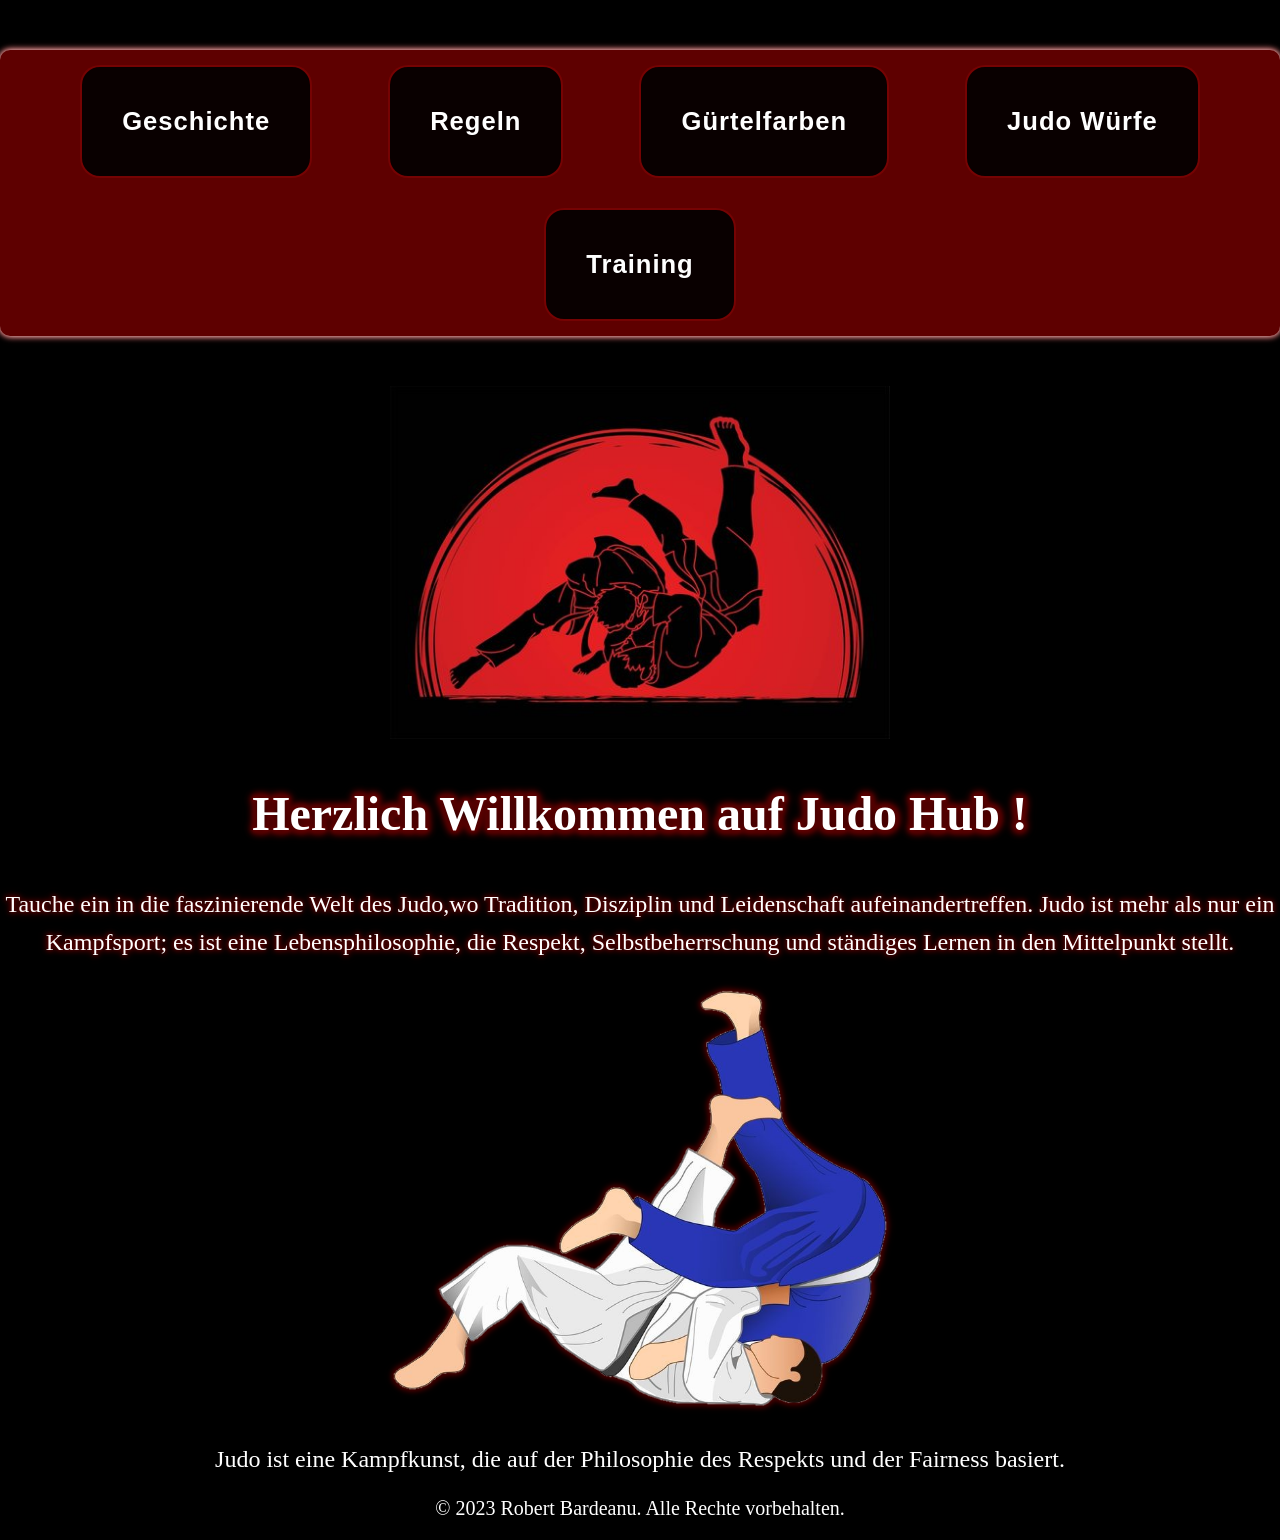
<file: index.html>
<!DOCTYPE html>
<html>
<head>
    <meta charset="utf-8">
    <meta name="author" content="Robert Bardeanu">
    <title>Judo</title>
    <link rel="stylesheet" href="stylesheets/styles.css">
    <link rel="icon" href="images/judologo.jpg">
</head>
<body>
    


    <nav id="buttonsindex">
        <a href="Geschichte.html"><button>Geschichte</button></a>
        <a href="Regeln.html"><button>Regeln</button></a>
        <a href="Gürtelfarbe.html"><button>Gürtelfarben</button></a>
        <a href="JudoWürfe.html"><button>Judo Würfe</button></a>
        <a href="Traning.html"><button>Training</button></a>
      
    </nav>
   

    <header>
        <img src="images/judologo.jpg" width="500px" alt="Judo Logo"/>
    </header>

    <div class="content">
        <div id="index">
            <h1 id="title">Herzlich Willkommen auf Judo Hub !</h1>
            <p class="description">Tauche ein in die faszinierende Welt des Judo,wo Tradition, Disziplin und Leidenschaft aufeinandertreffen. Judo ist mehr als nur ein Kampfsport; es ist eine Lebensphilosophie, die Respekt, Selbstbeherrschung und ständiges Lernen in den Mittelpunkt stellt.</p>
            <img src="images/Judo-1.png" width="500" alt="Judo-1">
        </div>
    </div>

    <footer>
        <p >Judo ist eine Kampfkunst, die auf der Philosophie des Respekts und der Fairness basiert.</p>

        <small> <p>© 2023  Robert Bardeanu. Alle Rechte vorbehalten.</p>
        </small>
    </footer>
</html>
</file>
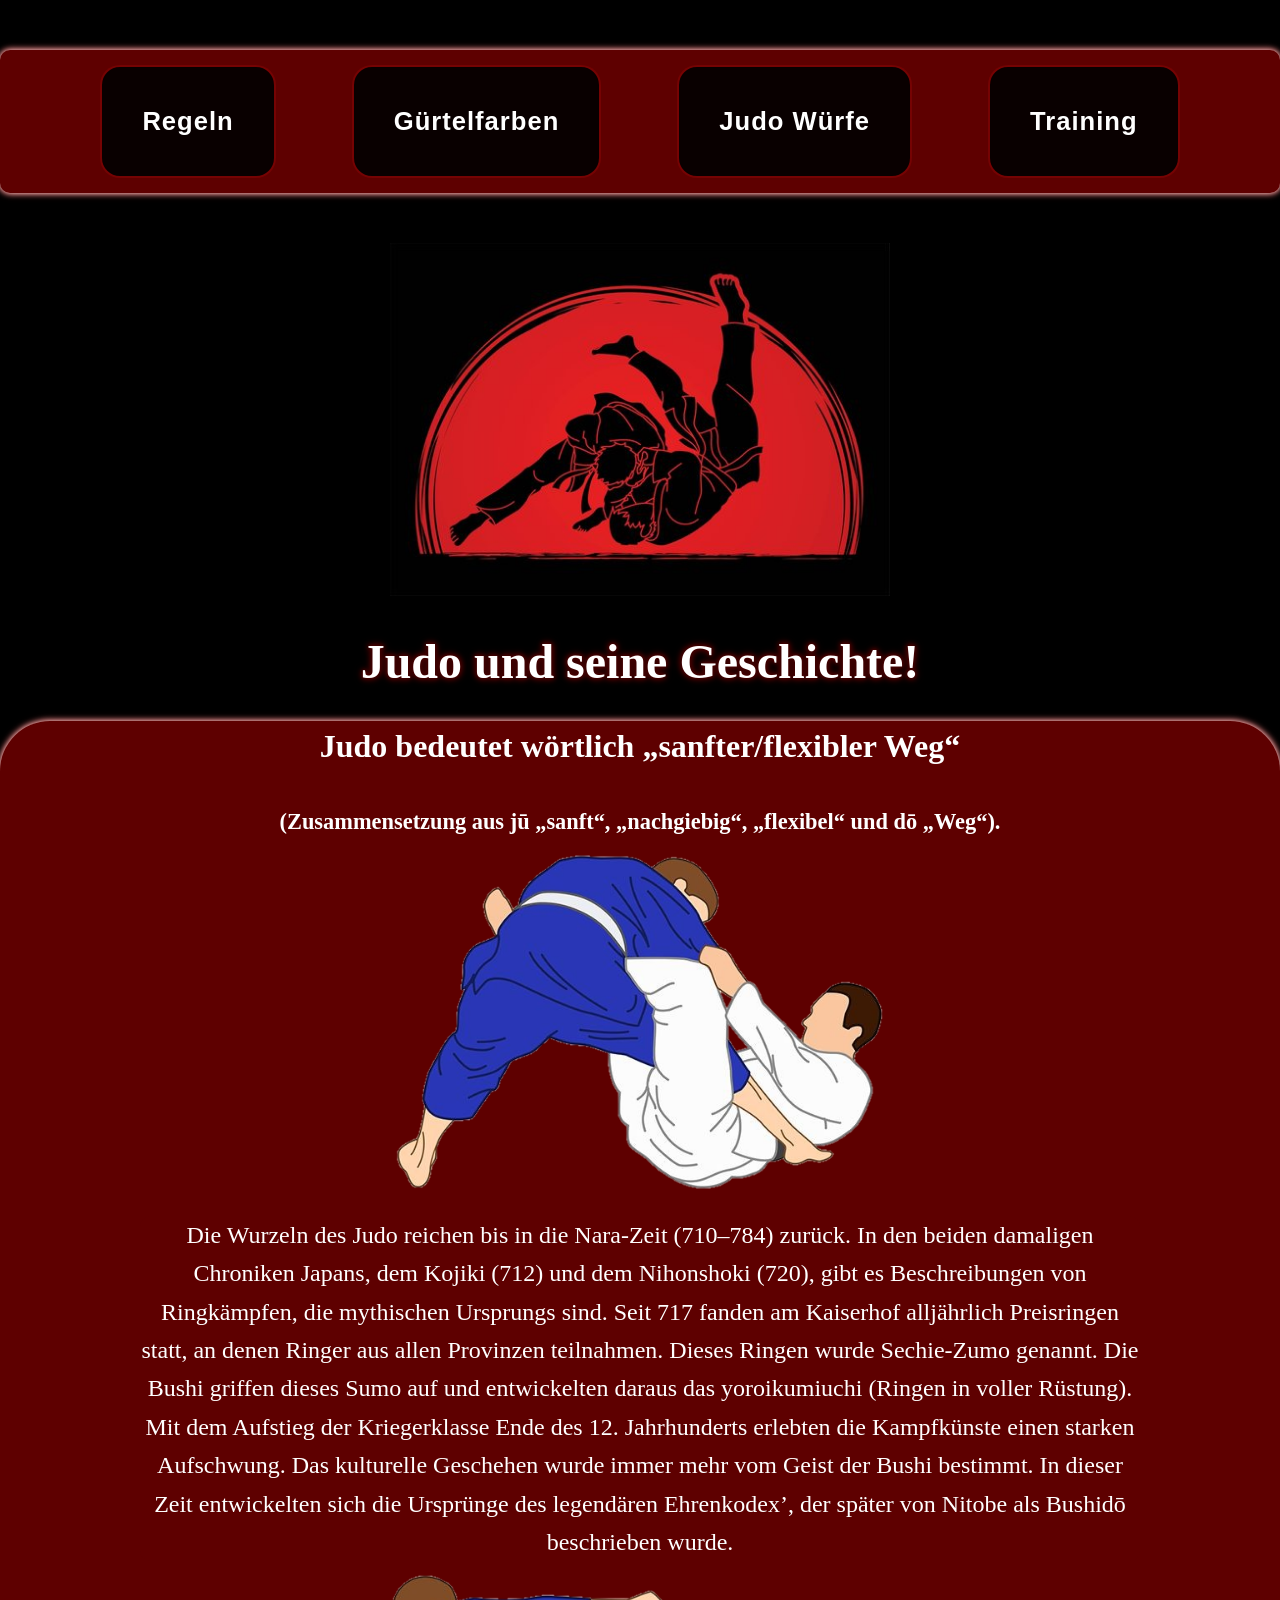
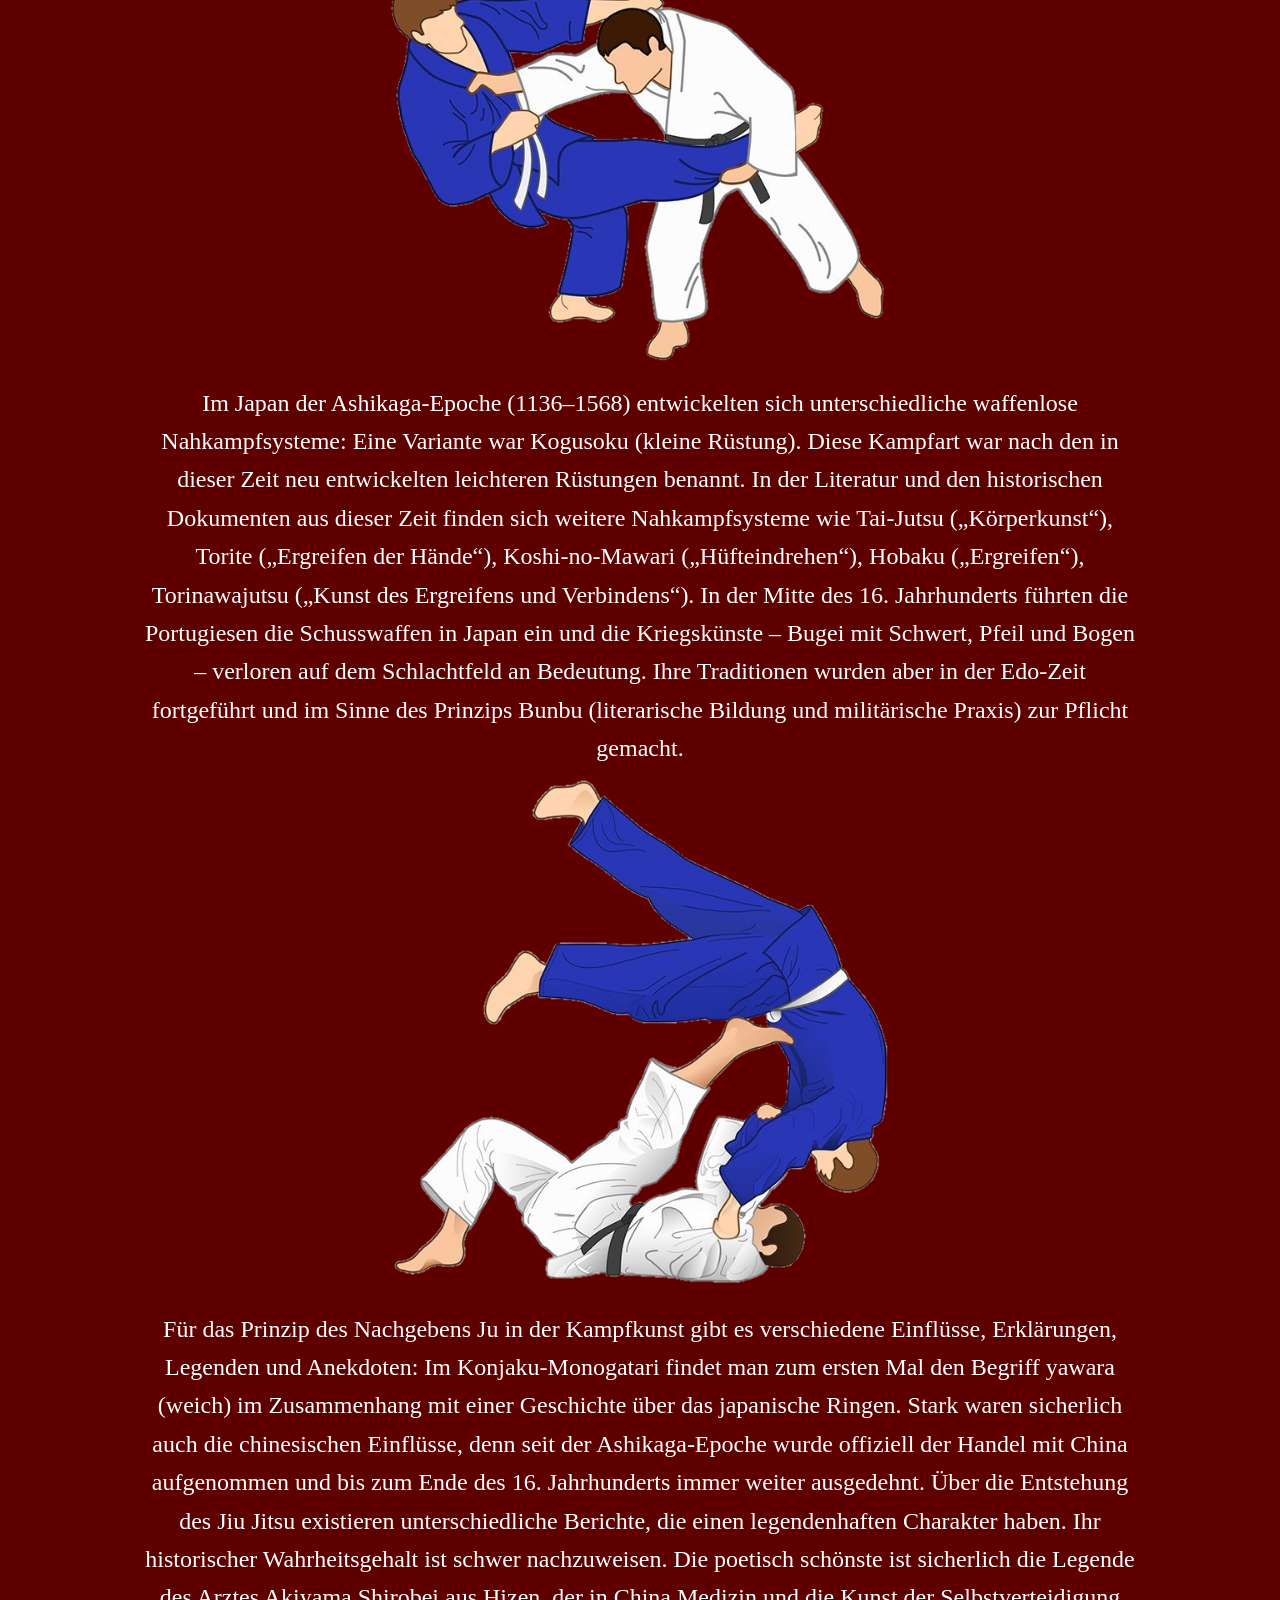
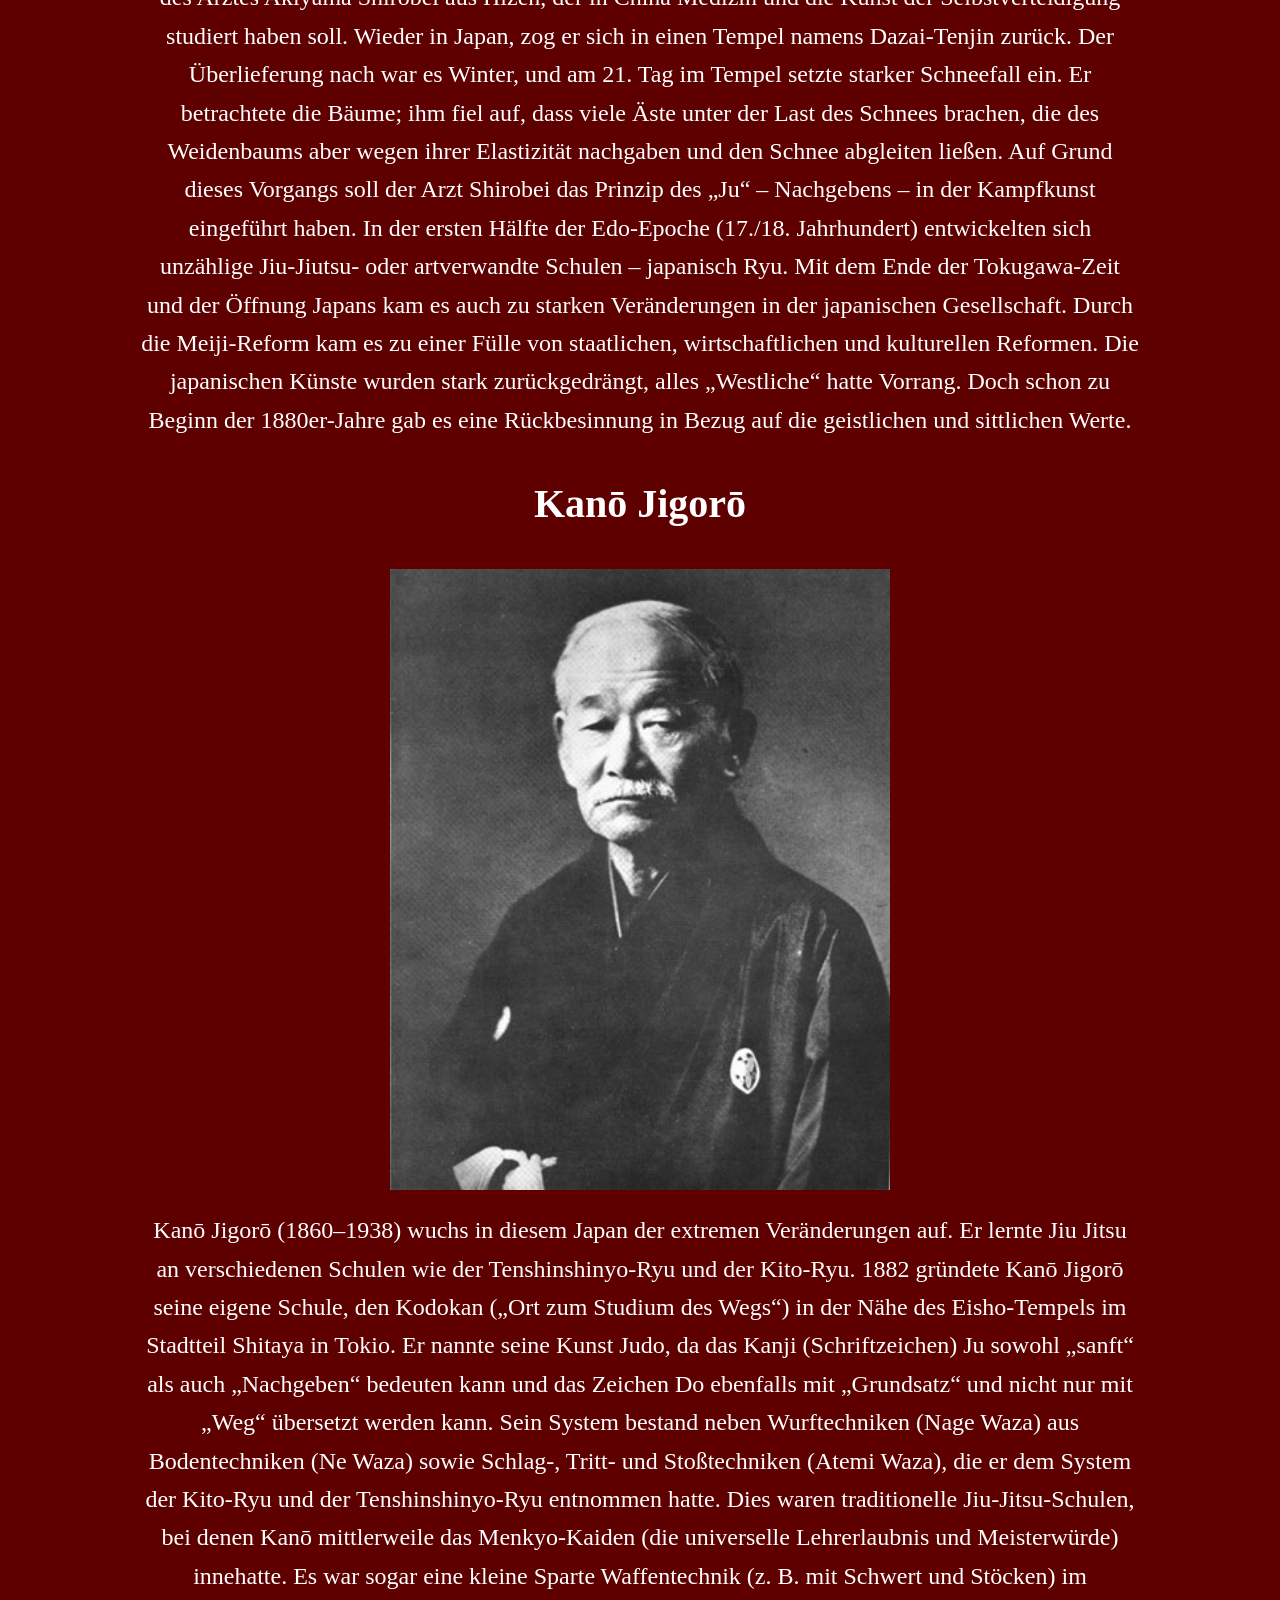
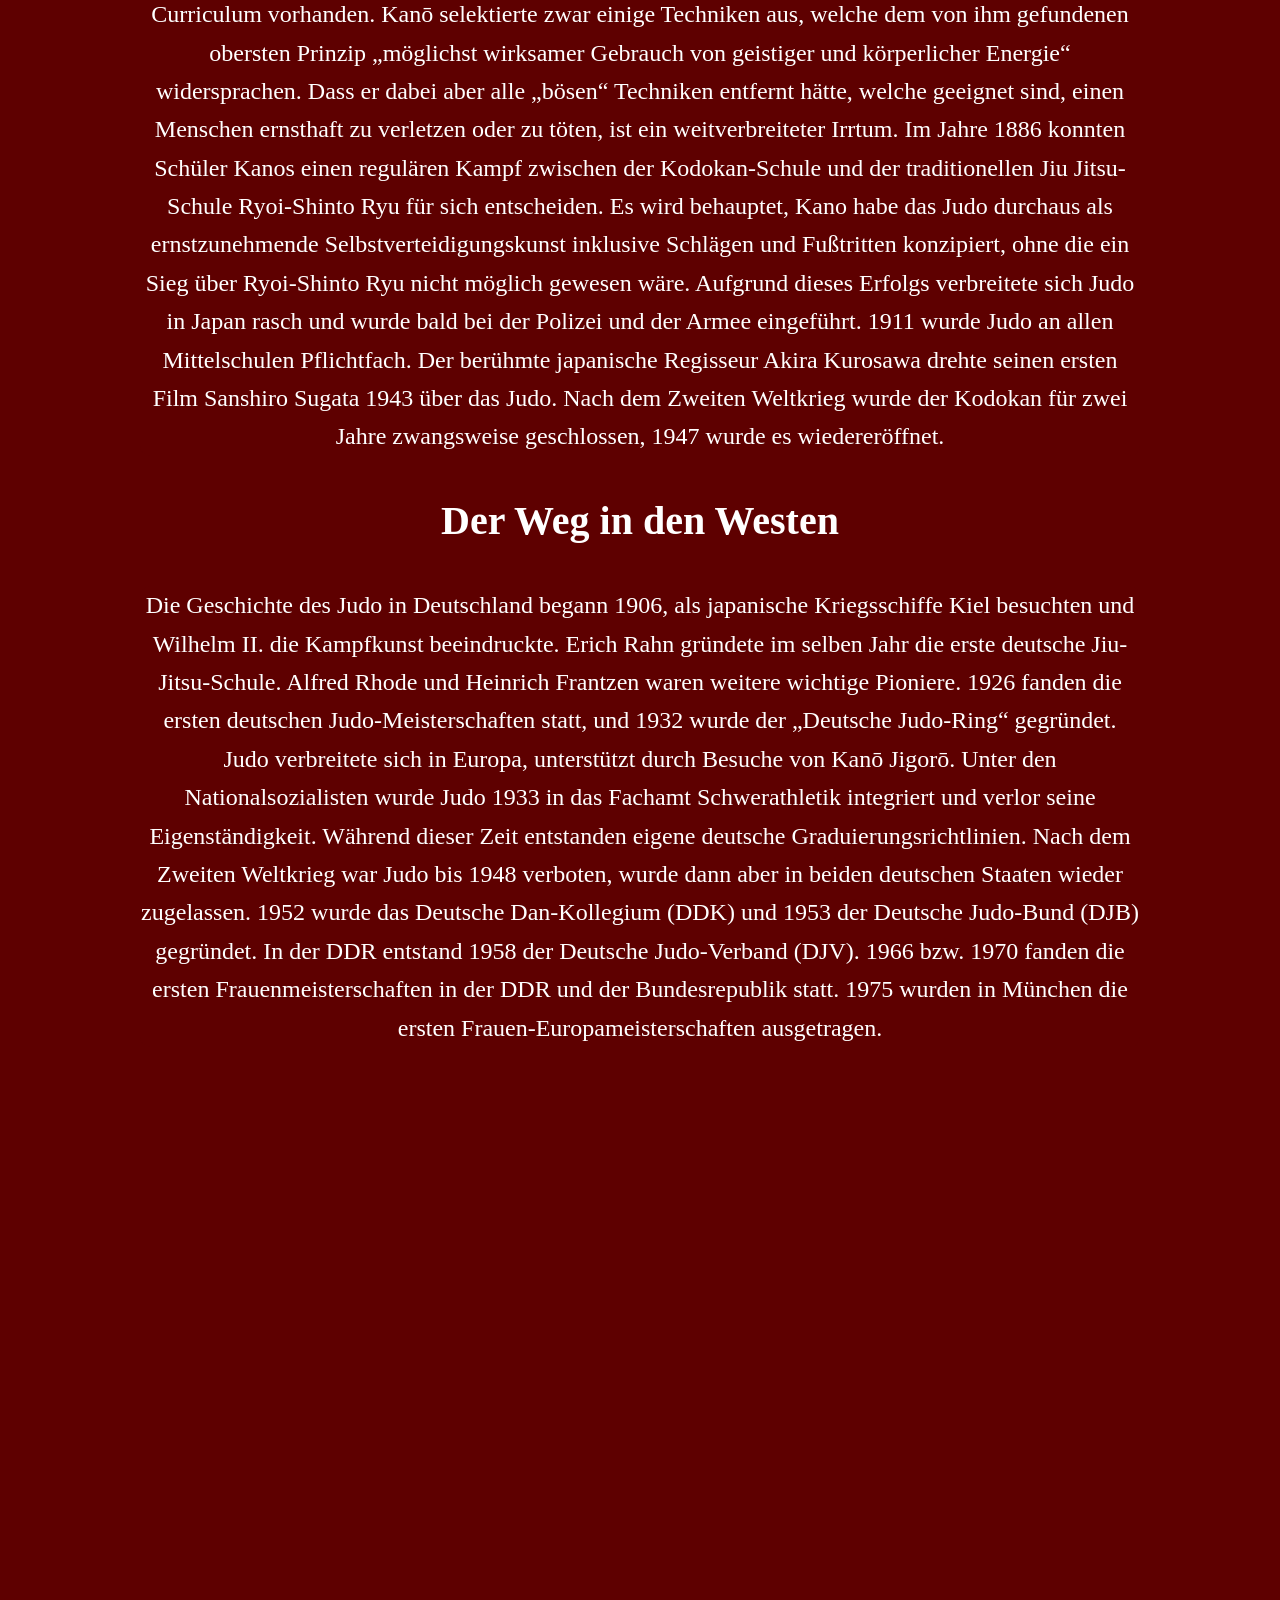
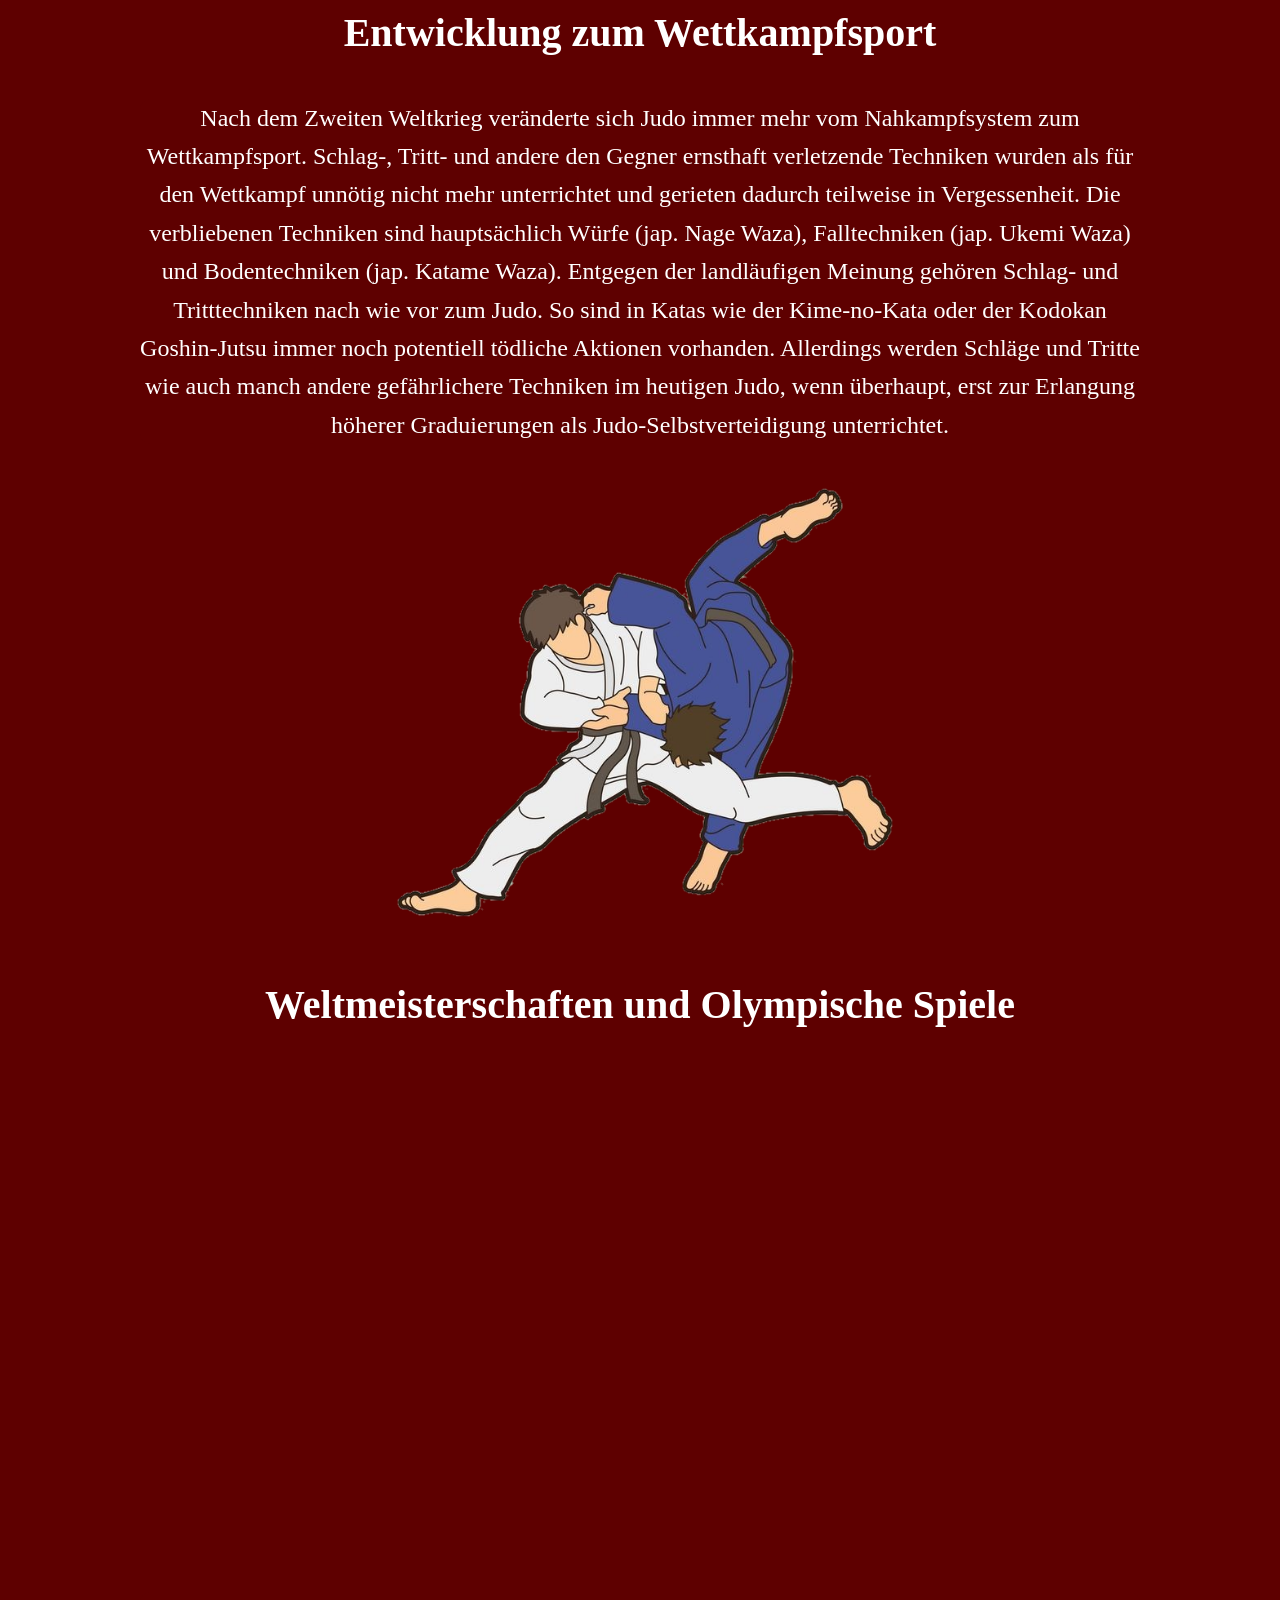
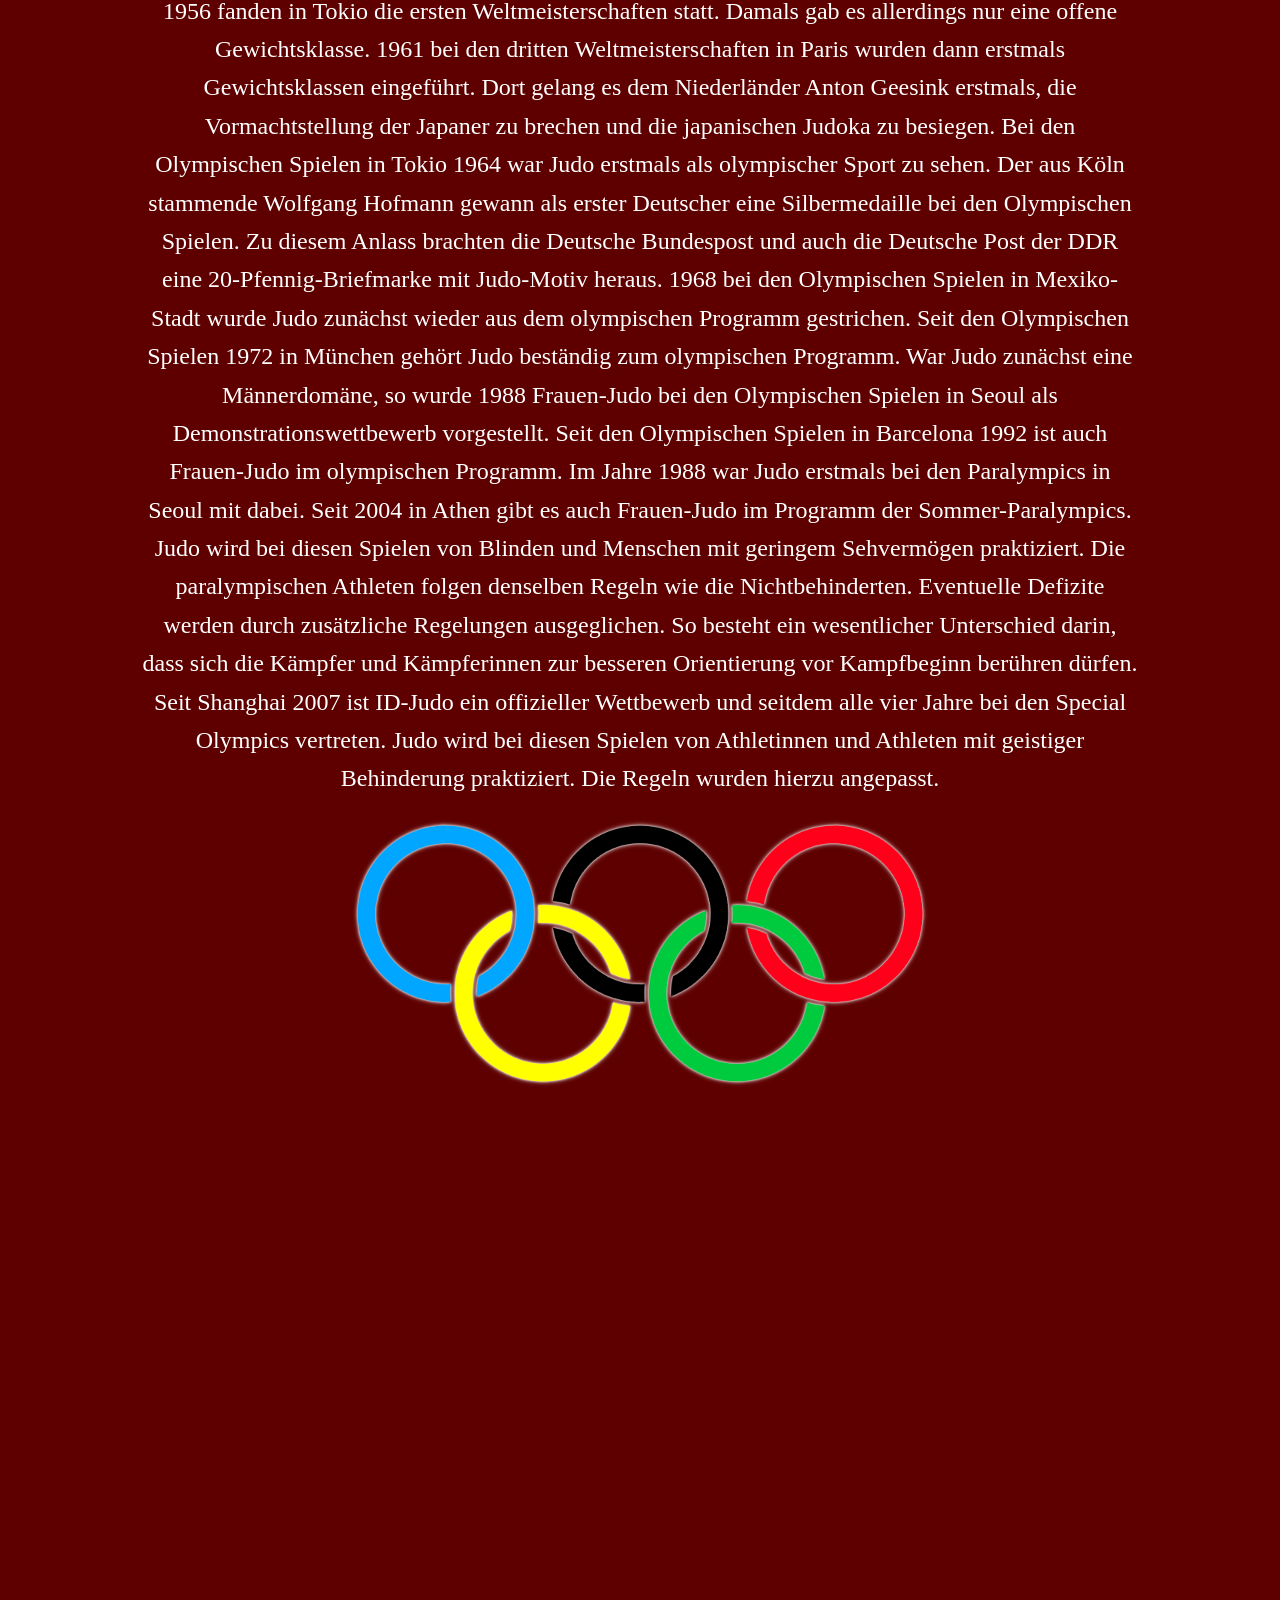
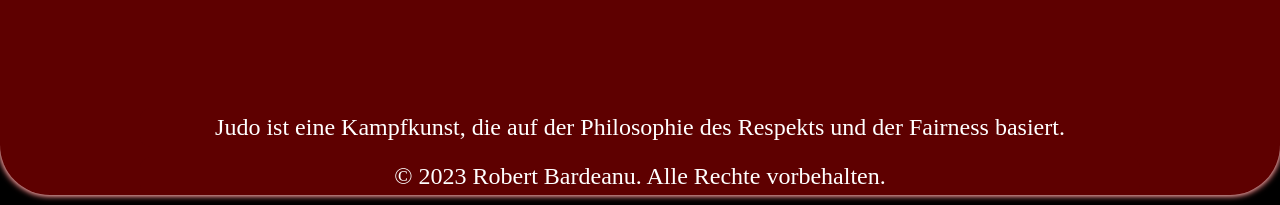
<file: Geschichte.html>
<!DOCTYPE html>
<html>
<head>
<meta charset="utf-8">
<meta name="author" content="Robert Bardeanu">
<title>Geschichte</title>
<link rel="stylesheet" type="text/css" href="stylesheets\styles.css">
<link rel="icon" href="images/judologo.jpg" type="jpg">
</head>
<body>

<nav id="buttonsgeschichte">
<a href="Regeln.html"><button>Regeln</button></a>
<a href="Gürtelfarbe.html"><button>Gürtelfarben</button></a>
<a href="JudoWürfe.html"><button>Judo Würfe</button></a>    
<a href="Traning.html"><button>Training</button></a>    
</nav>   

<header>
    <a href="index.html"><img src="images/judologo.jpg" width="500px" alt="Judo Logo" /></a>
    <h1>Judo und seine Geschichte!</h1>
</header>
    
<main id="Geschichte" >
<h3> Judo bedeutet wörtlich „sanfter/flexibler Weg“</h3 >
<h4>(Zusammensetzung aus jū „sanft“, „nachgiebig“, „flexibel“ und dō „Weg“).</h4>
<img src="images\Judo-3.png" width="500px" />
<P> Die Wurzeln des Judo reichen bis in die Nara-Zeit (710–784) zurück. In den beiden damaligen Chroniken Japans, dem Kojiki (712) und dem Nihonshoki (720), gibt es Beschreibungen von Ringkämpfen, die mythischen Ursprungs sind. Seit 717 fanden am Kaiserhof alljährlich Preisringen statt, an denen Ringer aus allen Provinzen teilnahmen. Dieses Ringen wurde Sechie-Zumo genannt. Die Bushi griffen dieses Sumo auf und entwickelten daraus das yoroikumiuchi (Ringen in voller Rüstung).
    Mit dem Aufstieg der Kriegerklasse Ende des 12. Jahrhunderts erlebten die Kampfkünste einen starken Aufschwung. Das kulturelle Geschehen wurde immer mehr vom Geist der Bushi bestimmt. In dieser Zeit entwickelten sich die Ursprünge des legendären Ehrenkodex’, der später von Nitobe als Bushidō beschrieben wurde.
</P>
<img src="images/Judo-6.png" width="500px">
<p>Im Japan der Ashikaga-Epoche (1136–1568) entwickelten sich unterschiedliche waffenlose Nahkampfsysteme: Eine Variante war Kogusoku (kleine Rüstung). Diese Kampfart war nach den in dieser Zeit neu entwickelten leichteren Rüstungen benannt. In der Literatur und den historischen Dokumenten aus dieser Zeit finden sich weitere Nahkampfsysteme wie Tai-Jutsu („Körperkunst“), Torite („Ergreifen der Hände“), Koshi-no-Mawari („Hüfteindrehen“), Hobaku („Ergreifen“), Torinawajutsu („Kunst des Ergreifens und Verbindens“).
    In der Mitte des 16. Jahrhunderts führten die Portugiesen die Schusswaffen in Japan ein und die Kriegskünste – Bugei mit Schwert, Pfeil und Bogen – verloren auf dem Schlachtfeld an Bedeutung. Ihre Traditionen wurden aber in der Edo-Zeit fortgeführt und im Sinne des Prinzips Bunbu (literarische Bildung und militärische Praxis) zur Pflicht gemacht.
</p>
<img src="images/Judo-4.png" width="500px">
<p>Für das Prinzip des Nachgebens Ju in der Kampfkunst gibt es verschiedene Einflüsse, Erklärungen, Legenden und Anekdoten: Im Konjaku-Monogatari findet man zum ersten Mal den Begriff yawara (weich) im Zusammenhang mit einer Geschichte über das japanische Ringen. Stark waren sicherlich auch die chinesischen Einflüsse, denn seit der Ashikaga-Epoche wurde offiziell der Handel mit China aufgenommen und bis zum Ende des 16. Jahrhunderts immer weiter ausgedehnt.             
    Über die Entstehung des Jiu Jitsu existieren unterschiedliche Berichte, die einen legendenhaften Charakter haben. Ihr historischer Wahrheitsgehalt ist schwer nachzuweisen. Die poetisch schönste ist sicherlich die Legende des Arztes Akiyama Shirobei aus Hizen, der in China Medizin und die Kunst der Selbstverteidigung studiert haben soll. Wieder in Japan, zog er sich in einen Tempel namens Dazai-Tenjin zurück. Der Überlieferung nach war es Winter, und am 21. Tag im Tempel setzte starker Schneefall ein. Er betrachtete die Bäume; ihm fiel auf, dass viele Äste unter der Last des Schnees brachen, die des Weidenbaums aber wegen ihrer Elastizität nachgaben und den Schnee abgleiten ließen. Auf Grund dieses Vorgangs soll der Arzt Shirobei das Prinzip des „Ju“ – Nachgebens – in der Kampfkunst eingeführt haben. In der ersten Hälfte der Edo-Epoche (17./18. Jahrhundert) entwickelten sich unzählige Jiu-Jiutsu- oder artverwandte Schulen – japanisch Ryu.
    Mit dem Ende der Tokugawa-Zeit und der Öffnung Japans kam es auch zu starken Veränderungen in der japanischen Gesellschaft. Durch die Meiji-Reform kam es zu einer Fülle von staatlichen, wirtschaftlichen und kulturellen Reformen. Die japanischen Künste wurden stark zurückgedrängt, alles „Westliche“ hatte Vorrang. Doch schon zu Beginn der 1880er-Jahre gab es eine Rückbesinnung in Bezug auf die geistlichen und sittlichen Werte.
</p>
<h2>Kanō Jigorō</h2>
<img src="images/Kano_Jigoro.jpg" width="500px">
<p>Kanō Jigorō (1860–1938) wuchs in diesem Japan der extremen Veränderungen auf. Er lernte Jiu Jitsu an verschiedenen Schulen wie der Tenshinshinyo-Ryu und der Kito-Ryu. 1882 gründete Kanō Jigorō seine eigene Schule, den Kodokan („Ort zum Studium des Wegs“) in der Nähe des Eisho-Tempels im Stadtteil Shitaya in Tokio. Er nannte seine Kunst Judo, da das Kanji (Schriftzeichen) Ju sowohl „sanft“ als auch „Nachgeben“ bedeuten kann und das Zeichen Do ebenfalls mit „Grundsatz“ und nicht nur mit „Weg“ übersetzt werden kann.
   Sein System bestand neben Wurftechniken (Nage Waza) aus Bodentechniken (Ne Waza) sowie Schlag-, Tritt- und Stoßtechniken (Atemi Waza), die er dem System der Kito-Ryu und der Tenshinshinyo-Ryu entnommen hatte. Dies waren traditionelle Jiu-Jitsu-Schulen, bei denen Kanō mittlerweile das Menkyo-Kaiden (die universelle Lehrerlaubnis und Meisterwürde) innehatte. Es war sogar eine kleine Sparte Waffentechnik (z. B. mit Schwert und Stöcken) im Curriculum vorhanden. Kanō selektierte zwar einige Techniken aus, welche dem von ihm gefundenen obersten Prinzip „möglichst wirksamer Gebrauch von geistiger und körperlicher Energie“ widersprachen. Dass er dabei aber alle „bösen“ Techniken entfernt hätte, welche geeignet sind, einen Menschen ernsthaft zu verletzen oder zu töten, ist ein weitverbreiteter Irrtum.
   Im Jahre 1886 konnten Schüler Kanos einen regulären Kampf zwischen der Kodokan-Schule und der traditionellen Jiu Jitsu-Schule Ryoi-Shinto Ryu für sich entscheiden. Es wird behauptet, Kano habe das Judo durchaus als ernstzunehmende Selbstverteidigungskunst inklusive Schlägen und Fußtritten konzipiert, ohne die ein Sieg über Ryoi-Shinto Ryu nicht möglich gewesen wäre. Aufgrund dieses Erfolgs verbreitete sich Judo in Japan rasch und wurde bald bei der Polizei und der Armee eingeführt. 1911 wurde Judo an allen Mittelschulen Pflichtfach.
   Der berühmte japanische Regisseur Akira Kurosawa drehte seinen ersten Film Sanshiro Sugata 1943 über das Judo. 
   Nach dem Zweiten Weltkrieg wurde der Kodokan für zwei Jahre zwangsweise geschlossen, 1947 wurde es wiedereröffnet.           
</p>             
<h2>Der Weg in den Westen</h2>
<p>Die Geschichte des Judo in Deutschland begann 1906, als japanische Kriegsschiffe Kiel besuchten und Wilhelm II. die Kampfkunst beeindruckte. Erich Rahn gründete im selben Jahr die erste deutsche Jiu-Jitsu-Schule. Alfred Rhode und Heinrich Frantzen waren weitere wichtige Pioniere. 1926 fanden die ersten deutschen Judo-Meisterschaften statt, und 1932 wurde der „Deutsche Judo-Ring“ gegründet. Judo verbreitete sich in Europa, unterstützt durch Besuche von Kanō Jigorō.
    Unter den Nationalsozialisten wurde Judo 1933 in das Fachamt Schwerathletik integriert und verlor seine Eigenständigkeit. Während dieser Zeit entstanden eigene deutsche Graduierungsrichtlinien. Nach dem Zweiten Weltkrieg war Judo bis 1948 verboten, wurde dann aber in beiden deutschen Staaten wieder zugelassen. 1952 wurde das Deutsche Dan-Kollegium (DDK) und 1953 der Deutsche Judo-Bund (DJB) gegründet. In der DDR entstand 1958 der Deutsche Judo-Verband (DJV). 1966 bzw. 1970 fanden die ersten Frauenmeisterschaften in der DDR und der Bundesrepublik statt. 1975 wurden in München die ersten Frauen-Europameisterschaften ausgetragen.
</p>
<iframe width="1000" height="500" src="https://www.youtube.com/embed/BPQaSovMsiQ" title="Deutscher Jiu-Jitsu-Ring Erich Rahn e.V. - Imagetrailer" frameborder="0" allow="accelerometer; autoplay; clipboard-write; encrypted-media; gyroscope; picture-in-picture; web-share" referrerpolicy="strict-origin-when-cross-origin" allowfullscreen></iframe>
<h2>  Entwicklung zum Wettkampfsport</h2>
<p>Nach dem Zweiten Weltkrieg veränderte sich Judo immer mehr vom Nahkampfsystem zum Wettkampfsport. Schlag-, Tritt- und andere den Gegner ernsthaft verletzende Techniken wurden als für den Wettkampf unnötig nicht mehr unterrichtet und gerieten dadurch teilweise in Vergessenheit. Die verbliebenen Techniken sind hauptsächlich Würfe (jap. Nage Waza), Falltechniken (jap. Ukemi Waza) und Bodentechniken (jap. Katame Waza). Entgegen der landläufigen Meinung gehören Schlag- und Tritttechniken nach wie vor zum Judo. So sind in Katas wie der Kime-no-Kata oder der Kodokan Goshin-Jutsu immer noch potentiell tödliche Aktionen vorhanden. Allerdings werden Schläge und Tritte wie auch manch andere gefährlichere Techniken im heutigen Judo, wenn überhaupt, erst zur Erlangung höherer Graduierungen als Judo-Selbstverteidigung unterrichtet.</p>
<img src="images/Judo-13.png" width="600px">
<h2>Weltmeisterschaften und Olympische Spiele</h2>
<iframe width="1000" height="500" src="https://www.youtube.com/embed/CNUVvxBIK8g" title="Judo Tokyo 1956: Geesink (NED) - Tamura (USA)" frameborder="0" allow="accelerometer; autoplay; clipboard-write; encrypted-media; gyroscope; picture-in-picture; web-share" referrerpolicy="strict-origin-when-cross-origin" allowfullscreen></iframe>
<p>1956 fanden in Tokio die ersten Weltmeisterschaften statt. Damals gab es allerdings nur eine offene Gewichtsklasse. 1961 bei den dritten Weltmeisterschaften in Paris wurden dann erstmals Gewichtsklassen eingeführt. Dort gelang es dem Niederländer Anton Geesink erstmals, die Vormachtstellung der Japaner zu brechen und die japanischen Judoka zu besiegen.
   Bei den Olympischen Spielen in Tokio 1964 war Judo erstmals als olympischer Sport zu sehen. Der aus Köln stammende Wolfgang Hofmann gewann als erster Deutscher eine Silbermedaille bei den Olympischen Spielen. Zu diesem Anlass brachten die Deutsche Bundespost und auch die Deutsche Post der DDR eine 20-Pfennig-Briefmarke mit Judo-Motiv heraus. 1968 bei den Olympischen Spielen in Mexiko-Stadt wurde Judo zunächst wieder aus dem olympischen Programm gestrichen. Seit den Olympischen Spielen 1972 in München gehört Judo beständig zum olympischen Programm. War Judo zunächst eine Männerdomäne, so wurde 1988 Frauen-Judo bei den Olympischen Spielen in Seoul als Demonstrationswettbewerb vorgestellt. Seit den Olympischen Spielen in Barcelona 1992 ist auch Frauen-Judo im olympischen Programm.                   
   Im Jahre 1988 war Judo erstmals bei den Paralympics in Seoul mit dabei. Seit 2004 in Athen gibt es auch Frauen-Judo im Programm der Sommer-Paralympics. Judo wird bei diesen Spielen von Blinden und Menschen mit geringem Sehvermögen praktiziert. Die paralympischen Athleten folgen denselben Regeln wie die Nichtbehinderten. Eventuelle Defizite werden durch zusätzliche Regelungen ausgeglichen. So besteht ein wesentlicher Unterschied darin, dass sich die Kämpfer und Kämpferinnen zur besseren Orientierung vor Kampfbeginn berühren dürfen.                    
   Seit Shanghai 2007 ist ID-Judo ein offizieller Wettbewerb und seitdem alle vier Jahre bei den Special Olympics vertreten. Judo wird bei diesen Spielen von Athletinnen und Athleten mit geistiger Behinderung praktiziert. Die Regeln wurden hierzu angepasst.
</p>
<img src="images/olympic-ring.png" width="600px" id="olympic-rings">
<br>
<iframe width="1000" height="500" src="https://www.youtube.com/embed/1LIjF6NHDRI" title="Judo wedstrijden - Olympische Spelen 1964 (Open klasse)" frameborder="0" allow="accelerometer; autoplay; clipboard-write; encrypted-media; gyroscope; picture-in-picture; web-share" referrerpolicy="strict-origin-when-cross-origin" allowfullscreen></iframe>
<br>
<br>
<br>

<footer>
    <p >Judo ist eine Kampfkunst, die auf der Philosophie des Respekts und der Fairness basiert.</p>

    <small> <p >© 2023 Robert Bardeanu. Alle Rechte vorbehalten.</p>
    </small> 
</footer>

</main>
</body>
</html>
</file>
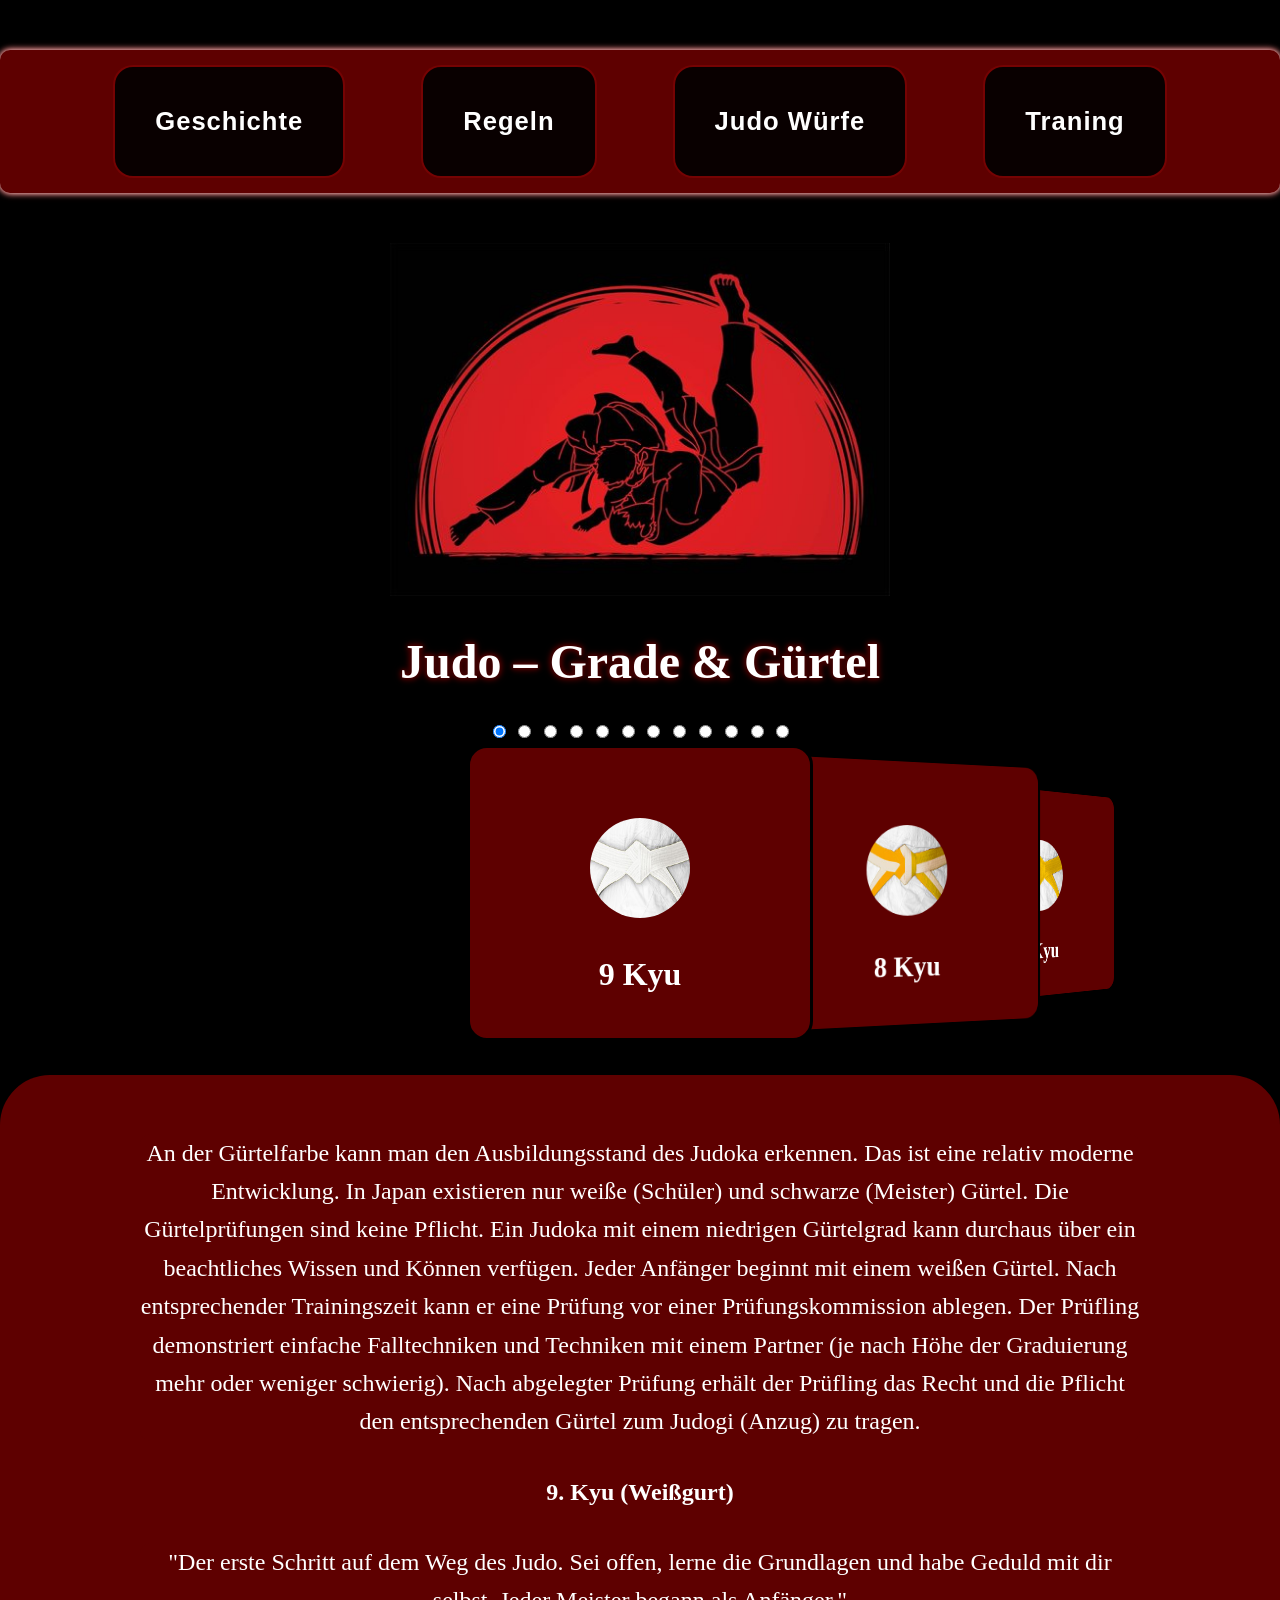
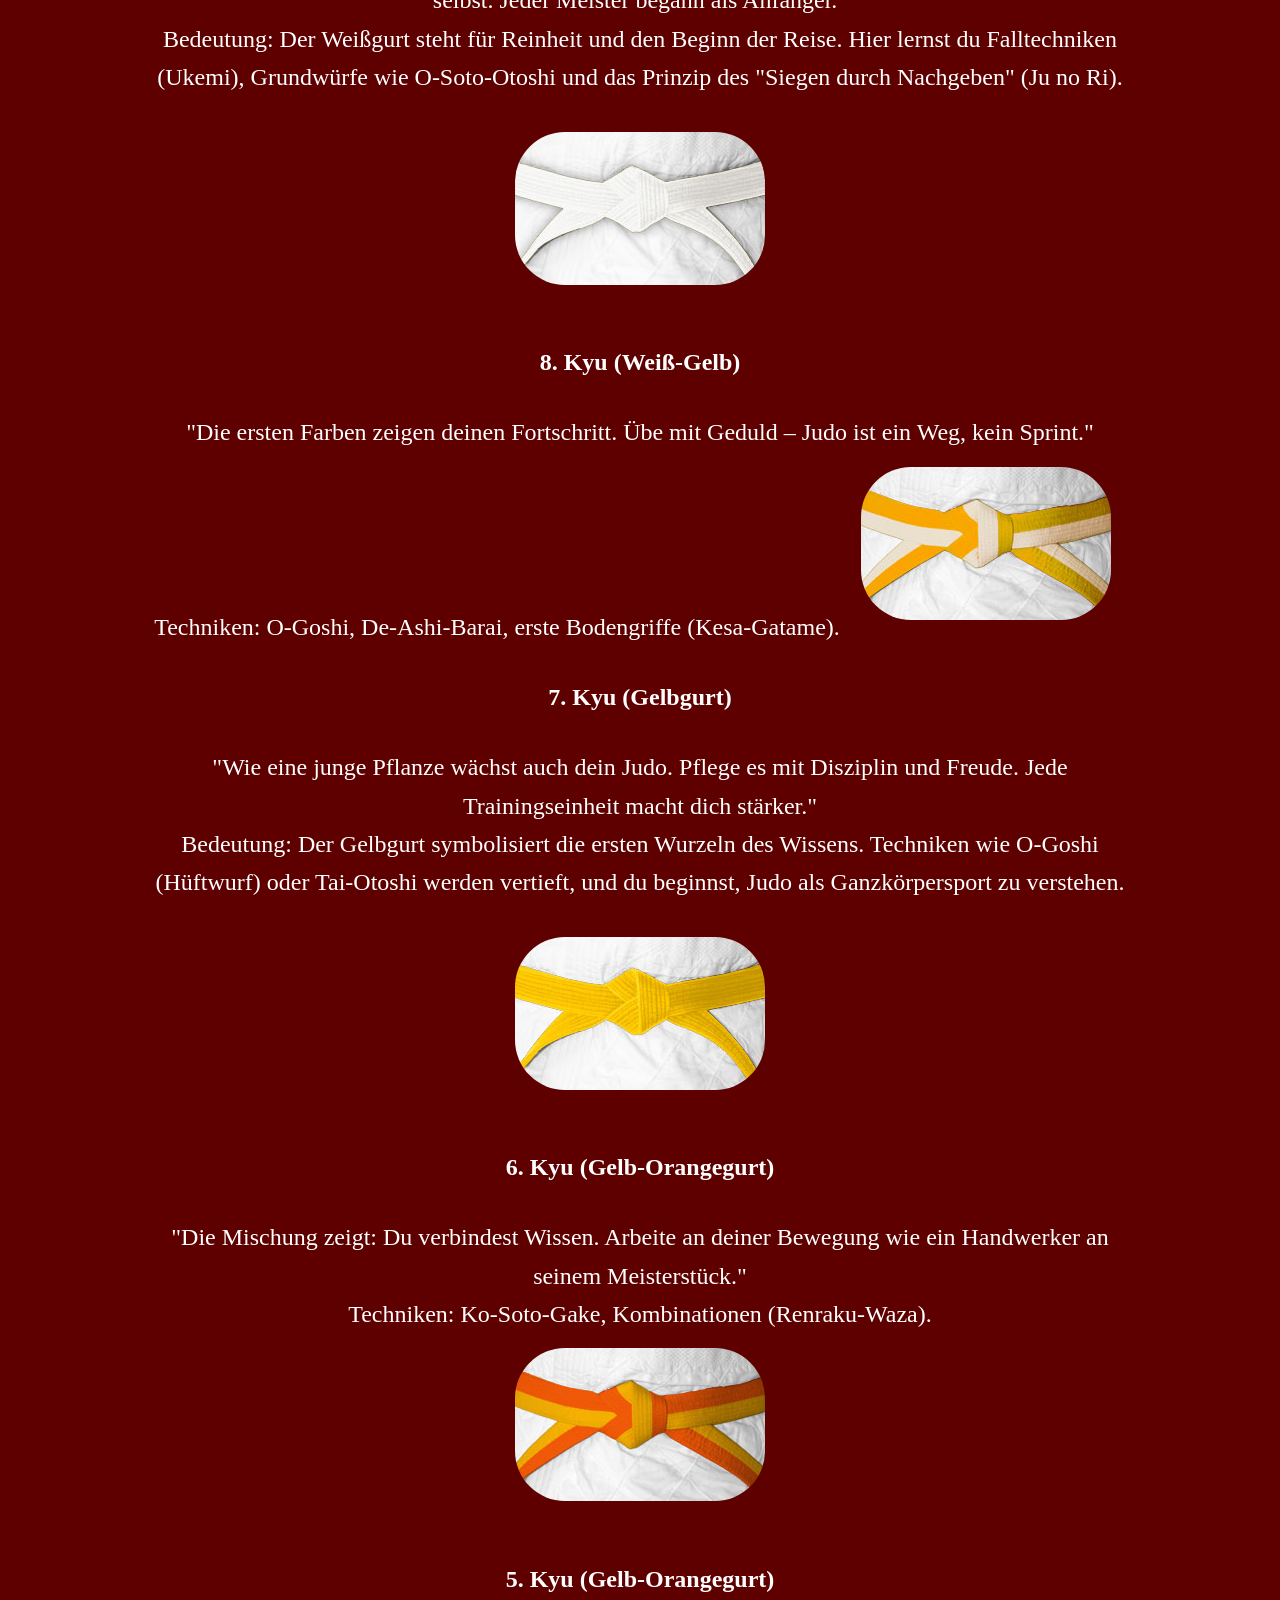
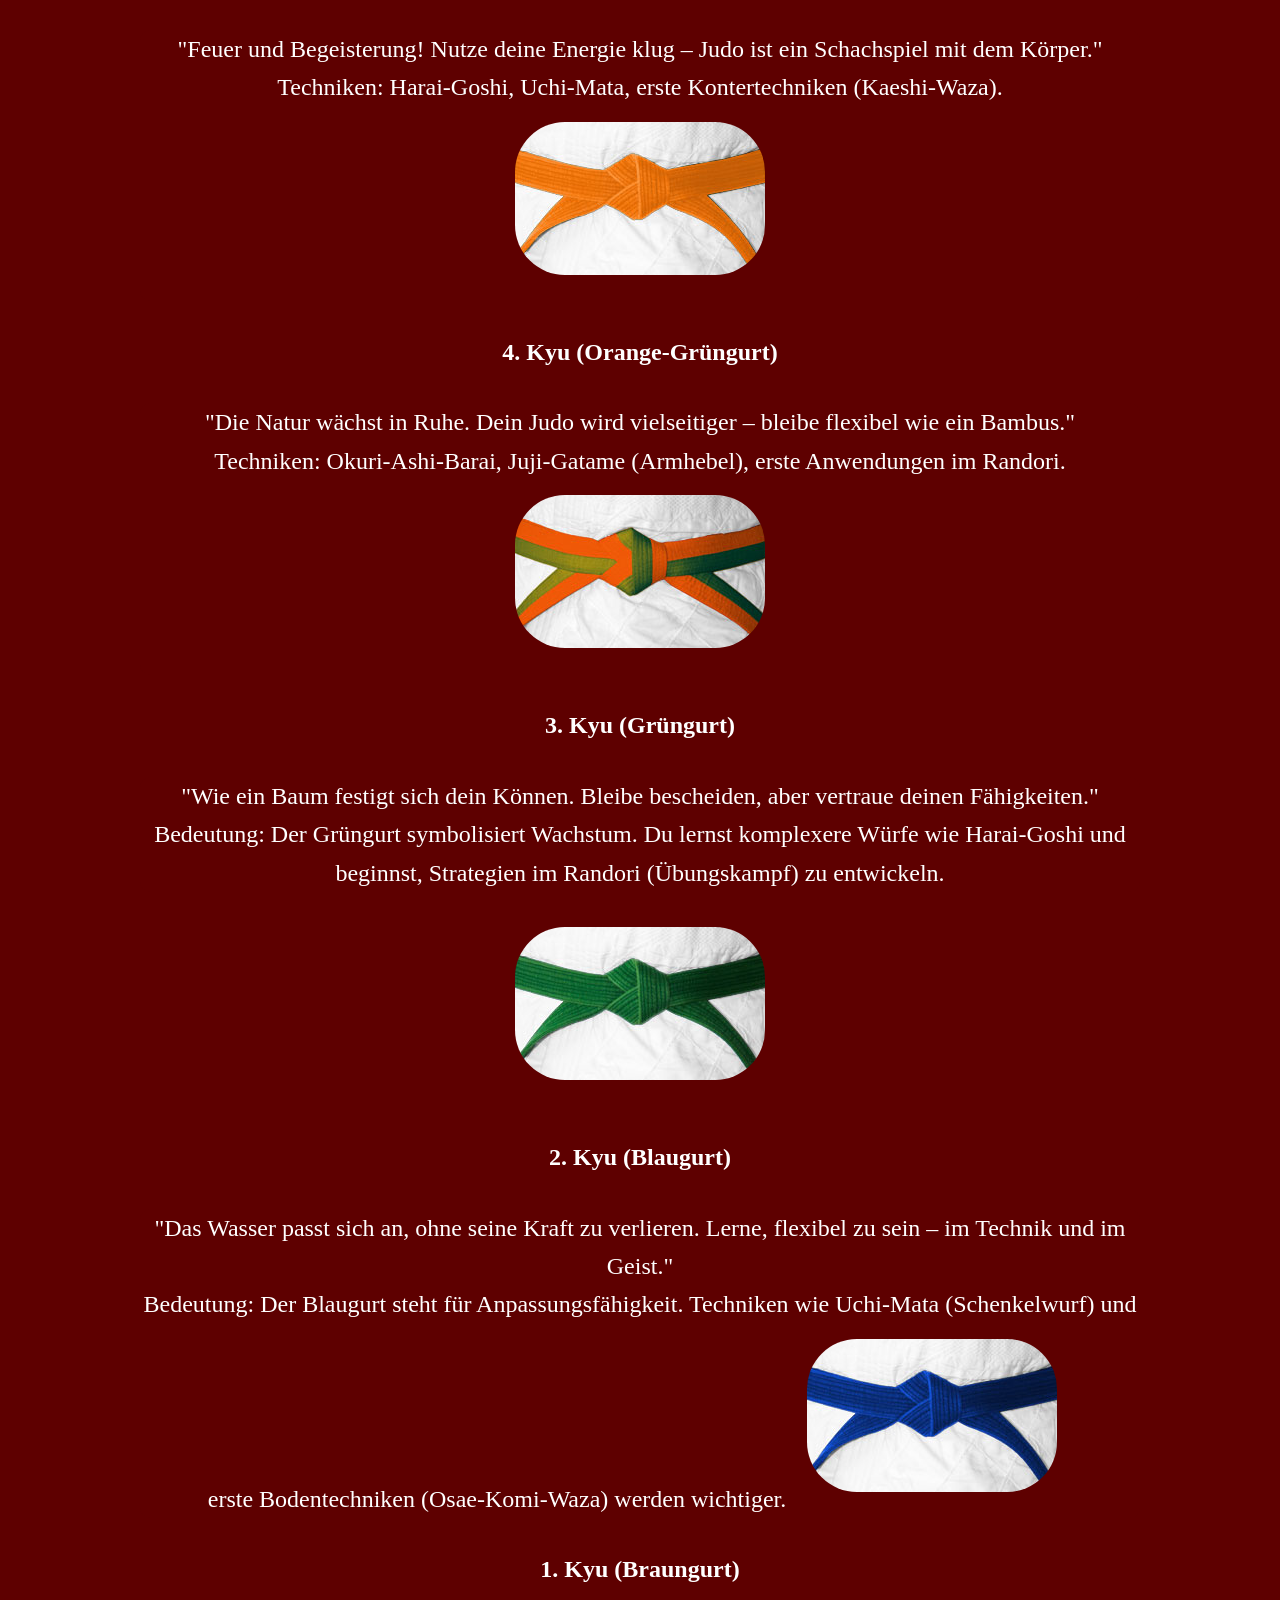
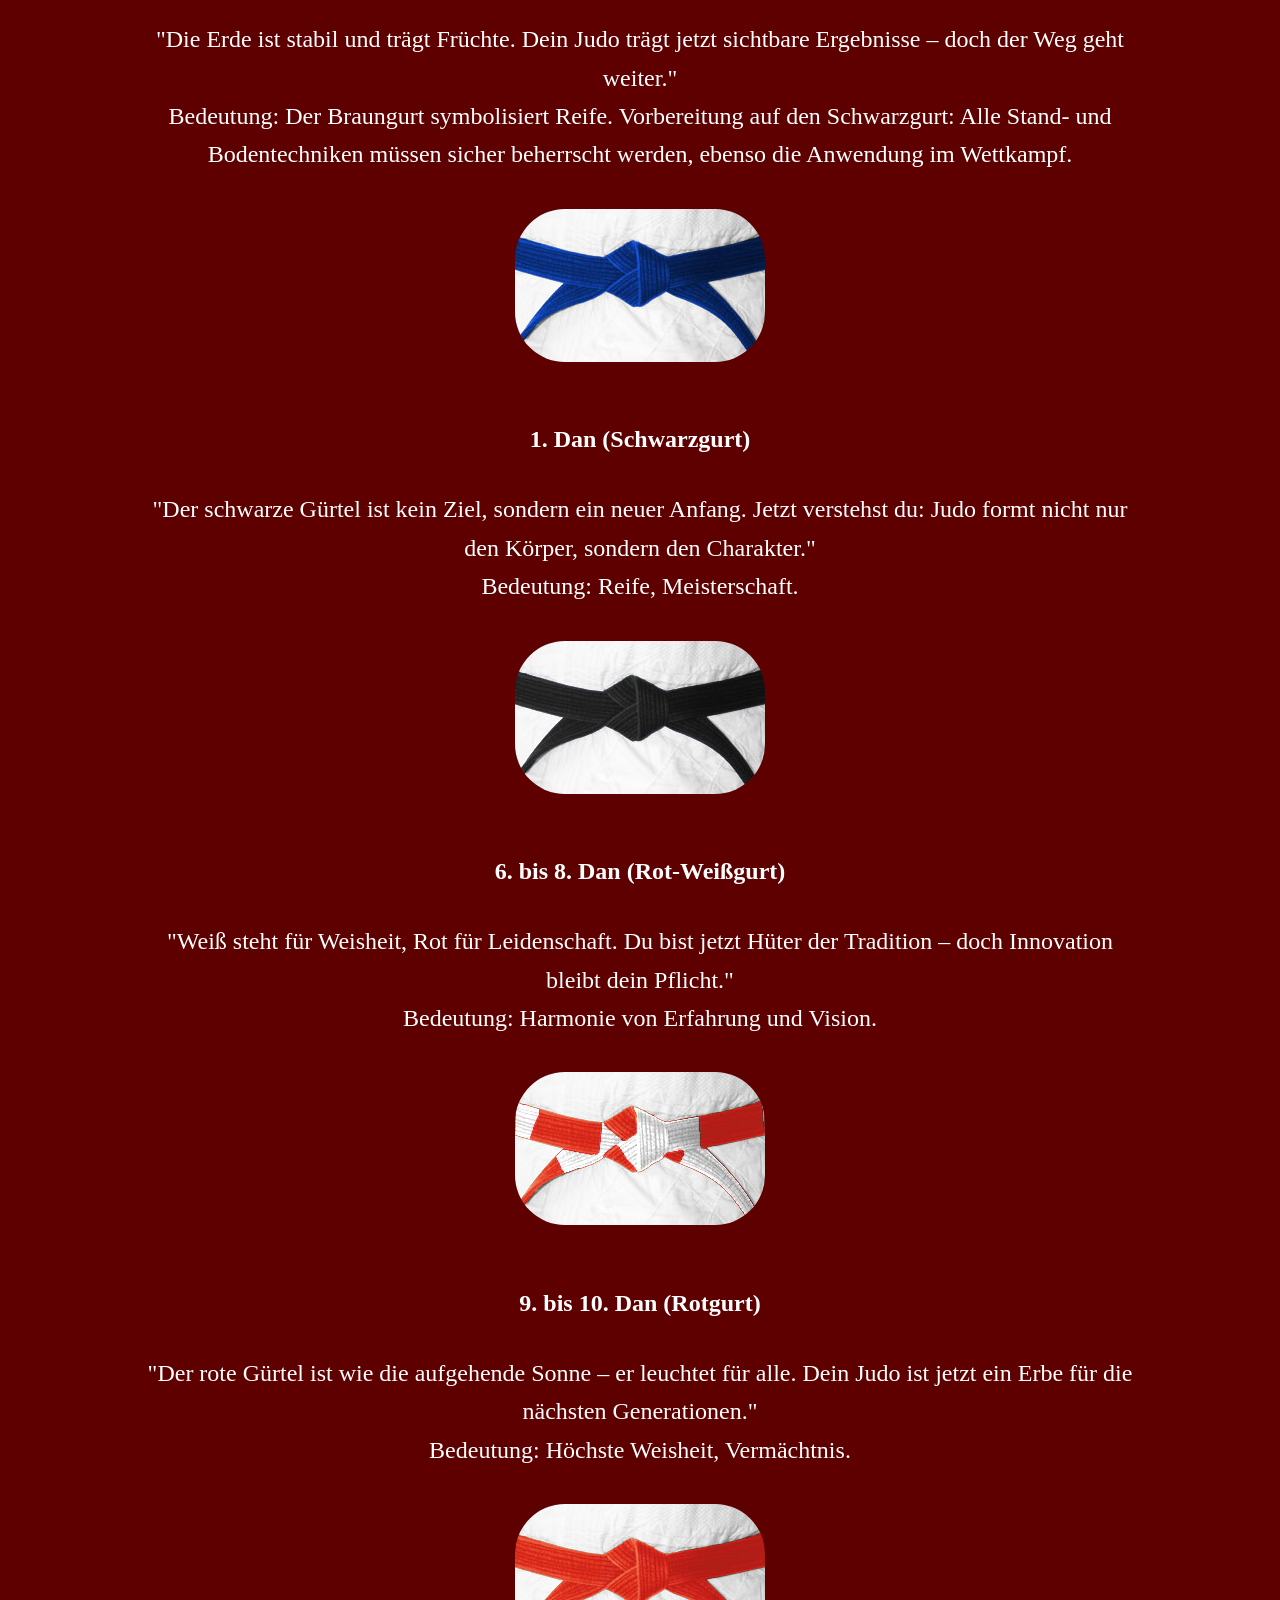
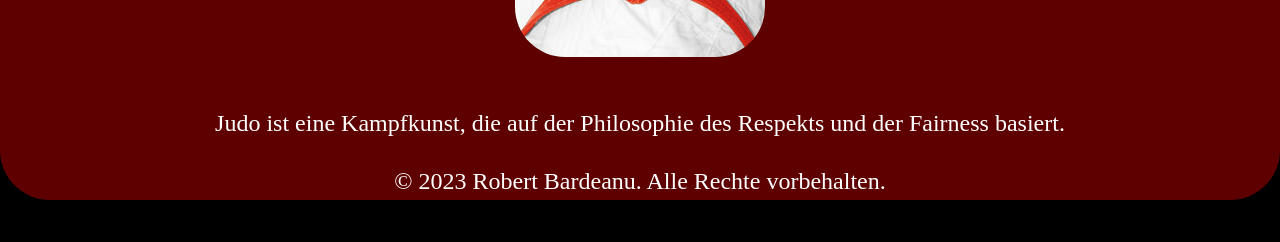
<file: Gürtelfarbe.html>
<!DOCTYPE html>
  <html>
  <head>
  <meta charset="utf-8">
  <meta name="author" content="Robert Bardeanu">
  <title>Gürtelfarbe</title>
  <link rel="stylesheet" type="text/css" href="stylesheets\styles.css">
  <link rel="icon" href="images/judologo.jpg" type="jpg">
  </head>
  <body>
  <nav id="buttonsgurtel">
  <a href="Geschichte.html"><button>Geschichte</button></a>     
  <a href="Regeln.html"><button>Regeln</button></a>
  <a href="JudoWürfe.html"><button>Judo Würfe</button></a>   
  <a href="Traning.html"><button>Traning</button></a>    
  </nav>
  <header>
    <a href="index.html"><img src="images/judologo.jpg" width="500px" alt="Judo Logo" /></a>
    <h1 > Judo – Grade & Gürtel</h1>
  </header>
  <div>

  <input type="radio" name="position" checked/>
  <input type="radio" name="position" />
  <input type="radio" name="position" />
  <input type="radio" name="position" />
  <input type="radio" name="position" />
  <input type="radio" name="position" />
  <input type="radio" name="position" />
  <input type="radio" name="position" />
  <input type="radio" name="position" />
  <input type="radio" name="position" />
  <input type="radio" name="position" />
  <input type="radio" name="position" />

  <main id="carousel">
    
     <div class="item">
      <a href="#WeisG"><img src="images/9kyu_weiss.jpg"></a>
      <h3 class="name">9 Kyu</h3>
     <br>

    </div>
    <div class="item">
      <a href="#Weis-GelbG"><img src="images/weiss-gelb_8kyu.jpg"></a>
      <h3 class="name">8 Kyu</h3>
    </div>
    <div class="item">
      <a href="#Gelbg"> <img src="images/gelb_7kyu.jpg"></a>
      <h3 class="name">7 Kyu</h3>
    </div>
    <div class="item">
      <a href="#Gelb-Orangeg"><img src="images/gelb-orange_6kyu.jpg"></a>
      <h3 class="name">6 Kyu</h3>
    </div>
    <div class="item">
      <a href="#Orangeg"><img src="images/orange_5kyu.jpg"></a>
      <h3 class="name">5 Kyu</h3>
    </div>
    <div class="item">
      <a href="#Orange-Grueng"><img src="images/orange-gruen_4kyu.jpg"></a>
      <h3 class="name">4 Kyu</h3>
    </div>
    <div class="item">
     <a href="#Grueng"><img src="images/gruen_3kyu.jpg"></a> 
      <h3 class="name">3 Kyu</h3>
    </div>
    <div class="item">
      <a href="#Blaug"><img src="images/blau_2kyu.jpg"></a>
      <h3 class="name">2 Kyu</h3>
    </div>
    <div class="item">
     <a href="#Braung"><img src="images/braun_1kyu.jpg"></a> 
      <h3 class="name">1 Kyu</h3>
    </div>
    <div class="item">
    <a href="#Schwarzg"><img src="images/schwarz_dan.jpg"></a>  
      <h3 class="name">1-5 Dan</h3>
    </div>
    <div class="item">
      <a href="#Rot-Weissg"><img src="images/rot-weiss_dan.jpg"></a>
      <h3 class="name">6-8 Dan</h3>
    </div>
    <div class="item">
     <a href="#Rotg"><img src="images/rot_dan.jpg"></a> 
      <h3 class="name">9-10 Dan</h3>
      </div>

      </main>

    </div>
  </div>
  <br>
  <div id="Gurtelfarben">
    <br>
  
    <p id="GurtelfarbenP">
    An der Gürtelfarbe kann man den Ausbildungsstand des Judoka erkennen.
    Das ist eine relativ moderne Entwicklung. In Japan existieren nur weiße (Schüler) und schwarze (Meister) Gürtel.
    Die Gürtelprüfungen sind keine Pflicht.
    Ein Judoka mit einem niedrigen Gürtelgrad kann durchaus über ein beachtliches Wissen und Können verfügen.
    Jeder Anfänger beginnt mit einem weißen Gürtel. Nach entsprechender Trainingszeit kann er eine Prüfung vor einer Prüfungskommission ablegen. Der Prüfling demonstriert einfache Falltechniken und Techniken mit einem Partner
    (je nach Höhe der Graduierung mehr oder weniger schwierig).
    Nach abgelegter Prüfung erhält der Prüfling das Recht und die Pflicht den entsprechenden Gürtel zum Judogi (Anzug) zu tragen.
    </p>
  
    <h4 id="WeisG">  9. Kyu (Weißgurt) </h4>
<p>"Der erste Schritt auf dem Weg des Judo. Sei offen, lerne die Grundlagen und habe Geduld mit dir selbst. Jeder Meister begann als Anfänger."
  <br>
  Bedeutung: Der Weißgurt steht für Reinheit und den Beginn der Reise. Hier lernst du Falltechniken (Ukemi), Grundwürfe wie O-Soto-Otoshi und das Prinzip des "Siegen durch Nachgeben" (Ju no Ri).
</p>
<img src="images/9kyu_weiss.jpg">

<br>
<h4 id="Weis-GelbG">8. Kyu (Weiß-Gelb)
</h4>
<p>
  "Die ersten Farben zeigen deinen Fortschritt. Übe mit Geduld – Judo ist ein Weg, kein Sprint."
  <br>
  Techniken: O-Goshi, De-Ashi-Barai, erste Bodengriffe (Kesa-Gatame).
  <img src="images/weiss-gelb_8kyu.jpg">

</p>

<h4 id="Gelbg">7. Kyu (Gelbgurt)</h4>
  <p>"Wie eine junge Pflanze wächst auch dein Judo. Pflege es mit Disziplin und Freude. Jede Trainingseinheit macht dich stärker."
    <br>
    Bedeutung: Der Gelbgurt symbolisiert die ersten Wurzeln des Wissens. Techniken wie O-Goshi (Hüftwurf) oder Tai-Otoshi werden vertieft, und du beginnst, Judo als Ganzkörpersport zu verstehen.
  </p>
  <img src="images/gelb_7kyu.jpg">

  <h4 id="Gelb-Orangeg">6. Kyu (Gelb-Orangegurt)</h4>
  <p>
    "Die Mischung zeigt: Du verbindest Wissen. Arbeite an deiner Bewegung wie ein Handwerker an seinem Meisterstück."
    <br>
    Techniken: Ko-Soto-Gake, Kombinationen (Renraku-Waza).    <br>
    <img src="images/gelb-orange_6kyu.jpg">

  </p>
  <h4 id="Orangeg">5. Kyu (Gelb-Orangegurt)</h4>
  <p>
    "Feuer und Begeisterung! Nutze deine Energie klug – Judo ist ein Schachspiel mit dem Körper."
    <br>
    Techniken: Harai-Goshi, Uchi-Mata, erste Kontertechniken (Kaeshi-Waza).
    <img src="images/orange_5kyu.jpg" alt="">
    </p>
  <h4 id="Orange-Grueng">4. Kyu (Orange-Grüngurt)</h4>
  <p>
    "Die Natur wächst in Ruhe. Dein Judo wird vielseitiger – bleibe flexibel wie ein Bambus."
    <br>
    Techniken: Okuri-Ashi-Barai, Juji-Gatame (Armhebel), erste Anwendungen im Randori.
    <img src="images/orange-gruen_4kyu.jpg" alt="">

  </p>
  <h4 id="Grueng">3. Kyu (Grüngurt)</h4>
  <p>
    "Wie ein Baum festigt sich dein Können. Bleibe bescheiden, aber vertraue deinen Fähigkeiten."
    <br>
    Bedeutung: Der Grüngurt symbolisiert Wachstum. Du lernst komplexere Würfe wie Harai-Goshi und beginnst, Strategien im Randori (Übungskampf) zu entwickeln.
  </p>
  <img src="images/gruen_3kyu.jpg" alt="">

  <h4 id="Blaug">2. Kyu (Blaugurt)</h4>
  <p>
    "Das Wasser passt sich an, ohne seine Kraft zu verlieren. Lerne, flexibel zu sein – im Technik und im Geist."
    <br>
    Bedeutung: Der Blaugurt steht für Anpassungsfähigkeit. Techniken wie Uchi-Mata (Schenkelwurf) und erste Bodentechniken (Osae-Komi-Waza) werden wichtiger.
    <img src="images/blau_2kyu.jpg" alt="">

  </p>
  <h4 id="Braung">1. Kyu (Braungurt)</h4>
  <p>
    "Die Erde ist stabil und trägt Früchte. Dein Judo trägt jetzt sichtbare Ergebnisse – doch der Weg geht weiter."
  <br>
    Bedeutung: Der Braungurt symbolisiert Reife. Vorbereitung auf den Schwarzgurt: Alle Stand- und Bodentechniken müssen sicher beherrscht werden, ebenso die Anwendung im Wettkampf.  
  </p>
  <img src="images/blau_2kyu.jpg" alt="">


  <h4 id="Schwarzg">1. Dan (Schwarzgurt)</h4>
  <p>
    "Der schwarze Gürtel ist kein Ziel, sondern ein neuer Anfang. Jetzt verstehst du: Judo formt nicht nur den Körper, sondern den Charakter."
    <br>
    Bedeutung: Reife, Meisterschaft.
  </p>
  <img src="images/schwarz_dan.jpg" alt="">

  <h4 id="Rot-Weissg">6. bis 8. Dan (Rot-Weißgurt)</h4>
  <p>
    "Weiß steht für Weisheit, Rot für Leidenschaft. Du bist jetzt Hüter der Tradition – doch Innovation bleibt dein Pflicht."
  <br>
    Bedeutung: Harmonie von Erfahrung und Vision.  
  </p>
  <img src="images/rot-weiss_dan.jpg" alt="">

  <h4 id="Rotg">9. bis 10. Dan (Rotgurt)</h4>
  <p>"Der rote Gürtel ist wie die aufgehende Sonne – er leuchtet für alle. Dein Judo ist jetzt ein Erbe für die nächsten Generationen."
    <br>
  Bedeutung: Höchste Weisheit, Vermächtnis.
  </p>
  <img src="images/rot_dan.jpg" alt="">

  <footer id="guretelfooter">
    <p >Judo ist eine Kampfkunst, die auf der Philosophie des Respekts und der Fairness basiert.</p>
  
    <small> <p >© 2023 Robert Bardeanu. Alle Rechte vorbehalten.</p>
    </small> 
  </footer>
    </div>
   <br>   
  </body>
  </html>
</file>
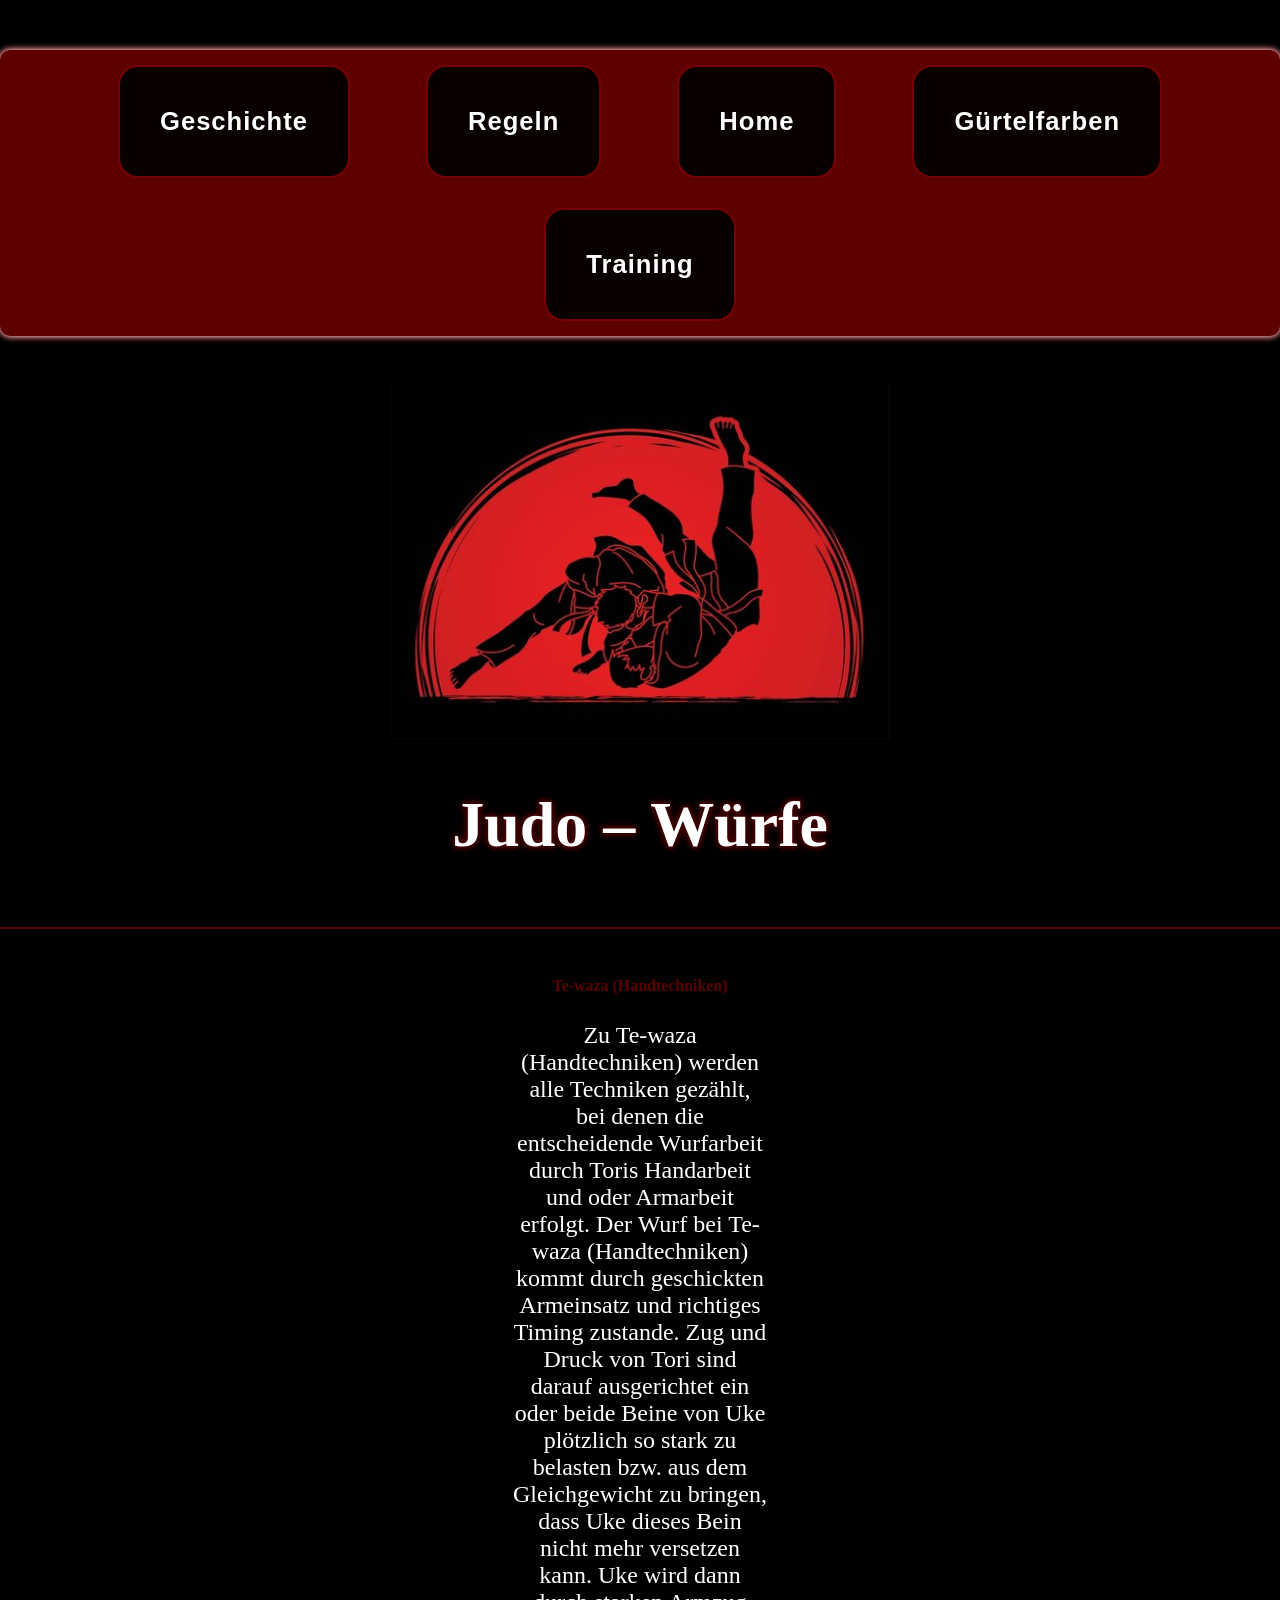
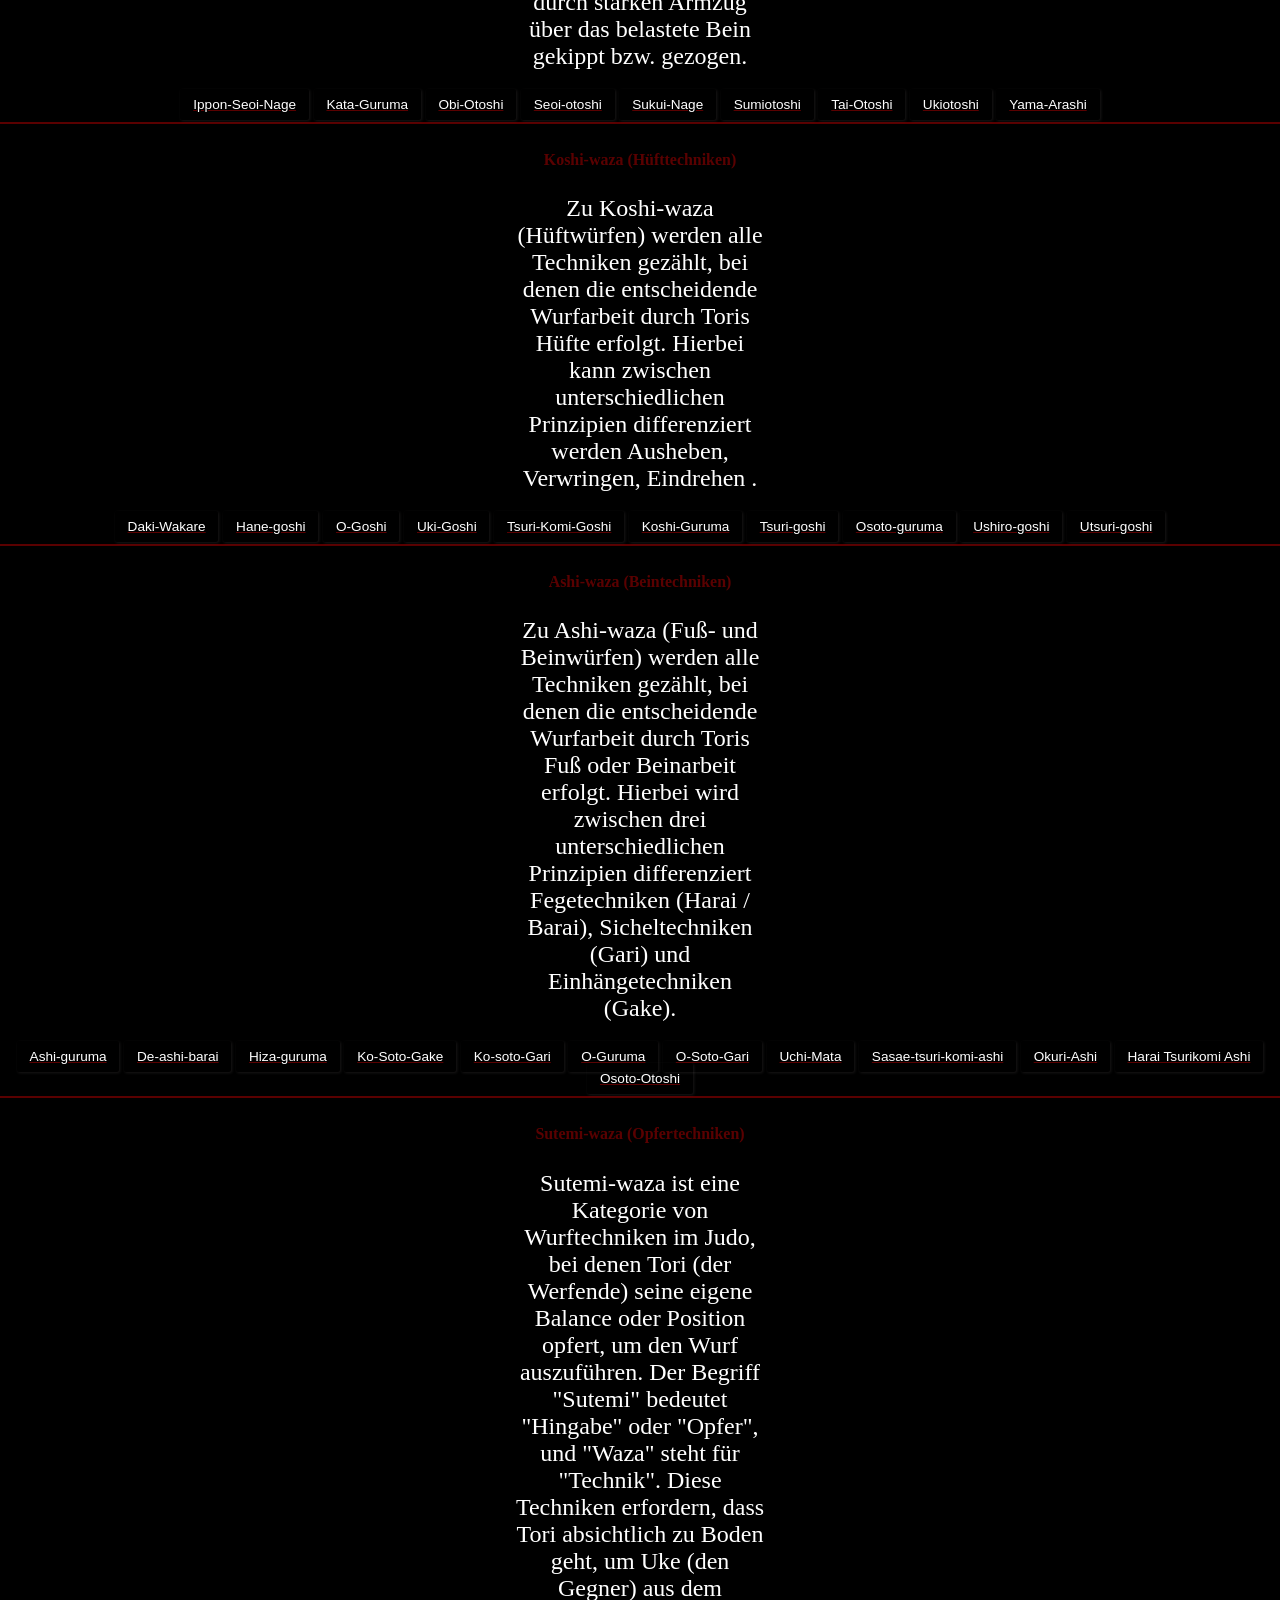
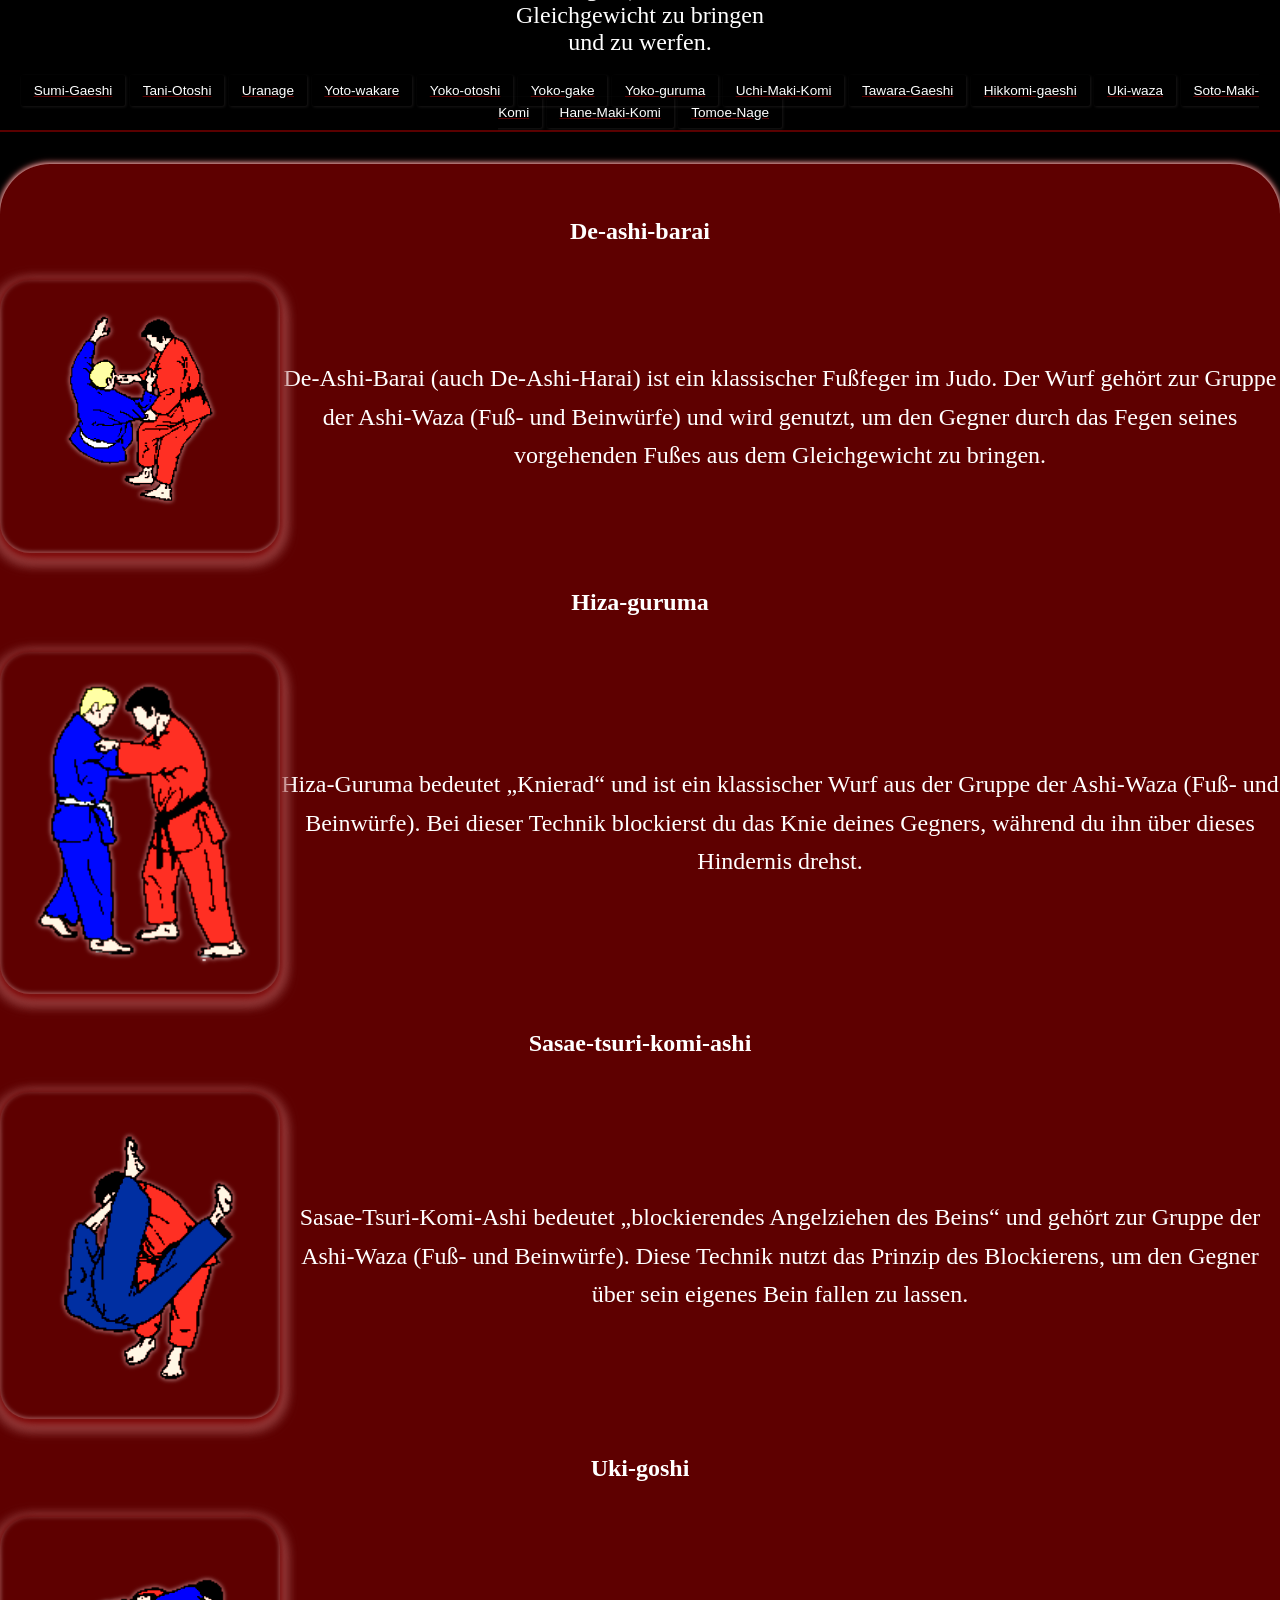
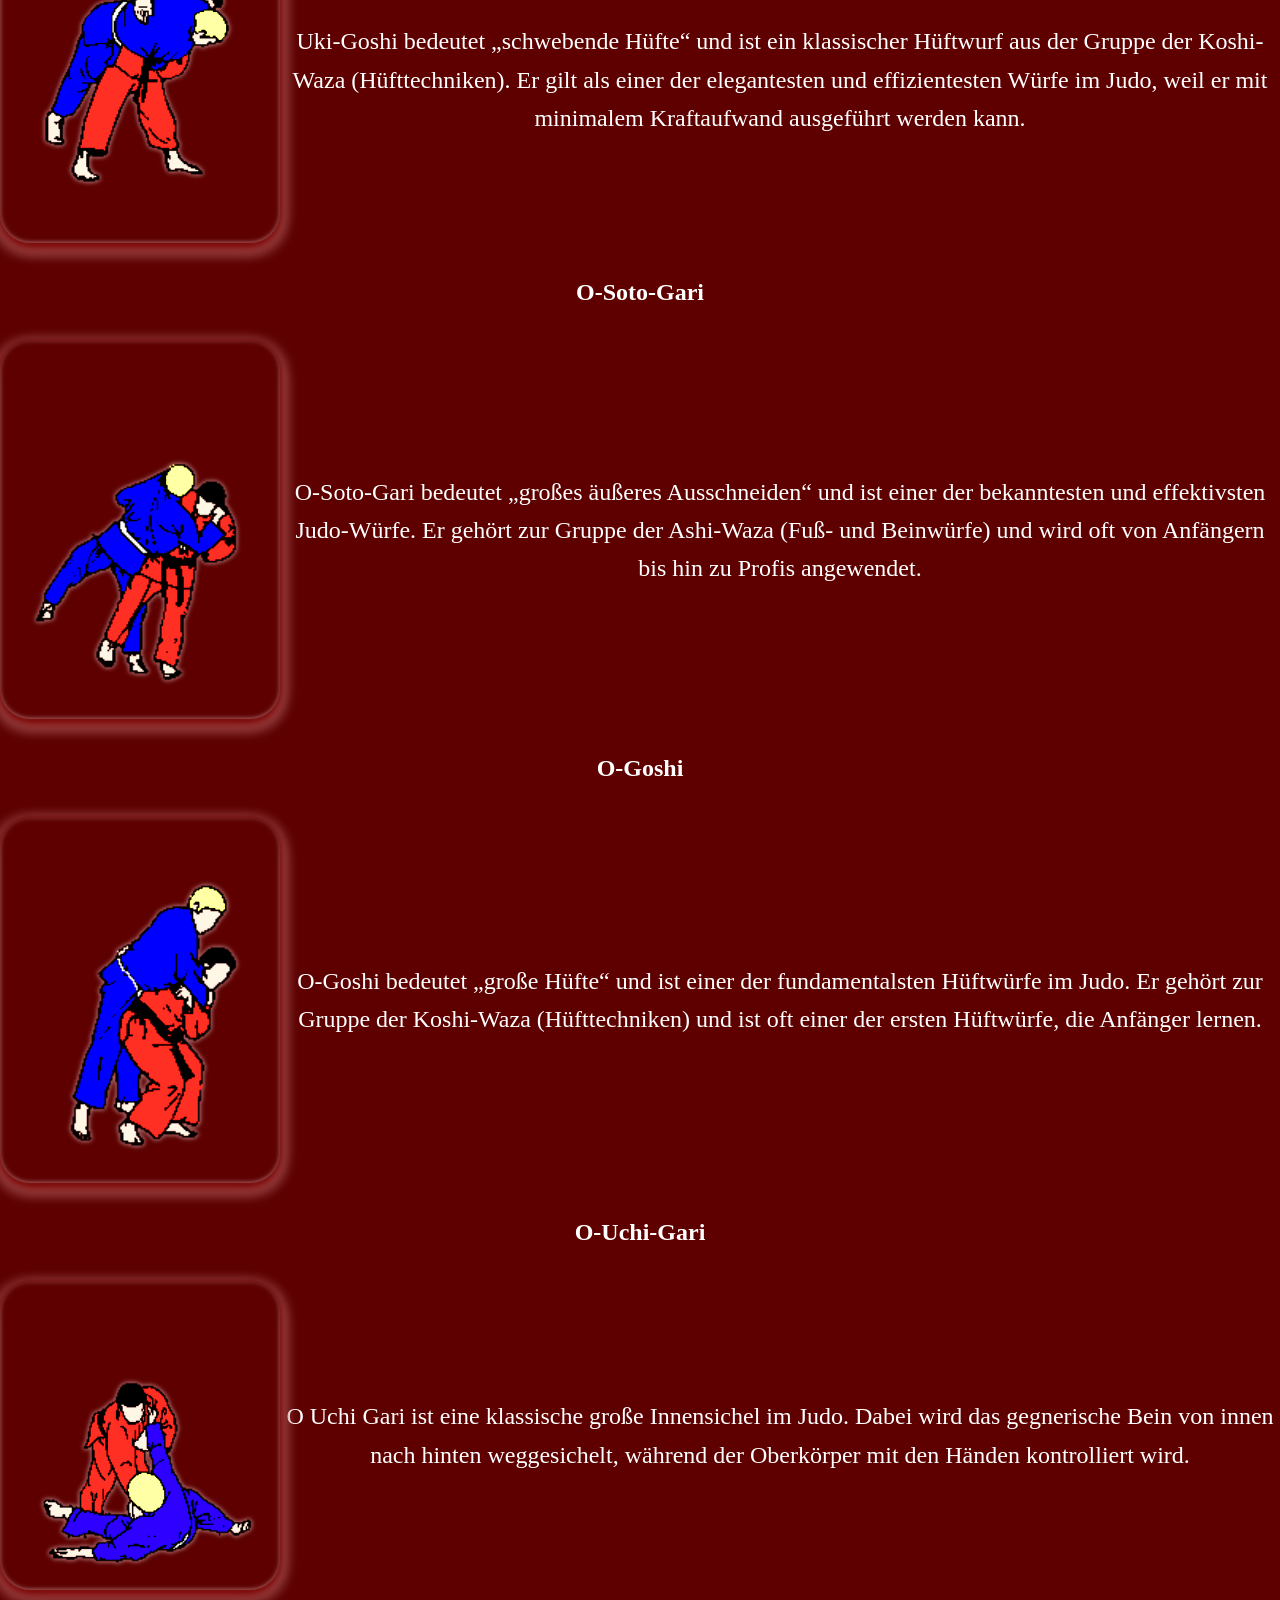
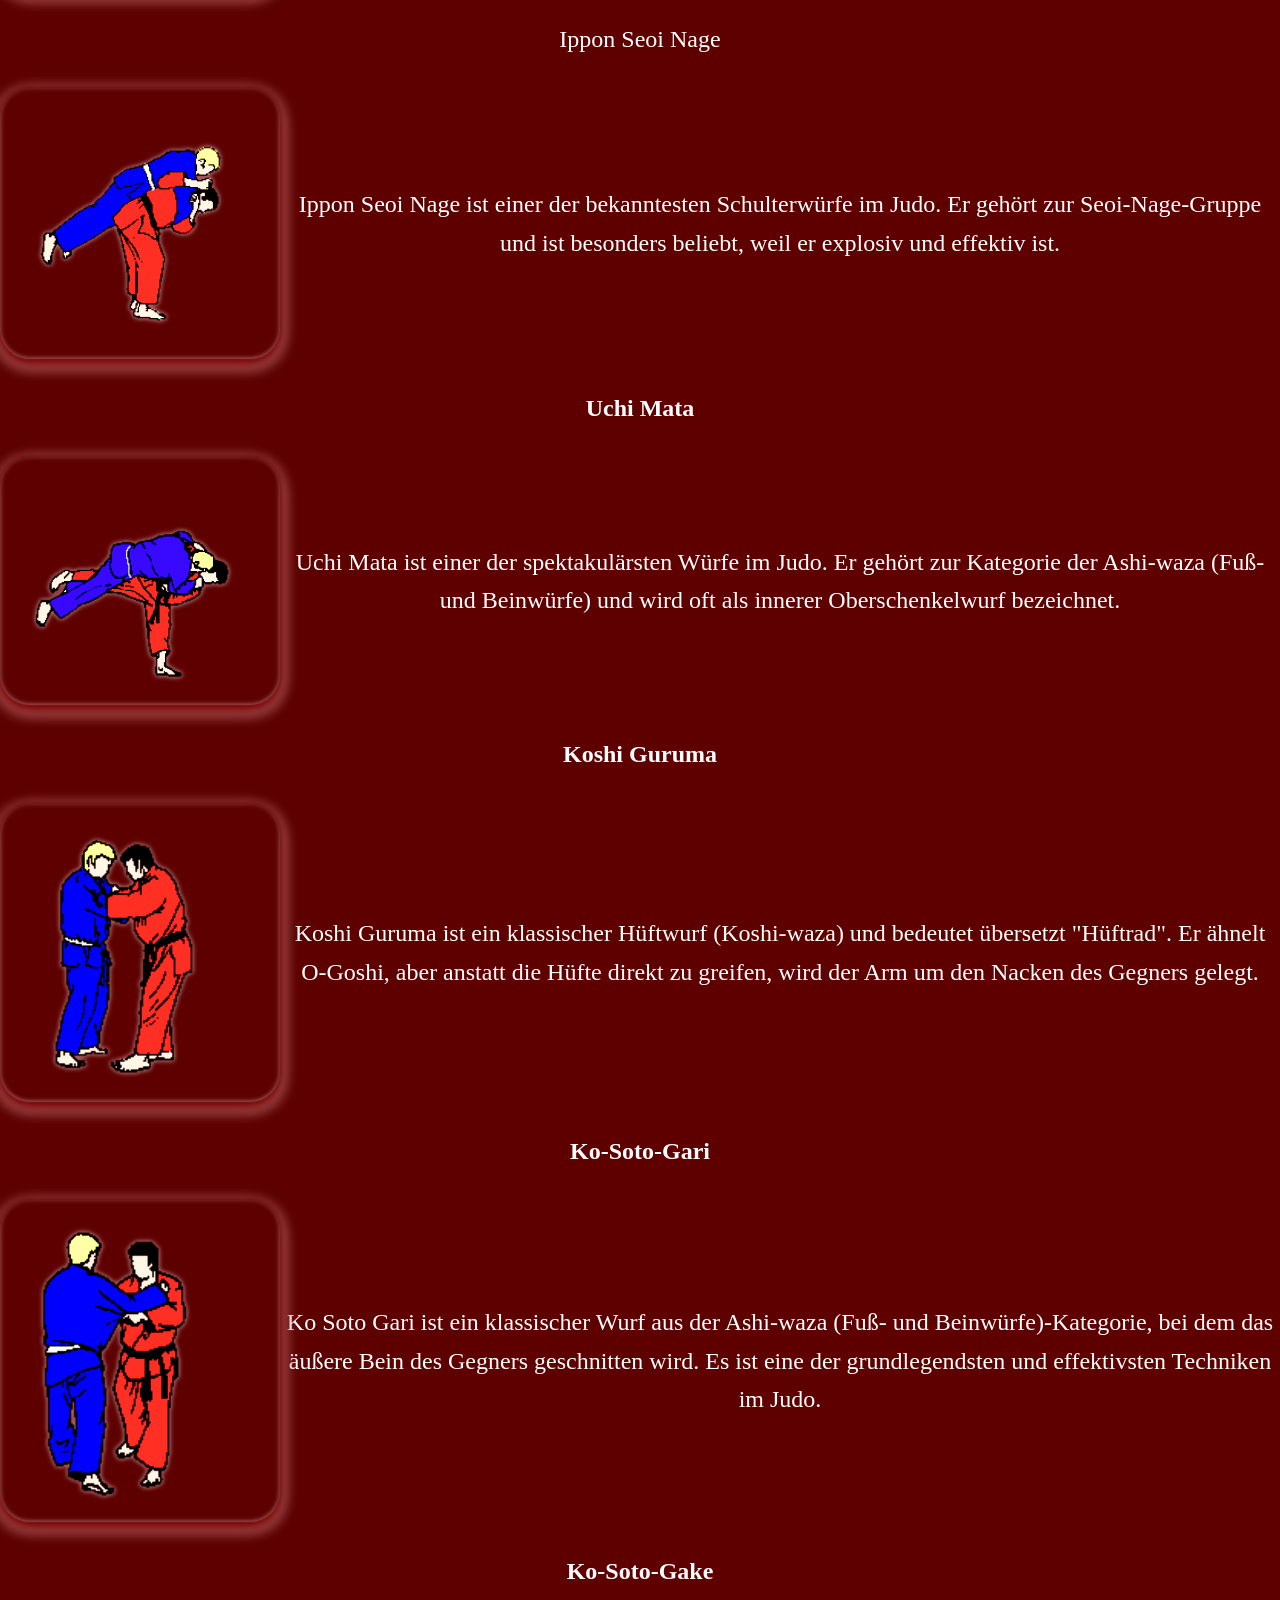
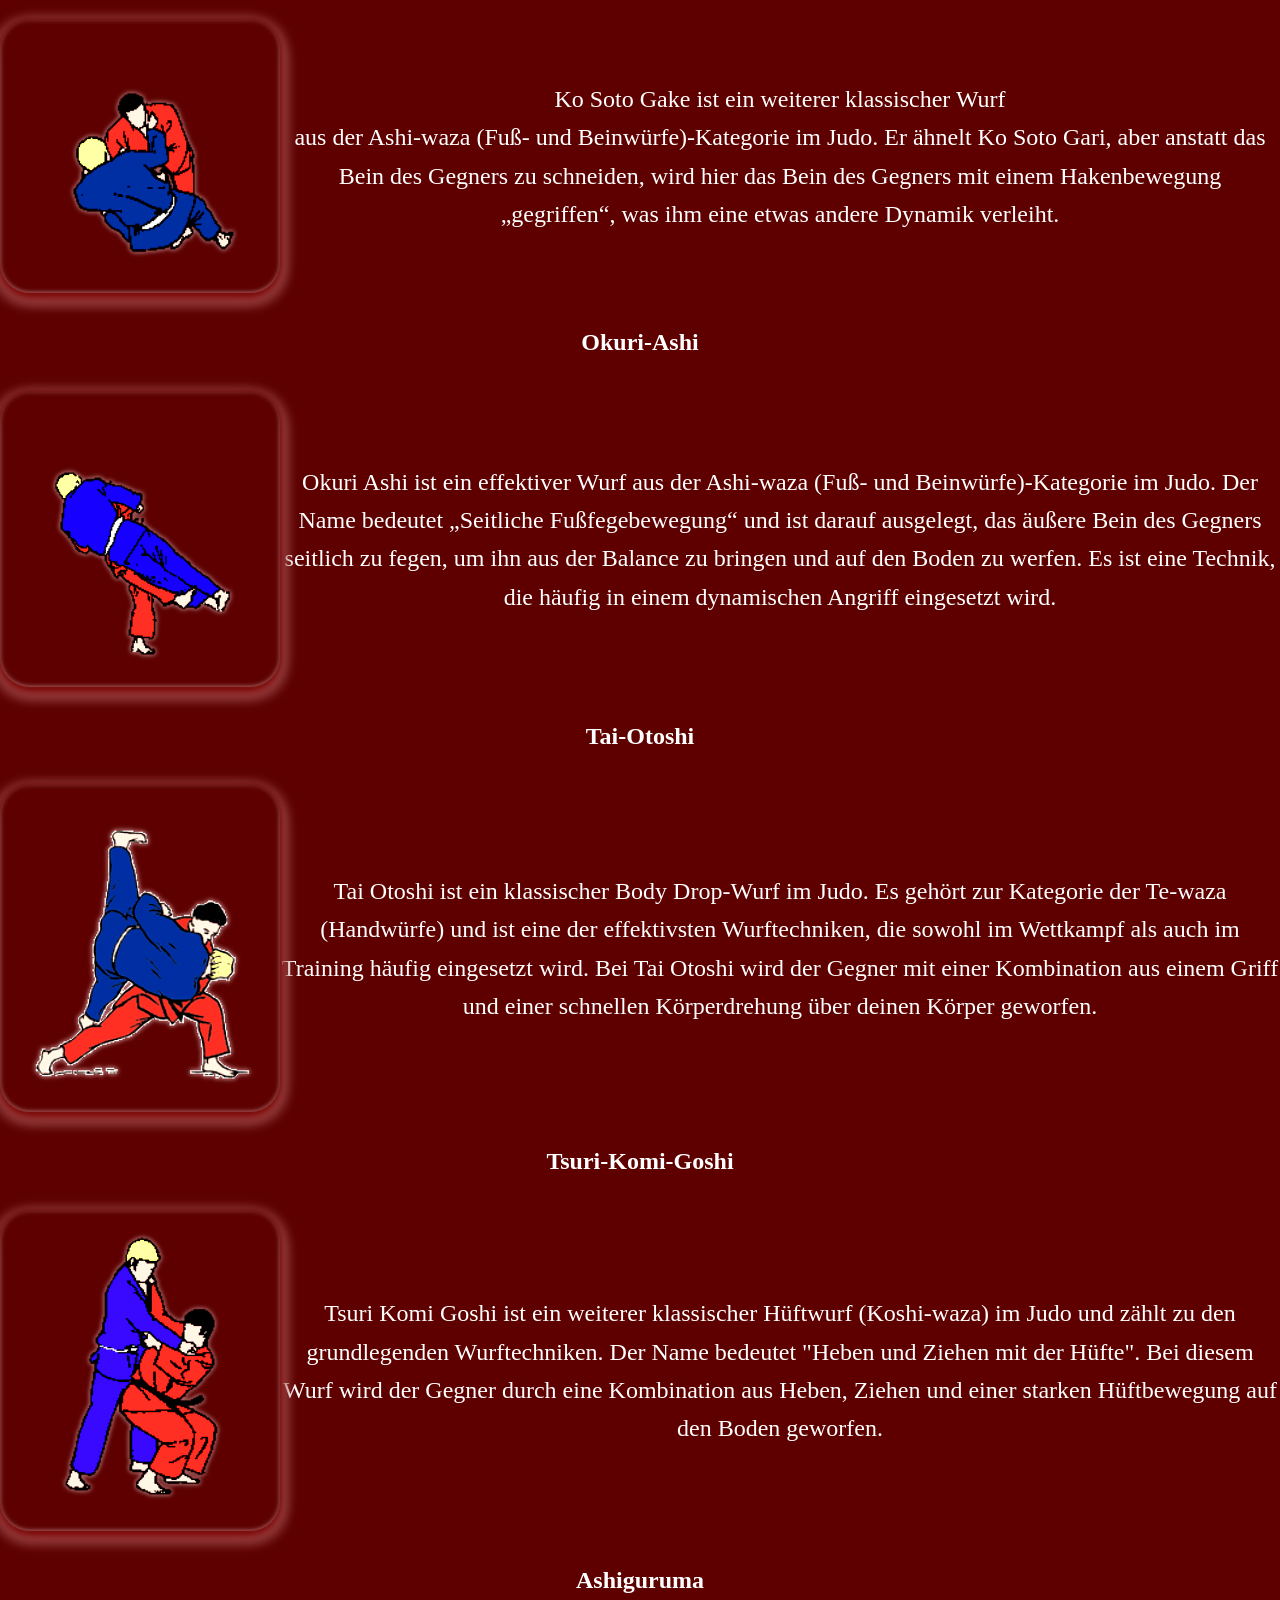
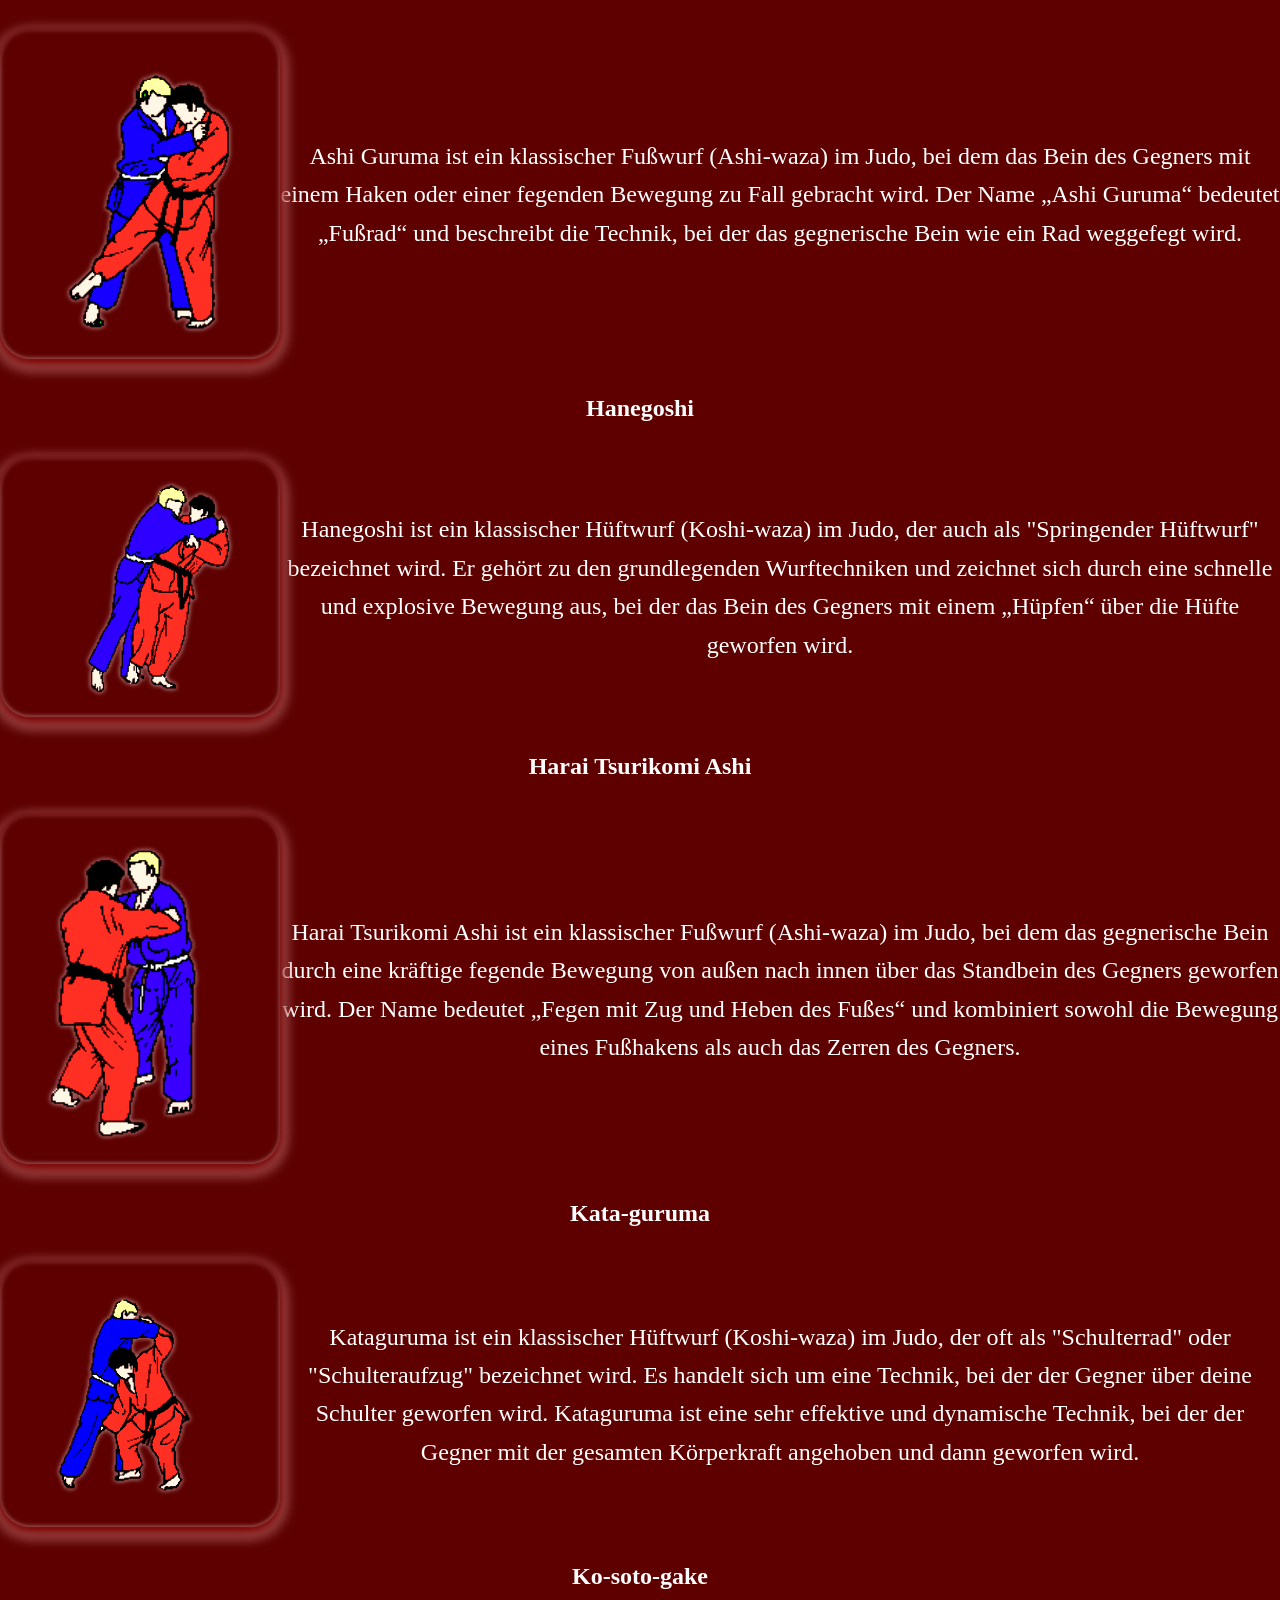
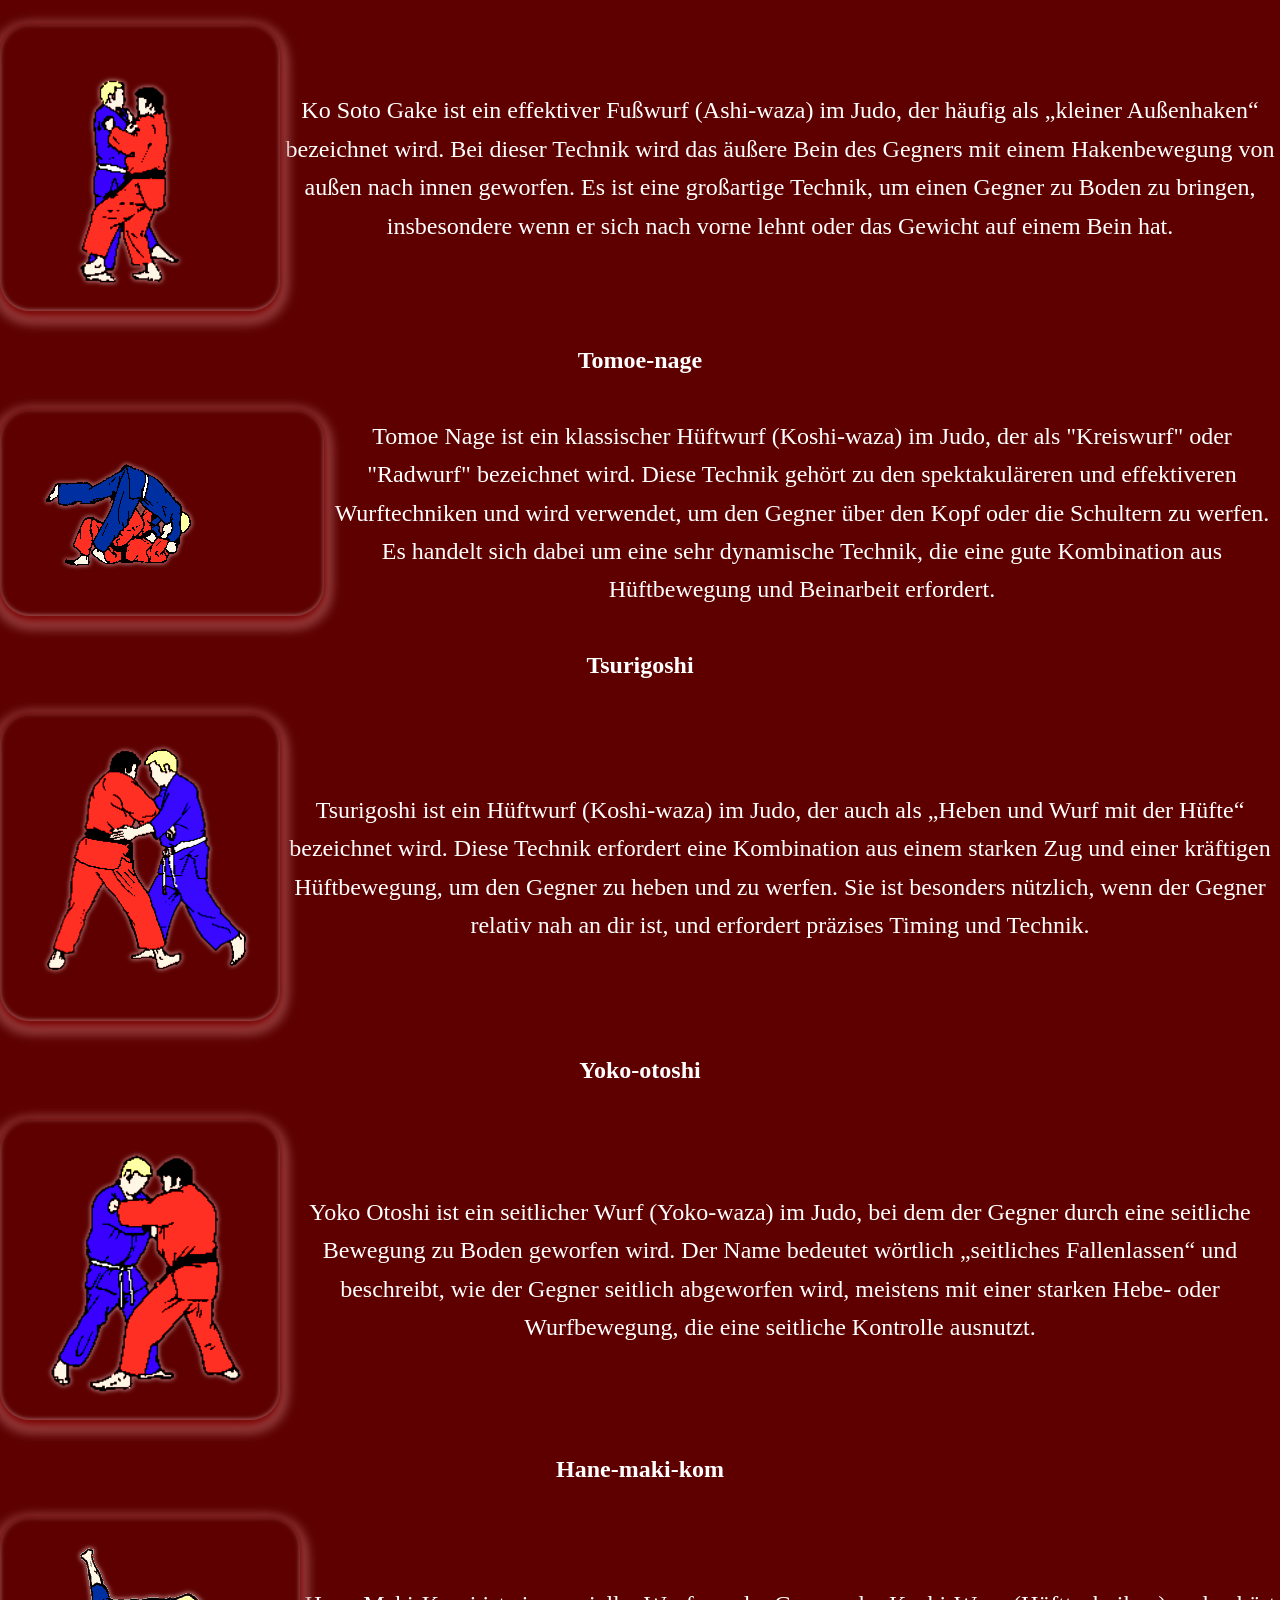
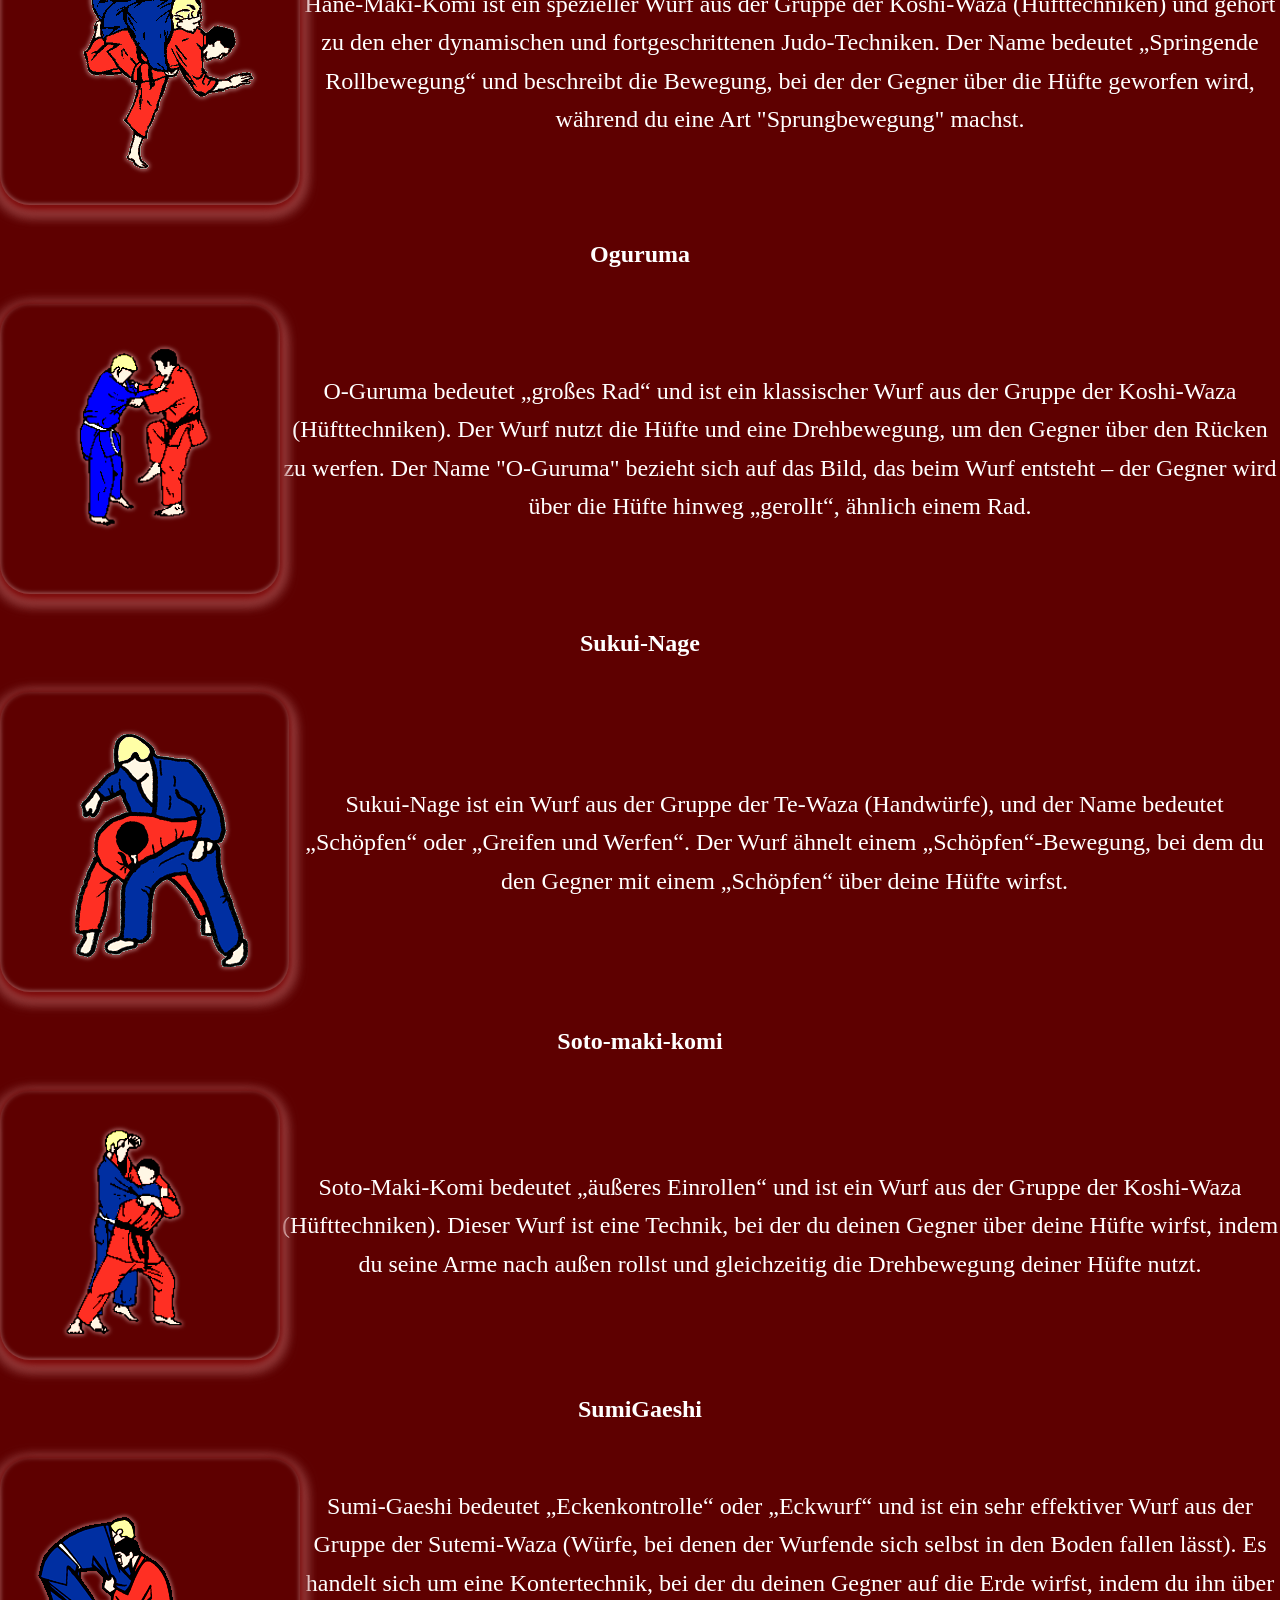
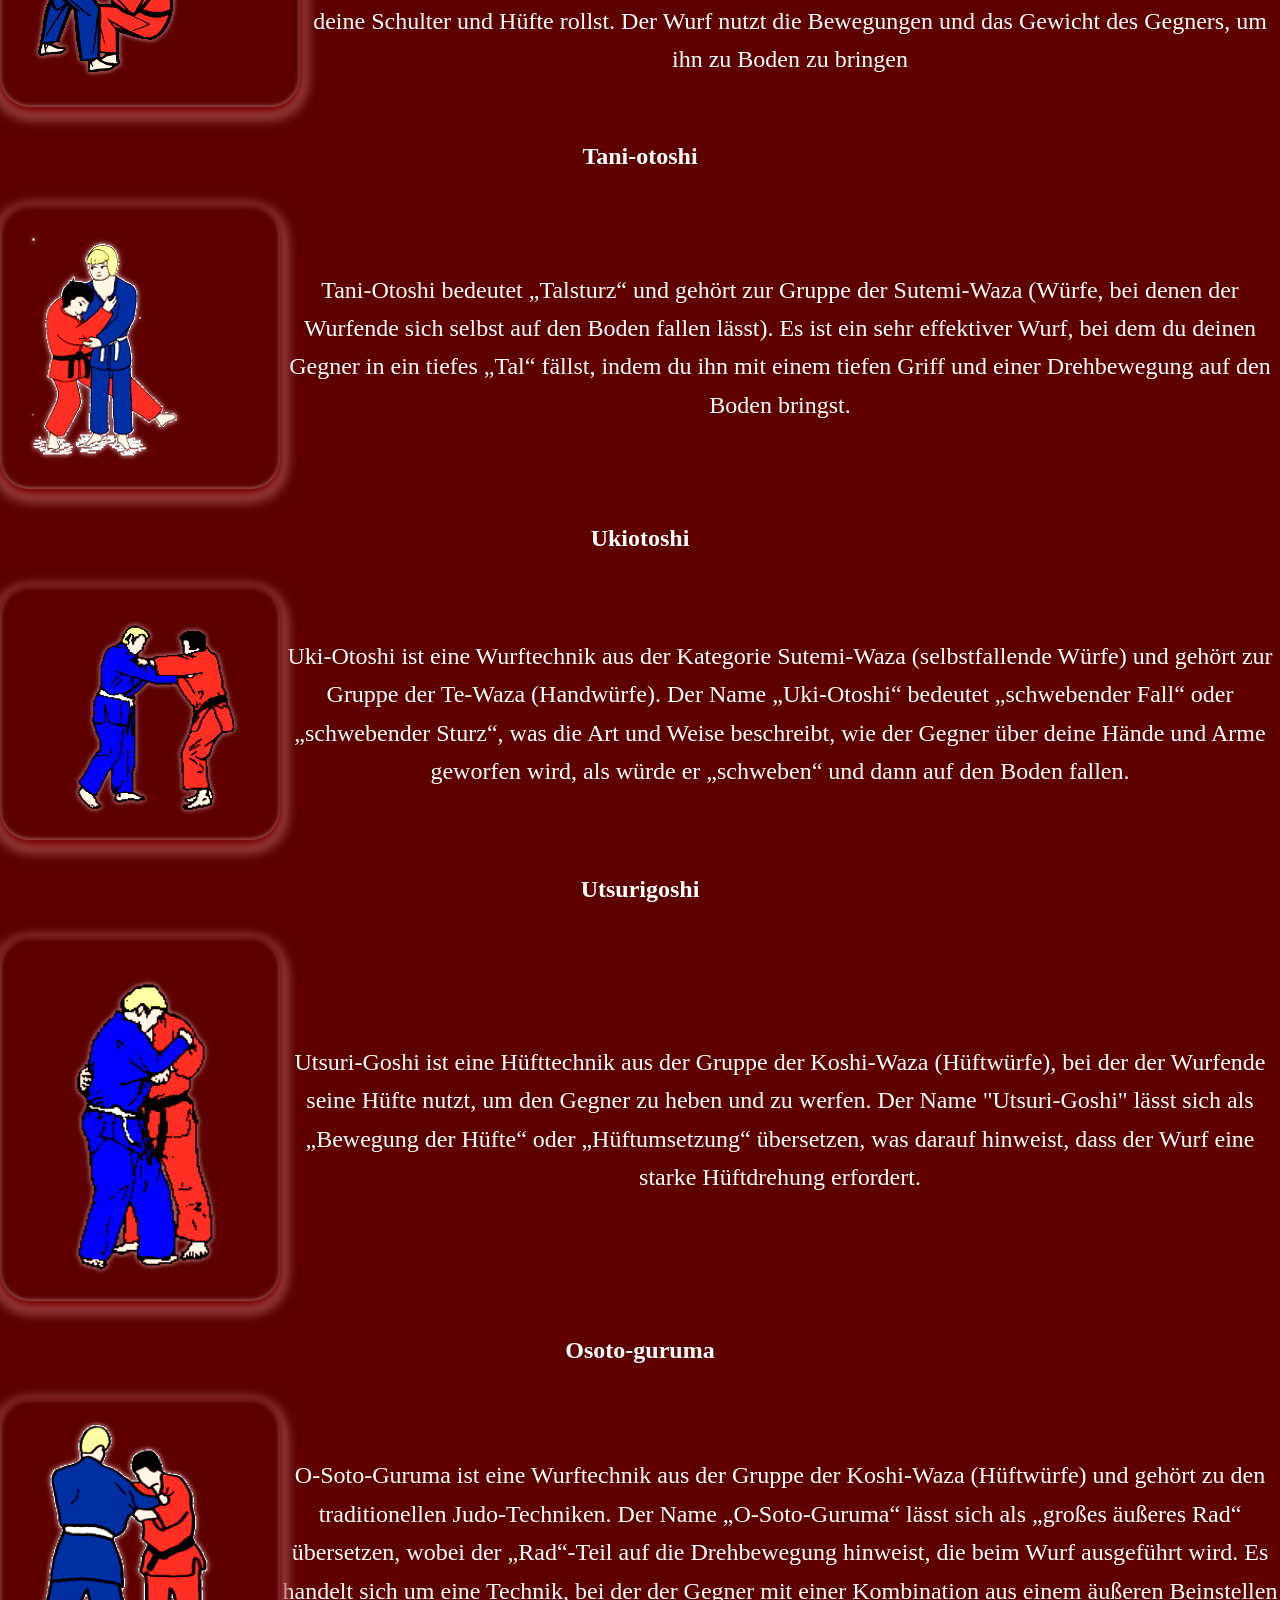
<file: JudoWürfe.html>
<!DOCTYPE html>
<html>
<head>
<meta charset="utf-8">
<meta name="author" content="Robert Bardeanu">
<title>Judo-Würfe</title>
<link rel="stylesheet" type="text/css" href="stylesheets/styles.css">
<link rel="icon" href="images/judologo.jpg" type="jpg">

</head>
<body>  
<nav id="buttons">
<a href="Geschichte.html"><button>Geschichte</button></a>    
<a href="Regeln.html"><button>Regeln</button></a>
<a href="index.html"><button>Home</button></a>
<a href="Gürtelfarbe.html"><button>Gürtelfarben</button></a>
<a href="Traning.html"><button>Training</button></a>    
</nav>  

<header>
<a href="index.html"><img src="images/judologo.jpg" width="500px" alt="Judo Logo" /></a>
<h1 id="titelw"> Judo – Würfe</h1>
</header>

<nav class="inhaltverzeischnis">
  <br>
  <nav class="Handtechniken"> 
<br>
    <h5> Te-waza (Handtechniken)</h5>
  <p>Zu Te-waza (Handtechniken) werden alle Techniken gezählt, bei denen die entscheidende Wurfarbeit durch Toris Handarbeit und oder Armarbeit erfolgt. Der Wurf bei Te-waza (Handtechniken) kommt durch geschickten Armeinsatz und richtiges Timing zustande. Zug und Druck von Tori sind darauf ausgerichtet ein oder beide Beine von Uke plötzlich so stark zu belasten bzw. aus dem Gleichgewicht zu bringen, dass Uke dieses Bein nicht mehr versetzen kann. Uke wird dann durch starken Armzug über das belastete Bein gekippt bzw. gezogen.</p>
  <br>  
  <a href="#IpponSeoi">Ippon-Seoi-Nage</a>
    <a href="#kataguruma">Kata-Guruma</a>
    <a href="#ObiOtoshi">Obi-Otoshi</a>
    <a href="#SeO">Seoi-otoshi</a>
    <a href="#Sukui">Sukui-Nage</a>
    <a href="#Sumiotoshi">Sumiotoshi</a>
    <a href="#TaiOtoshi">Tai-Otoshi</a>
    <a href="#Ukiotoshi">Ukiotoshi</a>
    <a href="#yamaarashi">Yama-Arashi</a>
  </nav>

  <nav class="Hüfttechniken">
    
    <h5>Koshi-waza (Hüfttechniken)</h5>
    <p>Zu Koshi-waza (Hüftwürfen) werden alle Techniken gezählt, bei denen die entscheidende Wurfarbeit durch Toris Hüfte erfolgt. Hierbei kann zwischen unterschiedlichen Prinzipien differenziert werden Ausheben, Verwringen, Eindrehen .</p>
    <br>
    <a href="#DakiWakare">Daki-Wakare</a>
    <a href="#Hanegoshi">Hane-goshi</a>
    <a href="#OGoshi">O-Goshi</a>
    <a href="#UkiGoshi">Uki-Goshi</a>
    <a href="#TsuriKomiGoshi">Tsuri-Komi-Goshi</a>
    <a href="#koshiguruma">Koshi-Guruma</a>
    <a href="#tsurigoshi">Tsuri-goshi</a>
 <a href="#Osotoguruma">Osoto-guruma</a>
 <a href="#Ushirogoshi">Ushiro-goshi</a>
    <a href="#Utsurigoshi">Utsuri-goshi</a>

  </nav>

<nav class="Beintechniken">
<h5>Ashi-waza (Beintechniken)</h5>
<p>Zu Ashi-waza (Fuß- und Beinwürfen) werden alle Techniken gezählt, bei denen die entscheidende Wurfarbeit durch Toris Fuß oder Beinarbeit erfolgt. Hierbei wird zwischen drei unterschiedlichen Prinzipien differenziert Fegetechniken (Harai / Barai), Sicheltechniken (Gari) und Einhängetechniken (Gake).</p>
<br> 
<a href="#Ashiguruma">Ashi-guruma</a>
  <a href="#De-ashi-barai">De-ashi-barai</a>
  <a href="#Hizaguruma">Hiza-guruma</a>
  <a href="#KoSotoGake">Ko-Soto-Gake</a>
  <a href="#kosotogari">Ko-soto-Gari</a>
  <a href="#Oguruma">O-Guruma</a>
  <a href="#OSotoGari">O-Soto-Gari</a>
  <a href="#UchiMata">Uchi-Mata</a>
  <a href="#Sasaetsurikomiashi">Sasae-tsuri-komi-ashi</a>
  <a href="#OkuriAshi">Okuri-Ashi</a>
  <a href="#haraitsurikomiashi">Harai Tsurikomi Ashi</a>
  <a href="#osotootoshi">Osoto-Otoshi</a>



</nav>

<nav class="Opfertechniken">
  <h5>Sutemi-waza (Opfertechniken)</h5>
<p>Sutemi-waza  ist eine Kategorie von Wurftechniken im Judo, bei denen Tori (der Werfende) seine eigene Balance oder Position opfert, um den Wurf auszuführen. Der Begriff "Sutemi" bedeutet "Hingabe" oder "Opfer", und "Waza" steht für "Technik". Diese Techniken erfordern, dass Tori absichtlich zu Boden geht, um Uke (den Gegner) aus dem Gleichgewicht zu bringen und zu werfen.</p>
<br>  
<a href="#SumiGaeshi">Sumi-Gaeshi</a>
  <a href="#TaniOtoshi">Tani-Otoshi</a>
  <a href="#Uranage">Uranage</a>
  <a href="#YW">Yoto-wakare</a>
  <a href="#Yokootoshi">Yoko-otoshi</a>
  <a href="#Yokogake">Yoko-gake</a>
  <a href="#Yokoguruma">Yoko-guruma</a>
  <a href="#UchiMakiKomi">Uchi-Maki-Komi</a>
  <a href="#TawaraGaeshi">Tawara-Gaeshi</a>
  <a href="#Hikkomigaeshi">Hikkomi-gaeshi</a>
  <a href="#Ukiwaza">Uki-waza</a>
  <a href="#Soto">Soto-Maki-Komi</a>
  <a href="#HMK">Hane-Maki-Komi</a>
  <a href="#tomoenag">Tomoe-Nage</a>


</nav>

</nav>
 <main>
  

</nav>
<div id="Wurfe">
<br>
<p><strong>De-ashi-barai</strong></p>

<div class="videoseite">
  <img id="De-ashi-barai" src="animationen/1/deashibarai.gif" alt="De-ashi-barai" />
  <br>
  <br>
  <p>De-Ashi-Barai (auch De-Ashi-Harai) ist ein klassischer Fußfeger im Judo. Der Wurf gehört zur Gruppe der Ashi-Waza (Fuß- und Beinwürfe) und wird genutzt, um den Gegner durch das Fegen seines vorgehenden Fußes aus dem Gleichgewicht zu bringen.</p>


</div>
<p ><strong>Hiza-guruma</strong></p>

<div class="videoseite">
  <img id="Hizaguruma"  src="animationen/1/hizaguruma (1).gif" alt="Hiza-guruma" />
  <p>Hiza-Guruma  bedeutet „Knierad“ und ist ein klassischer Wurf aus der Gruppe der Ashi-Waza (Fuß- und Beinwürfe). Bei dieser Technik blockierst du das Knie deines Gegners, während du ihn über dieses Hindernis drehst.</p> 
   
</div>

<p><strong>Sasae-tsuri-komi-ashi</strong></p>
    <div class="videoseite">
      <img id="Sasaetsurikomiashi" src="animationen/1/sasaetsu.gif" alt="Sasae-tsuri-komi-ashi" />
      <p>Sasae-Tsuri-Komi-Ashi  bedeutet „blockierendes Angelziehen des Beins“ und gehört zur Gruppe der Ashi-Waza (Fuß- und Beinwürfe). Diese Technik nutzt das Prinzip des Blockierens, um den Gegner über sein eigenes Bein fallen zu lassen.        
      </p>
    </div>

  <p><strong>Uki-goshi</strong></p>
  <div class="videoseite">
    <img  id="UkiGoshi" src="animationen/1/ukigoshi.gif" alt="Uki-goshi" />
    <P>Uki-Goshi  bedeutet „schwebende Hüfte“ und ist ein klassischer Hüftwurf aus der Gruppe der Koshi-Waza (Hüfttechniken). Er gilt als einer der elegantesten und effizientesten Würfe im Judo, weil er mit minimalem Kraftaufwand ausgeführt werden kann.</P>
  </div>         

  <p><strong>O-Soto-Gari</strong></p>   
  <div class="videoseite">
    <img id="OSotoGari" src="animationen/1/osotogari.gif" alt="O Soto Gari" />
    <p>O-Soto-Gari  bedeutet „großes äußeres Ausschneiden“ und ist einer der bekanntesten und effektivsten Judo-Würfe. Er gehört zur Gruppe der Ashi-Waza (Fuß- und Beinwürfe) und wird oft von Anfängern bis hin zu Profis angewendet.</p>
  </div>    

  <p><strong>O-Goshi</strong></p>  
     <div class="videoseite">
      <img id="OGoshi" src="animationen/1/ogoshi.gif" alt="O Goshi" />
      <p>O-Goshi  bedeutet „große Hüfte“ und ist einer der fundamentalsten Hüftwürfe im Judo. Er gehört zur Gruppe der Koshi-Waza (Hüfttechniken) und ist oft einer der ersten Hüftwürfe, die Anfänger lernen.</p>
    </div >  

    <p><strong>O-Uchi-Gari</strong></p>
    <div class="videoseite">
     <img id="OUchiGari " src="animationen/1/ouchigari.gif" alt="O Uchi Gari" />
     <p>O Uchi Gari  ist eine klassische große Innensichel im Judo. Dabei wird das gegnerische Bein von innen nach hinten weggesichelt, während der Oberkörper mit den Händen kontrolliert wird.</p>
     </div>  

     <p>Ippon Seoi Nage</p>
      <div class="videoseite">
        <img id="IpponSeoi" src="animationen/1/ipponseoi.gif" alt="Ippon Seoi" />
        <p>Ippon Seoi Nage  ist einer der bekanntesten Schulterwürfe im Judo. Er gehört zur Seoi-Nage-Gruppe und ist besonders beliebt, weil er explosiv und effektiv ist.</p>
      </div>   

      <p><strong>Uchi Mata</strong></p>
       <div class="videoseite">
        <img id="UchiMata" src="animationen/2/uchimata.gif" alt="Uchi Mata" />
        <p>Uchi Mata  ist einer der spektakulärsten Würfe im Judo. Er gehört zur Kategorie der Ashi-waza (Fuß- und Beinwürfe) und wird oft als innerer Oberschenkelwurf bezeichnet.</p>
       </div>  

       <p><strong>Koshi Guruma</strong></p>
       <div class="videoseite">
        <img id="koshiguruma" src="animationen/2/koshiguruma.gif" alt="Koshi Guruma" />
        <p>Koshi Guruma  ist ein klassischer Hüftwurf (Koshi-waza) und bedeutet übersetzt "Hüftrad". Er ähnelt O-Goshi, aber anstatt die Hüfte direkt zu greifen, wird der Arm um den Nacken des Gegners gelegt.</p>
       </div> 

       <p><strong>Ko-Soto-Gari</strong></p>
       <div class="videoseite">
        <img  id="kosotogari" src="animationen/2/kosotogari.gif" alt="Ko Soto Gari" />
        <p>Ko Soto Gari  ist ein klassischer Wurf aus der Ashi-waza (Fuß- und Beinwürfe)-Kategorie, bei dem das äußere Bein des Gegners geschnitten wird. Es ist eine der grundlegendsten und effektivsten Techniken im Judo.</p>
       </div>

       <p><strong>Ko-Soto-Gake</strong></p>
    <div class="videoseite">
      <img id="KoSotoGake" src="animationen/2/kouchiga.gif" alt="Ko Soto Gake" />
      <p>Ko Soto Gake ist ein weiterer klassischer Wurf <br>aus der Ashi-waza (Fuß- und Beinwürfe)-Kategorie im Judo. Er ähnelt Ko Soto Gari, aber anstatt das Bein des Gegners zu schneiden, wird hier das Bein des Gegners mit einem Hakenbewegung „gegriffen“, was ihm eine etwas andere Dynamik verleiht.</p>
    </div>

    <p><strong>Okuri-Ashi</strong></p>
<div class="videoseite">
  <img id="OkuriAshi" src="animationen/2/okuriashi.gif" alt="Okuri Ashi" />
  <p>Okuri Ashi ist ein effektiver Wurf aus der Ashi-waza (Fuß- und Beinwürfe)-Kategorie im Judo. Der Name bedeutet „Seitliche Fußfegebewegung“ und ist darauf ausgelegt, das äußere Bein des Gegners seitlich zu fegen, um ihn aus der Balance zu bringen und auf den Boden zu werfen. Es ist eine Technik, die häufig in einem dynamischen Angriff eingesetzt wird.</p>
</div>

<p><strong>Tai-Otoshi</strong></p>
<div class="videoseite">
  <img id="TaiOtoshi" src="animationen/2/taiotoshi.gif" alt="Tai Otoshi" />
  <p>Tai Otoshi  ist ein klassischer Body Drop-Wurf im Judo. Es gehört zur Kategorie der Te-waza (Handwürfe) und ist eine der effektivsten Wurftechniken, die sowohl im Wettkampf als auch im Training häufig eingesetzt wird. Bei Tai Otoshi wird der Gegner mit einer Kombination aus einem Griff und einer schnellen Körperdrehung über deinen Körper geworfen.</p>

</div>
<p><strong>Tsuri-Komi-Goshi</strong></p>

<div class="videoseite">
  <img id="TsuriKomiGoshi" src="animationen/2/tsurikomigoshi.gif" alt="Tsuri Komi Goshi" />
  <p>Tsuri Komi Goshi  ist ein weiterer klassischer Hüftwurf (Koshi-waza) im Judo und zählt zu den grundlegenden Wurftechniken. Der Name bedeutet "Heben und Ziehen mit der Hüfte". Bei diesem Wurf wird der Gegner durch eine Kombination aus Heben, Ziehen und einer starken Hüftbewegung auf den Boden geworfen.</p>
</div>
<p><strong>Ashiguruma</strong></p>

 <div class="videoseite">
  <img id="Ashiguruma" src="animationen/3/ashiguruma.gif" alt="Ashiguruma" />
  <p>Ashi Guruma  ist ein klassischer Fußwurf (Ashi-waza) im Judo, bei dem das Bein des Gegners mit einem Haken oder einer fegenden Bewegung zu Fall gebracht wird. Der Name „Ashi Guruma“ bedeutet „Fußrad“ und beschreibt die Technik, bei der das gegnerische Bein wie ein Rad weggefegt wird.</p>
 </div>      

 <p><strong>Hanegoshi</strong></p> 
<div class="videoseite">
  <img id="Hanegoshi" src="animationen/3/hanegoshi.gif" alt="Hanegoshi" />       
  <p>Hanegoshi ist ein klassischer Hüftwurf (Koshi-waza) im Judo, der auch als "Springender Hüftwurf" bezeichnet wird. Er gehört zu den grundlegenden Wurftechniken und zeichnet sich durch eine schnelle und explosive Bewegung aus, bei der das Bein des Gegners mit einem „Hüpfen“ über die Hüfte geworfen wird.</p>

</div>
<P><strong>Harai Tsurikomi Ashi</strong></P>
<div class="videoseite">
  <img id="haraitsurikomiashi" src="animationen/3/haraitsurikomiashi.gif" alt="Haraitsurikomiashi" />
  <p>Harai Tsurikomi Ashi  ist ein klassischer Fußwurf (Ashi-waza) im Judo, bei dem das gegnerische Bein durch eine kräftige fegende Bewegung von außen nach innen über das Standbein des Gegners geworfen wird. Der Name bedeutet „Fegen mit Zug und Heben des Fußes“ und kombiniert sowohl die Bewegung eines Fußhakens als auch das Zerren des Gegners.</p>
</div>

<p><strong>Kata-guruma</strong></p>
<div class="videoseite">
  <img id="kataguruma" src="animationen/3/kataguruma.gif" alt="Kataguruma" />
  <p>Kataguruma ist ein klassischer Hüftwurf (Koshi-waza) im Judo, der oft als "Schulterrad" oder "Schulteraufzug" bezeichnet wird. Es handelt sich um eine Technik, bei der der Gegner über deine Schulter geworfen wird. Kataguruma ist eine sehr effektive und dynamische Technik, bei der der Gegner mit der gesamten Körperkraft angehoben und dann geworfen wird.</p>
</div>

<p><strong>Ko-soto-gake</strong></p>
<div class="videoseite">
  <img id="Kosotogake" src="animationen/3/kosotogake.gif" alt="Kosotogake" />
  <p>Ko Soto Gake  ist ein effektiver Fußwurf (Ashi-waza) im Judo, der häufig als „kleiner Außenhaken“ bezeichnet wird. Bei dieser Technik wird das äußere Bein des Gegners mit einem Hakenbewegung von außen nach innen geworfen. Es ist eine großartige Technik, um einen Gegner zu Boden zu bringen,<br> insbesondere wenn er sich nach vorne lehnt oder das Gewicht auf einem Bein hat.</p>
</div>


<p><strong>Tomoe-nage</strong></p>

<div class="videoseite">
  <img id="tomoenag" src="animationen/3/tomoenag.gif" alt="Tomoe-nage" />
  <p>Tomoe Nage  ist ein klassischer Hüftwurf (Koshi-waza) im Judo, der als "Kreiswurf" oder "Radwurf" bezeichnet wird. Diese Technik gehört zu den spektakuläreren und effektiveren Wurftechniken und wird verwendet, um den Gegner über den Kopf oder die Schultern zu werfen. Es handelt sich dabei um eine sehr dynamische Technik, die eine gute Kombination aus Hüftbewegung und Beinarbeit erfordert.</p>
</div>

<p><strong>Tsurigoshi</strong></p>
<div class="videoseite">
<img id="tsurigoshi" src="animationen/3/tsurigoshi.gif" alt="Tsurigoshi" />
<p>Tsurigoshi  ist ein Hüftwurf (Koshi-waza) im Judo, der auch als „Heben und Wurf mit der Hüfte“ bezeichnet wird. Diese Technik erfordert eine Kombination aus einem starken Zug und einer kräftigen Hüftbewegung, um den Gegner zu heben und zu werfen. Sie ist besonders nützlich, wenn der Gegner relativ nah an dir ist, und erfordert präzises Timing und Technik.</p>
</div>

<p><strong>Yoko-otoshi</strong></p>

<div class="videoseite">
  <img id="Yokootoshi" src="animationen/3/yokootoshi.gif" alt="Yokootoshi" />
  <P>Yoko Otoshi  ist ein seitlicher Wurf (Yoko-waza) im Judo, bei dem der Gegner durch eine seitliche Bewegung zu Boden geworfen wird. Der Name bedeutet wörtlich „seitliches Fallenlassen“ und beschreibt, wie der Gegner seitlich abgeworfen wird, meistens mit einer starken Hebe- oder Wurfbewegung, die eine seitliche Kontrolle ausnutzt.</P>

</div>
<p><strong>Hane-maki-kom</strong></p>

<div class="videoseite">
  <img id="HMK" src="animationen/4/HMK.gif" alt="Hane-maki-kom" />
  <P>Hane-Maki-Komi  ist ein spezieller Wurf aus der Gruppe der Koshi-Waza (Hüfttechniken) und gehört zu den eher dynamischen und fortgeschrittenen Judo-Techniken. Der Name bedeutet „Springende Rollbewegung“ und beschreibt die Bewegung, bei der der Gegner über die Hüfte geworfen wird, während du eine Art "Sprungbewegung" machst. </P>

</div>
      
<p><strong>Oguruma</strong></p>
<div class="videoseite">
  <img id="Oguruma" src="animationen/4/oguruma.gif" alt="Oguruma" />
  <P>O-Guruma  bedeutet „großes Rad“ und ist ein klassischer Wurf aus der Gruppe der Koshi-Waza (Hüfttechniken). Der Wurf nutzt die Hüfte und eine Drehbewegung, um den Gegner über den Rücken zu werfen. Der Name "O-Guruma" bezieht sich auf das Bild, das beim Wurf entsteht – der Gegner wird über die Hüfte hinweg „gerollt“, ähnlich einem Rad.</P>
</div>
<p><strong>Sukui-Nage</strong></p>

<div class="videoseite">
  <img id="Sukui" src="animationen/4/SkN.gif" alt="Sukui" />
  <p>Sukui-Nage ist ein Wurf aus der Gruppe der Te-Waza (Handwürfe), und der Name bedeutet „Schöpfen“ oder „Greifen und Werfen“. Der Wurf ähnelt einem „Schöpfen“-Bewegung, bei dem du den Gegner mit einem „Schöpfen“ über deine Hüfte wirfst.</p>

</div>
<p><strong>Soto-maki-komi</strong></p>

 <div class="videoseite">
  <img id="Soto" src="animationen/4/sotomaki.gif" alt="Soto-maki-komi" />
  <p>Soto-Maki-Komi bedeutet „äußeres Einrollen“ und ist ein Wurf aus der Gruppe der Koshi-Waza (Hüfttechniken). Dieser Wurf ist eine Technik, bei der du deinen Gegner über deine Hüfte wirfst, indem du seine Arme nach außen rollst und gleichzeitig die Drehbewegung deiner Hüfte nutzt.</p>

 </div>         
 <p><strong>SumiGaeshi</strong></p>
      
<div class="videoseite">
  <img id="SumiGaeshi" src="animationen/4/SumiGaeshi.gif" alt="SumiGaeshi" />
  <P>Sumi-Gaeshi bedeutet „Eckenkontrolle“ oder „Eckwurf“ und ist ein sehr effektiver Wurf aus der Gruppe der Sutemi-Waza (Würfe, bei denen der Wurfende sich selbst in den Boden fallen lässt). Es handelt sich um eine Kontertechnik, bei der du deinen Gegner auf die Erde wirfst, indem du ihn über deine Schulter und Hüfte rollst. Der Wurf nutzt die Bewegungen und das Gewicht des Gegners, um ihn zu Boden zu bringen</P>

</div>       
<p><strong>Tani-otoshi</strong></p>
 <div class="videoseite">
  <img id="TaniOtoshi" src="animationen/4/TnO.gif" alt="Tani-otoshi" />
  <p>Tani-Otoshi  bedeutet „Talsturz“ und gehört zur Gruppe der Sutemi-Waza (Würfe, bei denen der Wurfende sich selbst auf den Boden fallen lässt). Es ist ein sehr effektiver Wurf, bei dem du deinen Gegner in ein tiefes „Tal“ fällst, indem du ihn mit einem tiefen Griff und einer Drehbewegung auf den Boden bringst.</p>
 </div>          
 <p><strong>Ukiotoshi</strong></p>

 <div class="videoseite">
  <img id="Ukiotoshi" src="animationen/4/ukiotoshi.gif" alt="Ukiotoshi" />
  <P>Uki-Otoshi ist eine Wurftechnik aus der Kategorie Sutemi-Waza (selbstfallende Würfe) und gehört zur Gruppe der Te-Waza (Handwürfe). Der Name „Uki-Otoshi“ bedeutet „schwebender Fall“ oder „schwebender Sturz“, was die Art und Weise beschreibt, wie der Gegner über deine Hände und Arme geworfen wird, als würde er „schweben“ und dann auf den Boden fallen.</P>

 </div>               
 <p><strong>Utsurigoshi</strong></p>

 <div class="videoseite">
  <img id="Utsurigoshi" src="animationen/4/utsurigoshi.gif" alt="Utsurigoshi" />
  <p>Utsuri-Goshi  ist eine Hüfttechnik aus der Gruppe der Koshi-Waza (Hüftwürfe), bei der der Wurfende seine Hüfte nutzt, um den Gegner zu heben und zu werfen. Der Name "Utsuri-Goshi" lässt sich als „Bewegung der Hüfte“ oder „Hüftumsetzung“ übersetzen, was darauf hinweist, dass der Wurf eine starke Hüftdrehung erfordert.</p>

</div>
<p><strong>Osoto-guruma</strong></p>              

<div class="videoseite">
  <img id="Osotoguruma" src="animationen/5/osotoguruma.gif" alt="Osotoguruma" />
  <p>O-Soto-Guruma  ist eine Wurftechnik aus der Gruppe der Koshi-Waza (Hüftwürfe) und gehört zu den traditionellen Judo-Techniken. Der Name „O-Soto-Guruma“ lässt sich als „großes äußeres Rad“ übersetzen, wobei der „Rad“-Teil auf die Drehbewegung hinweist, die beim Wurf ausgeführt wird.
    Es handelt sich um eine Technik, bei der der Gegner mit einer Kombination aus einem äußeren Beinstellen und einer Hüftbewegung in eine Drehung gebracht und zu Boden geworfen wird.
    </p>
</div>

<p><strong>Sumi-otoshi</strong></p>   

<div class="videoseite">
  <img id="Sumiotoshi" src="animationen/5/SO.gif" alt="Sumi-otoshi" />
  <p>Sumi-Otoshi ist ein Wurf aus der Gruppe der selbstfallenden Würfe, bei dem der Gegner mit einer Drehbewegung über die Hüfte und Schultern geworfen wird. Der Wurfende lässt sich dabei selbst auf den Boden fallen. Der Name „Ecksturz“ bezieht sich darauf, wie der Gegner mit einer kontrollierten Bewegung zu Boden gebracht wird.</p>

</div>
<p><strong>Ukiwaza</strong></p>

<div class="videoseite">
  <img id="Ukiwaza" src="animationen/5/ukiwaza.gif" alt="Ukiwaza" />
  <p>Uki-Waza ist eine Wurftechnik, bei der der Gegner durch eine Kombination aus dem Brechen seines Gleichgewichts und einer schnellen Hüftbewegung geworfen wird. Ziel ist es, den Gegner zu destabilisieren und dann schnell einen Wurf auszuführen, wobei der Fokus auf Kontrolle und einer fließenden Ausführung liegt.</p>

</div>
 
<p><strong>Uranage</strong></p>

<div class="videoseite">
  <img id="Uranage" src="animationen/5/uranage.gif" alt="Uranage" />
  <p>Uranage ist eine Wurftechnik, bei der der Gegner über den eigenen Rücken geworfen wird. Es handelt sich um einen kraftvollen und überraschenden Wurf, bei dem der Wurfende seinen Gegner durch eine Kombination aus Hebelwirkung und Körperdrehung über den eigenen Rücken auf den Boden bringt.</p>

</div>
<p><strong>Ushirogoshi</strong></p>

<div class="videoseite">
  <img id="Ushirogoshi" src="animationen/5/ushirogoshi.gif" alt="Ushirogoshi" />
  <p>Ushiro-Goshi ist eine Wurftechnik, bei der der Gegner durch eine Drehbewegung über die Hüfte des Wurfenden geworfen wird. Der Name „Ushiro-Goshi“ bedeutet „hintere Hüfte“ und beschreibt die Art und Weise, wie der Wurf mit der Hüfte des Wurfenden ausgeführt wird, wobei der Gegner hinter einem geworfen wird.</p>

</div>
<p><strong>Yokogake</strong></p>

<div class="videoseite">
  <img id="Yokogake" src="animationen/5/yokogake.gif" alt="Yokogake" />
  <p>Yokogake ist eine Wurftechnik, bei der der Gegner durch eine seitliche Bewegung über die Hüfte oder das Bein des Wurfenden geworfen wird. Der Name „Yokogake“ bedeutet „seitlicher Wurf“ und beschreibt die Art und Weise, wie der Gegner seitlich aus seiner Balance gebracht wird.</p>

</div>
                
<p><strong>Yokoguruma</strong></p>

<div class="videoseite">
  <img id="Yokoguruma" src="animationen/5/yokoguruma.gif" alt="Yokoguruma" />

  <p>Yokoguruma ist eine Wurftechnik, bei der der Gegner mit einer seitlichen Bewegung über die Hüfte geworfen wird, ähnlich wie bei anderen Hüfttechniken, aber mit einer stärkeren Betonung auf einer seitlichen Drehung. Der Name „Yokoguruma“ bedeutet „seitliches Rad“ und beschreibt die Bewegung, die beim Wurf ausgeführt wird – eine Art Drehung, bei der der Gegner über die Hüfte des Wurfenden geworfen wird.</p>
      
</div>

<p><strong>Yoko-wakare</strong></p>


<div class="videoseite">
  <img id="YW" src="animationen/5/YW.gif" alt="Yoko-wakare" />
  <p>Yoko-Wakare ist eine weniger verbreitete Wurftechnik, bei der der Gegner mit einer seitlichen Drehbewegung über die Hüfte geworfen wird, ähnlich wie bei anderen Hüftwürfen. Der Name „Yoko-Wakare“ bedeutet „seitliche Trennung“ und beschreibt die Bewegung, bei der der Gegner durch eine gezielte Drehung des Körpers aus seiner Position herausgebracht und zu Boden geworfen wird.</p>

</div>
<p><strong>DakiWakare</strong></p>

<div class="videoseite">
  <img id="DakiWakare" src="animationen/6/DakiWakare.gif" alt="DakiWakare" />
  <p>Daki-Wakare ist eine Wurftechnik, bei der der Gegner durch eine Kombination aus einer Umklammerung und einer Drehbewegung über die Hüfte geworfen wird. Der Name „Daki-Wakare“ bedeutet „Umklammerung und Trennung“ und beschreibt die Art und Weise, wie der Wurf ausgeführt wird – der Wurfende umklammert den Gegner, um ihn zu kontrollieren, und trennt ihn dann durch die Wurfbewegung.</p>

</div>    

<p><strong>Hikkomi-gaeshi</strong></p>

<div class="videoseite">
  <img id="Hikkomigaeshi" src="animationen/6/HikkomiG.gif" alt="Hikkomi-gaeshi" />
  <p>Hikkomi-Gaeshi ist eine Wurftechnik, bei der der Gegner mit einer Drehbewegung über den eigenen Körper geworfen wird, indem du ihn hinter dir umdrehst. Der Name „Hikkomi-Gaeshi“ bedeutet „Zurückziehen und Umkehren“ und beschreibt die Art der Technik, bei der der Wurfende eine Art Rückwärtsbewegung mit einer Drehung kombiniert, um den Gegner zu werfen.</p>

</div>           
       
<p><strong>Obi-otoshi</strong></p>

<div class="videoseite">
  <img id="ObiOtoshi" src="animationen/6/ObiO.gif" alt="Obi-otoshi" />
  <p>Obi-Otoshi ist eine Wurftechnik, bei der der Gegner mit einer schnellen und kraftvollen Bewegung über den eigenen Körper geworfen wird, während der Wurfende den Gürtel des Gegners (Obi) nutzt, um ihn zu kontrollieren und zu werfen. Der Name „Obi-Otoshi“ bedeutet „Gürtelwurf“ und beschreibt die Art und Weise, wie der Wurf mit einem Griff am Gürtel des Gegners ausgeführt wird.</p>

</div>
<p><strong>O-soto-otoshi</strong></p>

 <div class="videoseite">
  <img id="osotootoshi" src="animationen/6/osotootoshi.gif" alt="O-soto-otoshi" />
  <p>O-Soto-Otoshi ist eine Wurftechnik, bei der der Gegner durch eine kontrollierte seitliche Bewegung und eine Hebelwirkung über das Bein des Wurfenden geworfen wird. Der Name „O-Soto-Otoshi“ bedeutet „großer äußerer Fall“ und beschreibt eine Technik, bei der der Gegner mit einer äußeren Hebelbewegung zu Boden gebracht wird, nachdem sein Gleichgewicht gestört wurde.</p>

 </div>               
 
 <p><strong>Seoi-otoshi</strong></p>

 <div class="videoseite">
  <img id="SeO" src="animationen/6/SeO.gif" alt="Seoi-otoshi" />
  <p>Seoi-Otoshi ist eine Wurftechnik, bei der der Gegner mit einer schnellen und kontrollierten Bewegung über die Schulter des Wurfenden geworfen wird. Der Name „Seoi-Otoshi“ bedeutet „Schulterfall“ und beschreibt die Technik, bei der der Gegner durch eine Schulterbewegung nach unten und zu Boden gebracht wird.</p>
 </div>
         
 <p><strong>Tawara-gaeshi</strong></p>

 <div class="videoseite">
  <img id="TawaraGaeshi" src="animationen/6/TawaraGaeshi.gif" alt="Tawara-gaeshi" />
  <p>Tawara-Gaeshi ist eine Wurftechnik, bei der der Gegner mit einer Drehbewegung und einem gezielten Hebel über die Hüfte geworfen wird. Der Name „Tawara-Gaeshi“ bedeutet „Reisbalg-Wendung“ und bezieht sich auf eine Bewegung, bei der der Wurfende den Gegner umdreht und dann über die Hüfte wirft, ähnlich wie man einen Balg umdreht.</p>

 </div>
 <p><strong>Uchi-maki-komi</strong></p>

<div class="videoseite">
  <img id="UchiMakiKomi" src="animationen/6/UchiMakiKomi.gif" alt="Uchi-maki-komi" />
  <p>Uchi-Maki-Komi ist eine Wurftechnik, bei der der Gegner durch eine Drehbewegung über die Hüfte geworfen wird, wobei ein kontrollierter Griff am Körper des Gegners genutzt wird. Der Name „Uchi-Maki-Komi“ bedeutet „innerer Wickelwurf“ und beschreibt die Art der Technik, bei der der Wurfende den Gegner mit einer kräftigen Drehbewegung in die Mitte zieht und über seine Hüfte wirft.</p>

</div>
<p><strong>Yama-arashi</strong></p>

<div class="videoseite">
  <img id="yamaarashi" src="animationen/6/yamaarashi.gif" alt="Yama-arashi" />
  <p>Yama-Arashi ist eine Wurftechni, bei der der Gegner mit einer Drehbewegung über den Körper des Wurfenden geworfen wird, oft unter Ausnutzung eines bestimmten Griffes. Der Name „Yama-Arashi“ bedeutet „Bergsturm“ und beschreibt die starke, kraftvolle Bewegung, die nötig ist, um den Gegner zu Boden zu bringen, ähnlich einem Sturm, der über einen Berg hinwegzieht.</p>

</div>
<br>
<br>
<footer id="guretelfooter">
    <p >Judo ist eine Kampfkunst, die auf der Philosophie des Respekts und der Fairness basiert.</p>

    <small><p>© 2023 Robert Bardeanu. Alle Rechte vorbehalten.</p></small> 
  </footer>
</div>

<br>

</body>
</html>
</file>
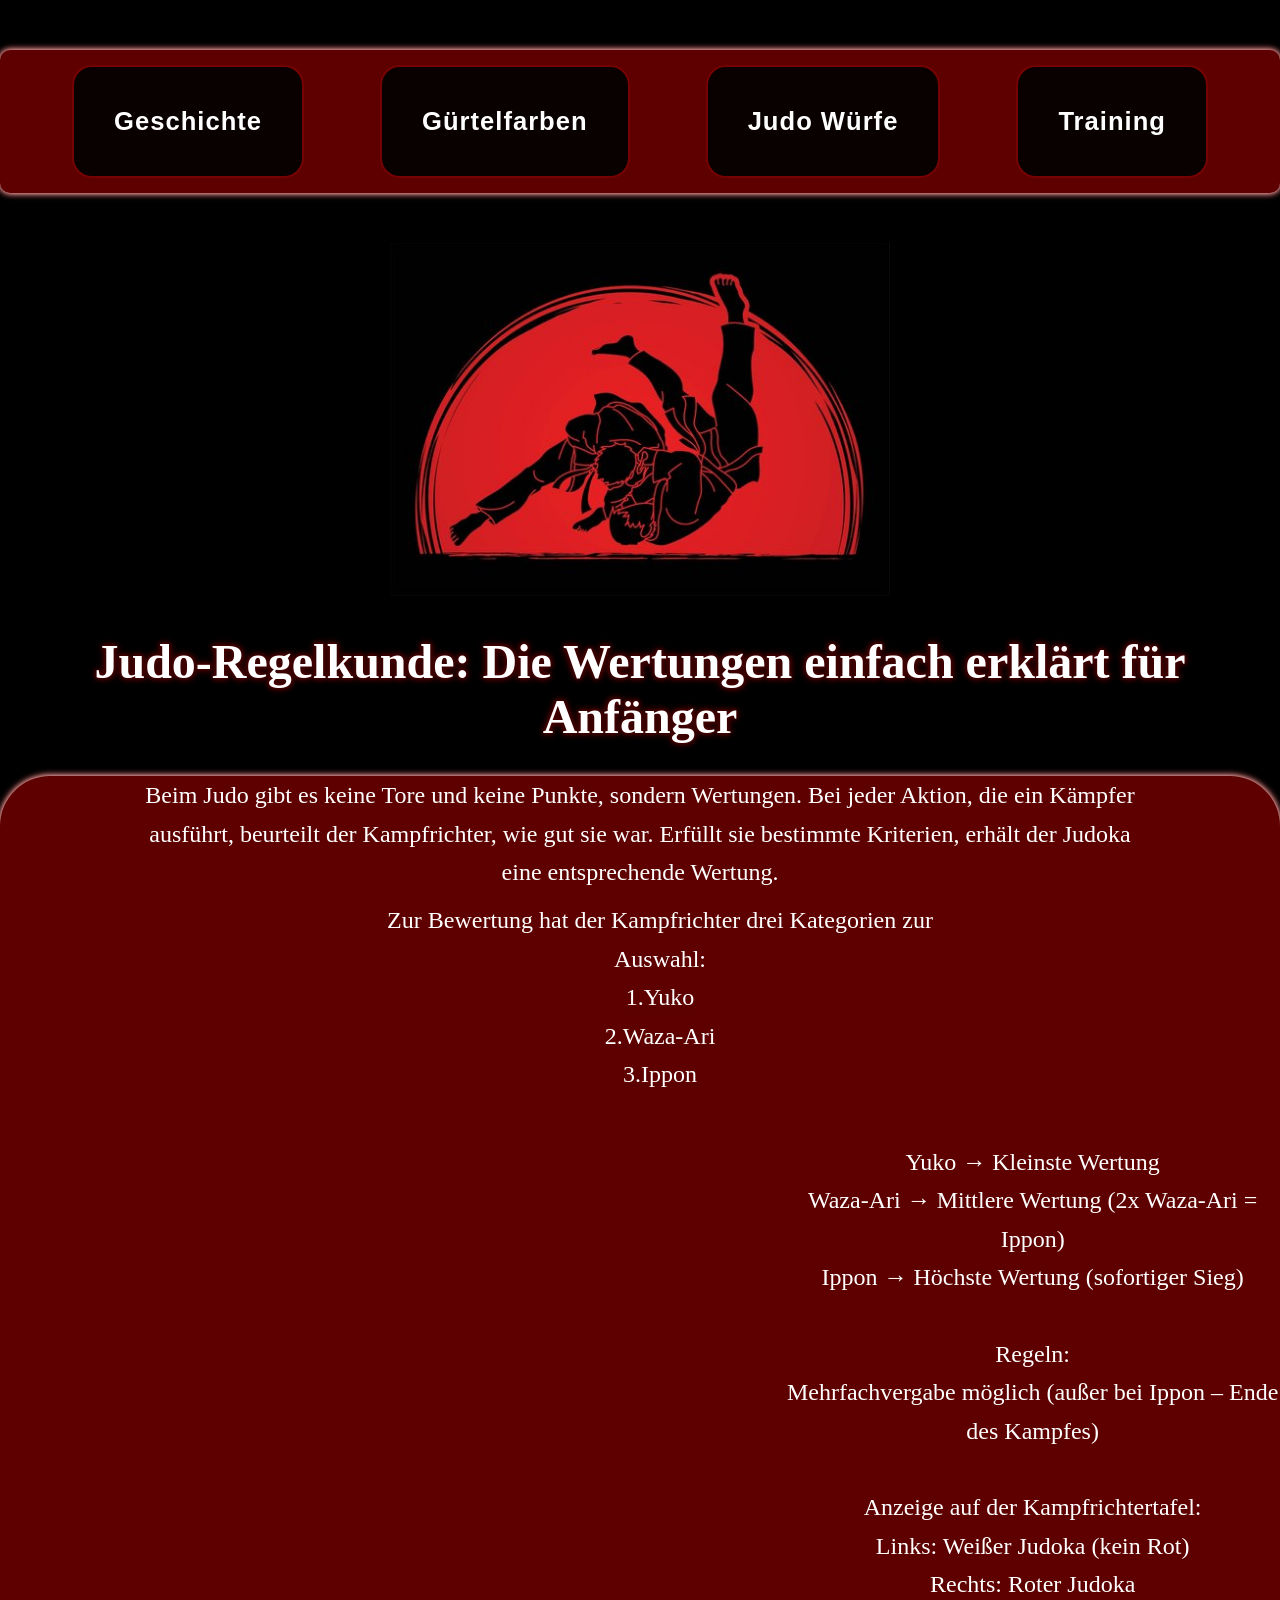
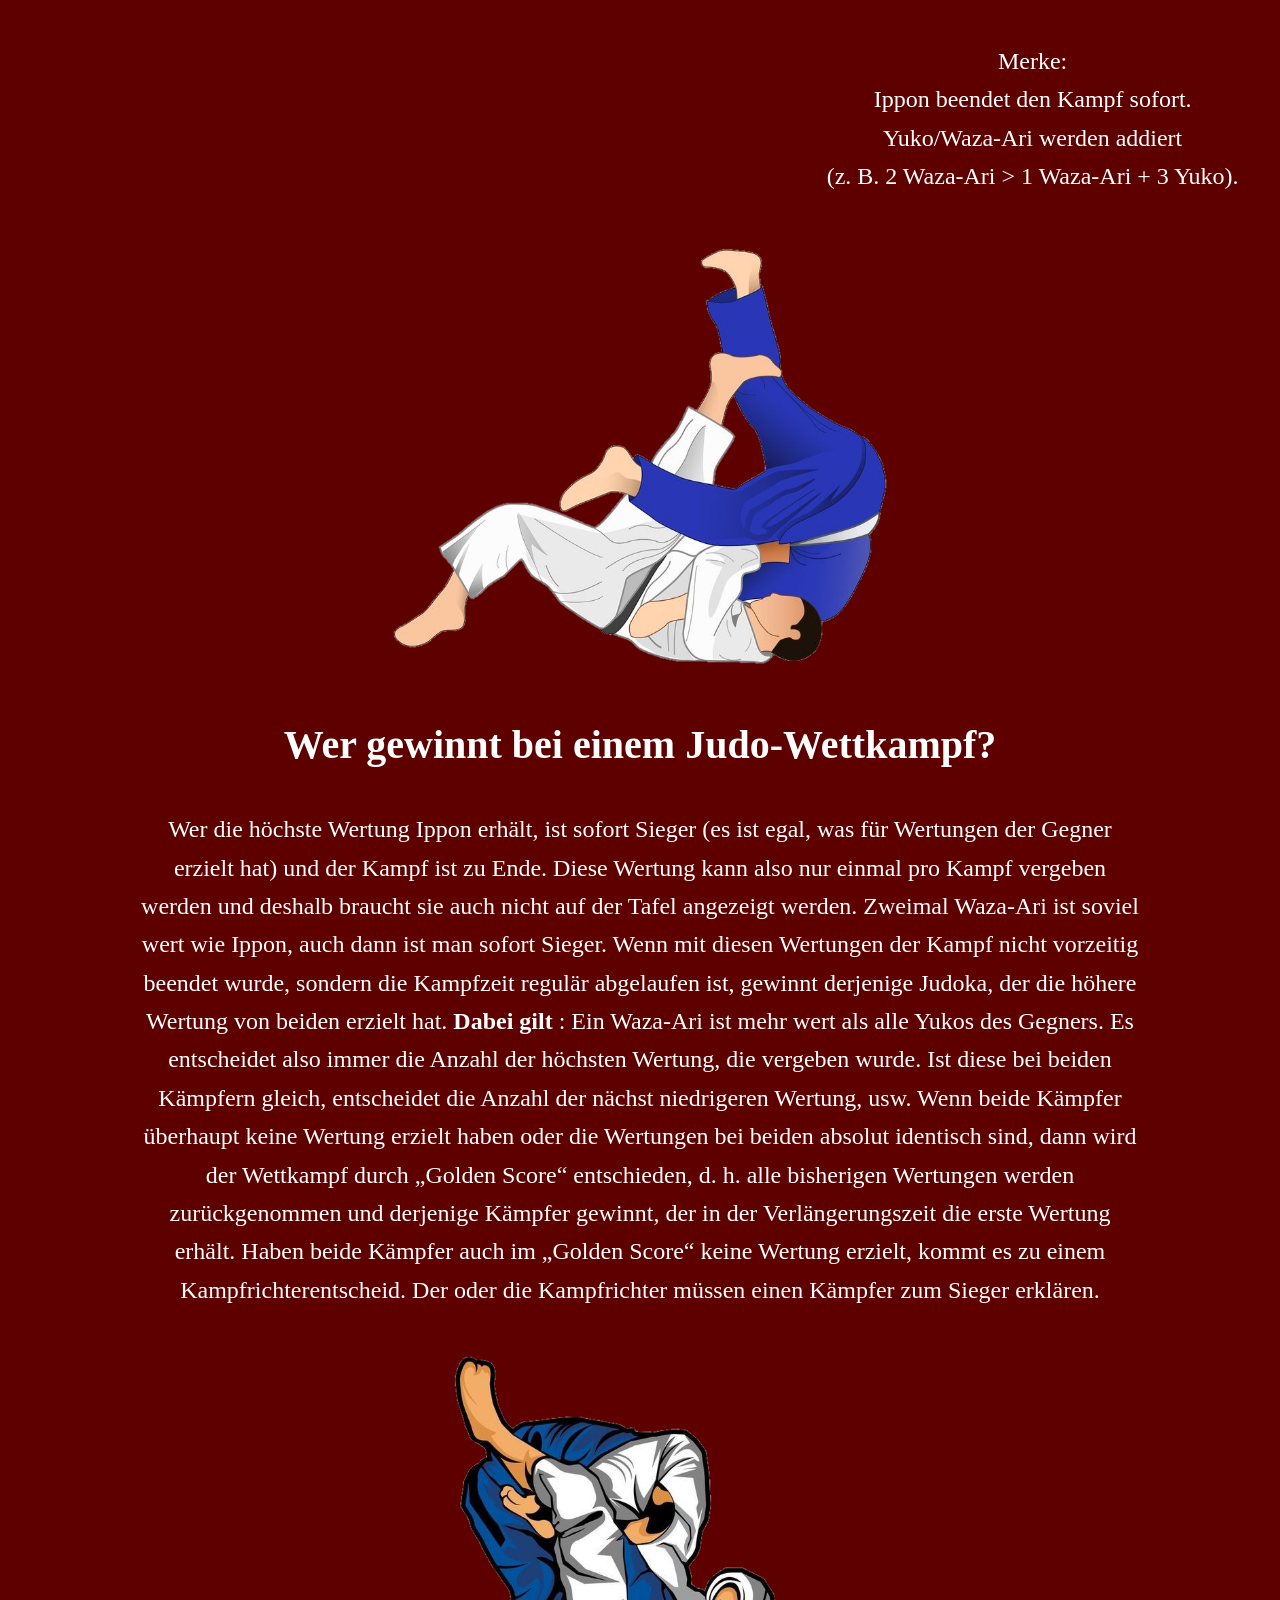
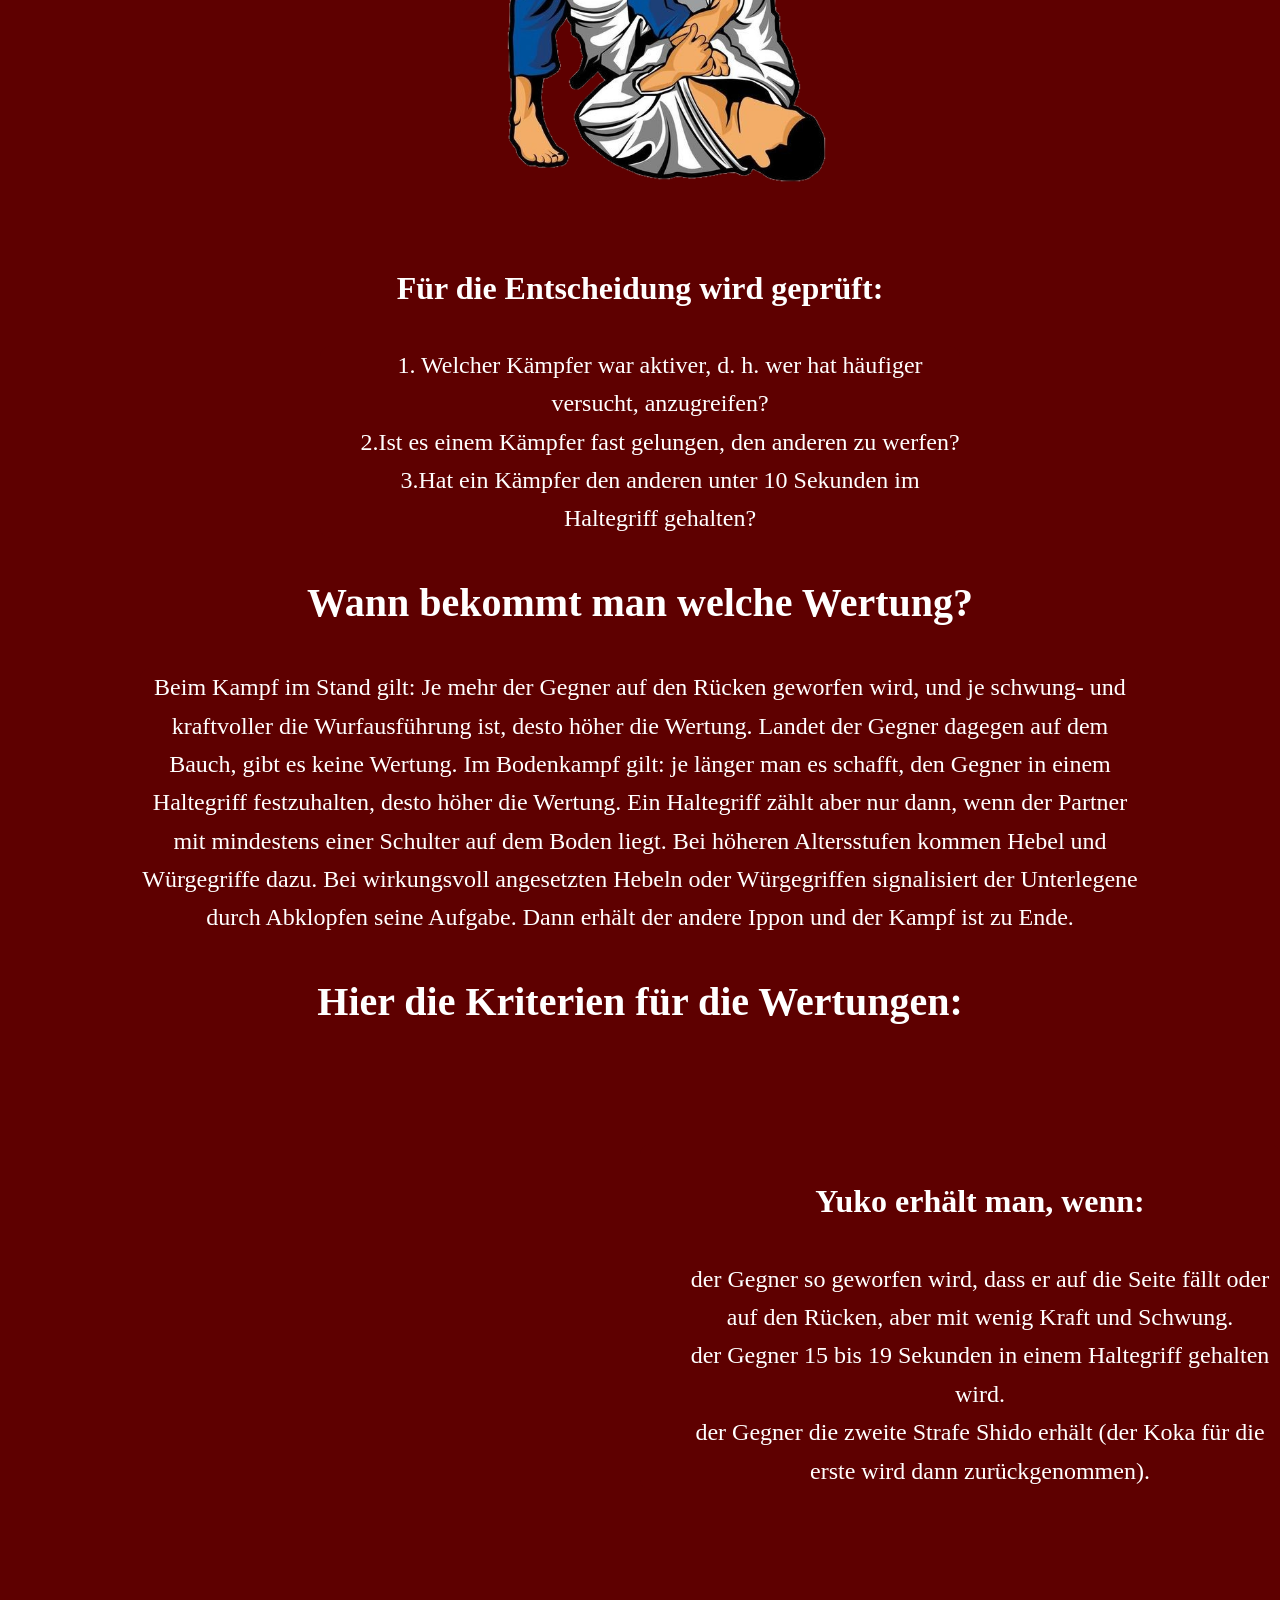
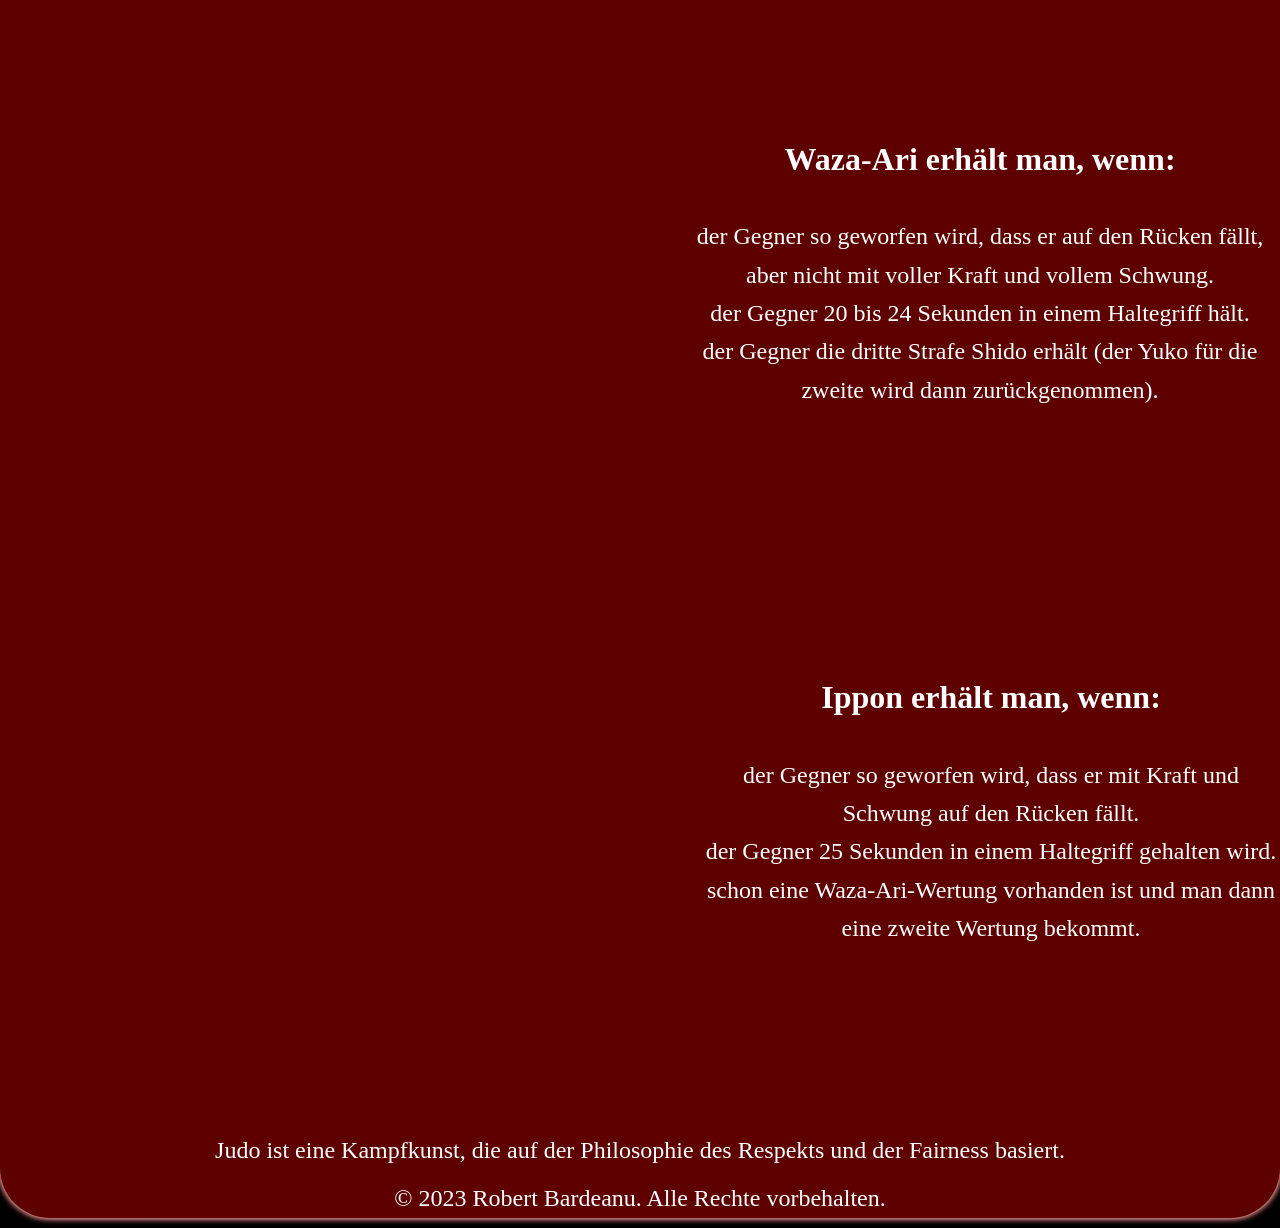
<file: Regeln.html>
<!DOCTYPE html>
<html>
<head>
<meta charset="utf-8">
<meta name="author" content="Robert Bardeanu">
<title>Regeln</title>
<link rel="stylesheet" type="text/css" href="stylesheets\styles.css">
<link rel="icon" href="images/judologo.jpg" type="jpg">

</head>
<body>

<nav id="buttonsregel">
<a href="Geschichte.html"><button>Geschichte</button></a>   
<a href="Gürtelfarbe.html"><button>Gürtelfarben</button></a>
<a href="JudoWürfe.html"><button>Judo Würfe</button></a>    
<a href="Traning.html"><button>Training</button></a>     
</nav>   
<header>
    <a href="index.html"><img src="images/judologo.jpg" width="500px" alt="Judo Logo" /></a>
    <h1>Judo-Regelkunde: Die Wertungen einfach erklärt für Anfänger</h1>

</header>

<div id="Regeln">
<p> Beim Judo gibt es keine Tore und keine Punkte, sondern Wertungen. Bei jeder Aktion, die ein Kämpfer ausführt, beurteilt der Kampfrichter, wie gut sie war. Erfüllt sie bestimmte Kriterien, erhält der Judoka eine entsprechende Wertung. </p>              
<ul>Zur Bewertung hat der Kampfrichter drei Kategorien zur Auswahl:
<br>
    <a  href="#yuko">1.Yuko</a>
<br>
     <a href="#wazaari">2.Waza-Ari</a>
<br>    
<a href="#ippon">3.Ippon</a>
<br>
</ul>
<div class="videoseite">
    <iframe width="1000" height="500" src="https://www.youtube.com/embed/f9oWf9uXYW8" title="Judo, erklärt: &quot;Es ist eine sehr höfliche Sportart&quot;" frameborder="0" allow="accelerometer; autoplay; clipboard-write; encrypted-media; gyroscope; picture-in-picture; web-share" referrerpolicy="strict-origin-when-cross-origin" allowfullscreen></iframe>
    <p><br>
        Yuko → Kleinste Wertung
<br>
        Waza-Ari → Mittlere Wertung (2x Waza-Ari = Ippon)
    <br>    
        Ippon → Höchste Wertung (sofortiger Sieg)
        <br>
        <br>
        Regeln:
        <br>
         Mehrfachvergabe möglich (außer bei Ippon – Ende des Kampfes)
         <br>
         <br>
         Anzeige auf der Kampfrichtertafel:
        <br>
        
        Links: Weißer Judoka (kein Rot)
        <br>
        Rechts: Roter Judoka
        <br>
        <br>
        Merke:
        <br>
        Ippon beendet den Kampf sofort.
        <br>
        Yuko/Waza-Ari werden addiert 
        <br>(z. B. 2 Waza-Ari > 1 Waza-Ari + 3 Yuko).</p>           
<br>
</div>
<br>
<img src="images\Judo-1.png" width="500px" />
<h2>Wer gewinnt bei einem Judo-Wettkampf?</h2>
<p> Wer die höchste Wertung Ippon erhält, ist sofort Sieger (es ist egal, was für Wertungen der Gegner erzielt hat) und der Kampf ist zu Ende. Diese Wertung kann also nur einmal pro Kampf vergeben werden und deshalb braucht sie auch nicht auf der Tafel angezeigt werden.
    Zweimal Waza-Ari ist soviel wert wie Ippon, auch dann ist man sofort Sieger.
    Wenn mit diesen Wertungen der Kampf nicht vorzeitig beendet wurde, sondern die Kampfzeit regulär abgelaufen ist, gewinnt derjenige Judoka, der die höhere Wertung von beiden erzielt hat.
    <strong>Dabei gilt</strong> : Ein Waza-Ari ist mehr wert als alle Yukos des Gegners.
     Es entscheidet also immer die Anzahl der höchsten Wertung, die vergeben wurde. Ist diese bei beiden Kämpfern gleich, entscheidet die Anzahl der nächst niedrigeren Wertung, usw.
     Wenn beide Kämpfer überhaupt keine Wertung erzielt haben oder die Wertungen bei beiden absolut identisch sind, dann wird der Wettkampf durch „Golden Score“ entschieden, d. h. alle bisherigen Wertungen werden zurückgenommen und derjenige Kämpfer gewinnt, der in der Verlängerungszeit die erste Wertung erhält. Haben beide Kämpfer auch im „Golden Score“ keine Wertung erzielt, kommt es zu einem Kampfrichterentscheid. Der oder die Kampfrichter müssen einen Kämpfer zum Sieger erklären.
</p>

<img src="images/Judo-2.png" width="500px" />
<h3>Für die Entscheidung wird geprüft:</h3>
<ul>
    1. Welcher Kämpfer war aktiver, d. h. wer hat häufiger versucht, anzugreifen?
<br>
    2.Ist es einem Kämpfer fast gelungen, den anderen zu werfen?
<br>
    3.Hat ein Kämpfer den anderen unter 10 Sekunden im Haltegriff gehalten?
</ul>
<h2>Wann bekommt man welche Wertung?</h2>
<p>Beim Kampf im Stand gilt: Je mehr der Gegner auf den Rücken geworfen wird, und je schwung- und kraftvoller die Wurfausführung ist, desto höher die Wertung. Landet der Gegner dagegen auf dem Bauch, gibt es keine Wertung.
    Im Bodenkampf gilt: je länger man es schafft, den Gegner in einem Haltegriff festzuhalten, desto höher die Wertung. Ein Haltegriff zählt aber nur dann, wenn der Partner mit mindestens einer Schulter auf dem Boden liegt.
    Bei höheren Altersstufen kommen Hebel und Würgegriffe dazu. Bei wirkungsvoll angesetzten Hebeln oder Würgegriffen signalisiert der Unterlegene durch Abklopfen seine Aufgabe. Dann erhält der andere Ippon und der Kampf ist zu Ende.
</p>
<h2>Hier die Kriterien für die Wertungen:</h2>
<div class="videoseite">

    <iframe width="1000" height="500" src="https://www.youtube.com/embed/kBh6h8r7hyo" title="YUKO" frameborder="0" allow="accelerometer; autoplay; clipboard-write; encrypted-media; gyroscope; picture-in-picture; web-share" referrerpolicy="strict-origin-when-cross-origin" allowfullscreen></iframe>

    <br>
    <ul>
        <h3 id="yuko">Yuko erhält man, wenn:</h3>
    der Gegner so geworfen wird, dass er auf die Seite fällt oder auf den Rücken, aber mit wenig Kraft und Schwung.
    <br>
    der Gegner 15 bis 19 Sekunden in einem Haltegriff gehalten wird.
    <br>
    der Gegner die zweite Strafe Shido erhält (der Koka für die erste wird dann zurückgenommen).
    </ul>
    <br>
</div>
<br>
<div class="videoseite">
    <iframe width="1000" height="500" src="https://www.youtube.com/embed/O_YM728Y3bc" title="WAZA ARI" frameborder="0" allow="accelerometer; autoplay; clipboard-write; encrypted-media; gyroscope; picture-in-picture; web-share" referrerpolicy="strict-origin-when-cross-origin" allowfullscreen></iframe>

    <ul>    
        <h3 id="wazaari">Waza-Ari erhält man, wenn:</h3>
    der Gegner so geworfen wird, dass er auf den Rücken fällt, aber nicht mit voller Kraft und vollem Schwung.
    <br>
    der Gegner 20 bis 24 Sekunden in einem Haltegriff hält.
    <br>
    der Gegner die dritte Strafe Shido erhält (der Yuko für die zweite wird dann zurückgenommen).
    </ul>
    <br>
</div>
<br>
<div class="videoseite">
    <iframe width="1000" height="500" src="https://www.youtube.com/embed/TwJsaoqGZa0" title="Boooom💥💣 #judo #judolife #judoka #ippon #amazing #awesome #shorts" frameborder="0" allow="accelerometer; autoplay; clipboard-write; encrypted-media; gyroscope; picture-in-picture; web-share" referrerpolicy="strict-origin-when-cross-origin" allowfullscreen></iframe>
    <ul>
    <h3 id="ippon">Ippon erhält man, wenn:</h3>
    der Gegner so geworfen wird, dass er mit Kraft und Schwung auf den Rücken fällt.
    <br>
    der Gegner 25 Sekunden in einem Haltegriff gehalten wird.
    <br>
    schon eine Waza-Ari-Wertung vorhanden ist und man dann eine zweite Wertung bekommt.
    </ul>
</div>
<br>
<br>

<footer>
    <p >Judo ist eine Kampfkunst, die auf der Philosophie des Respekts und der Fairness basiert.</p>
    <small> <p >© 2023 Robert Bardeanu. Alle Rechte vorbehalten.</p>
    </small> 
</footer>
</div>
</body>
</html>
</file>
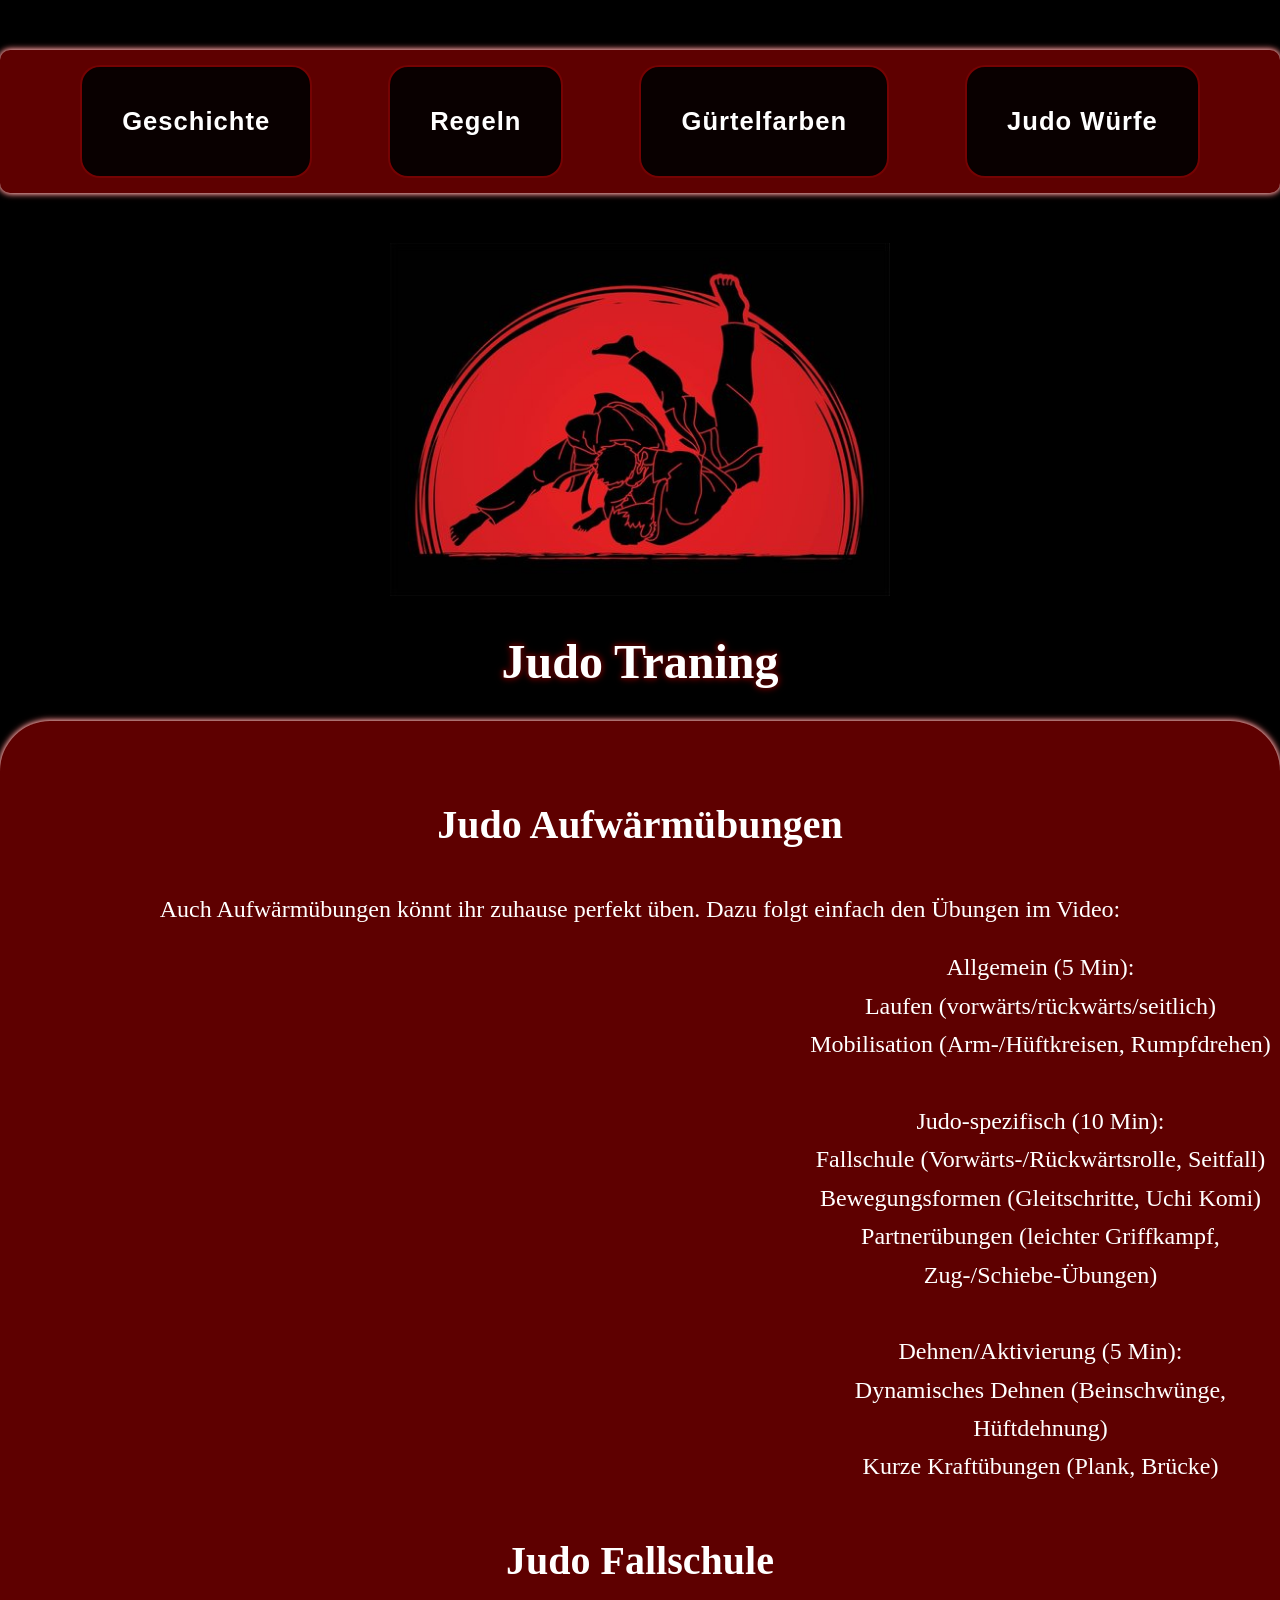
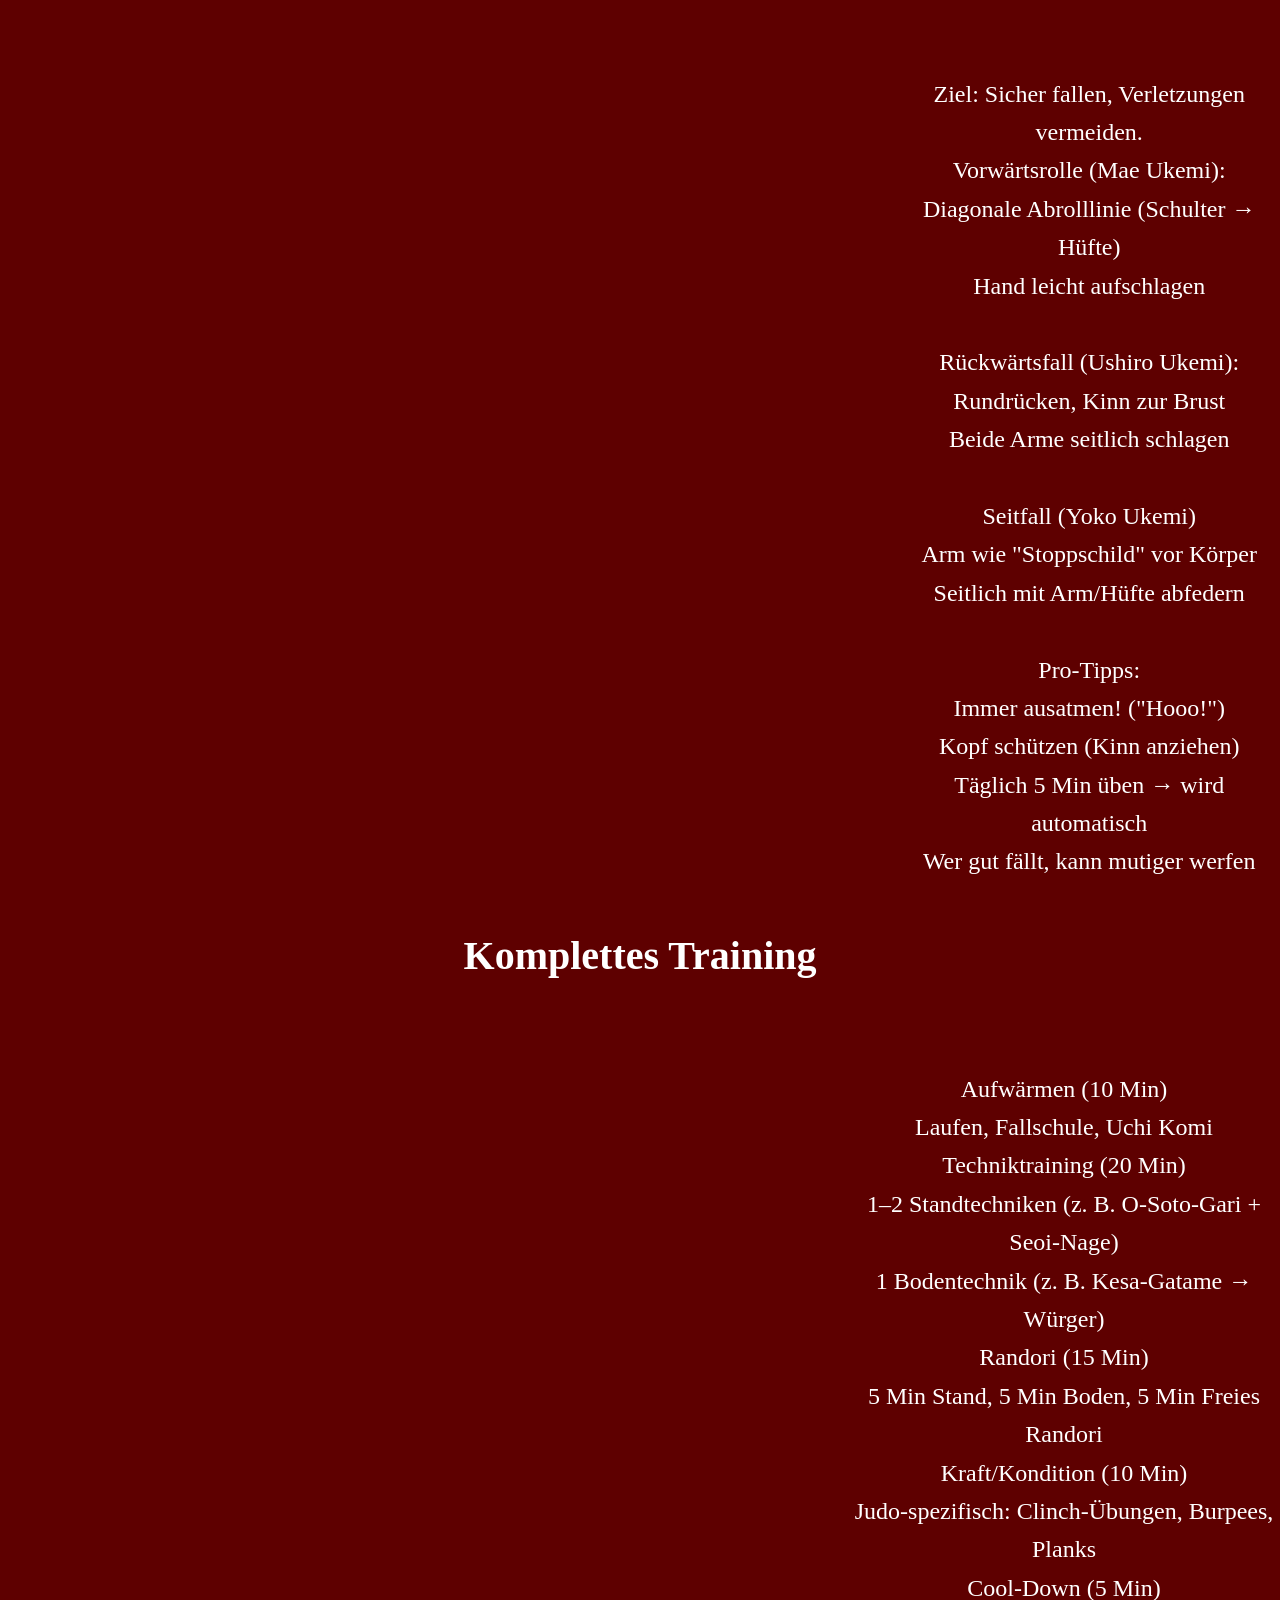
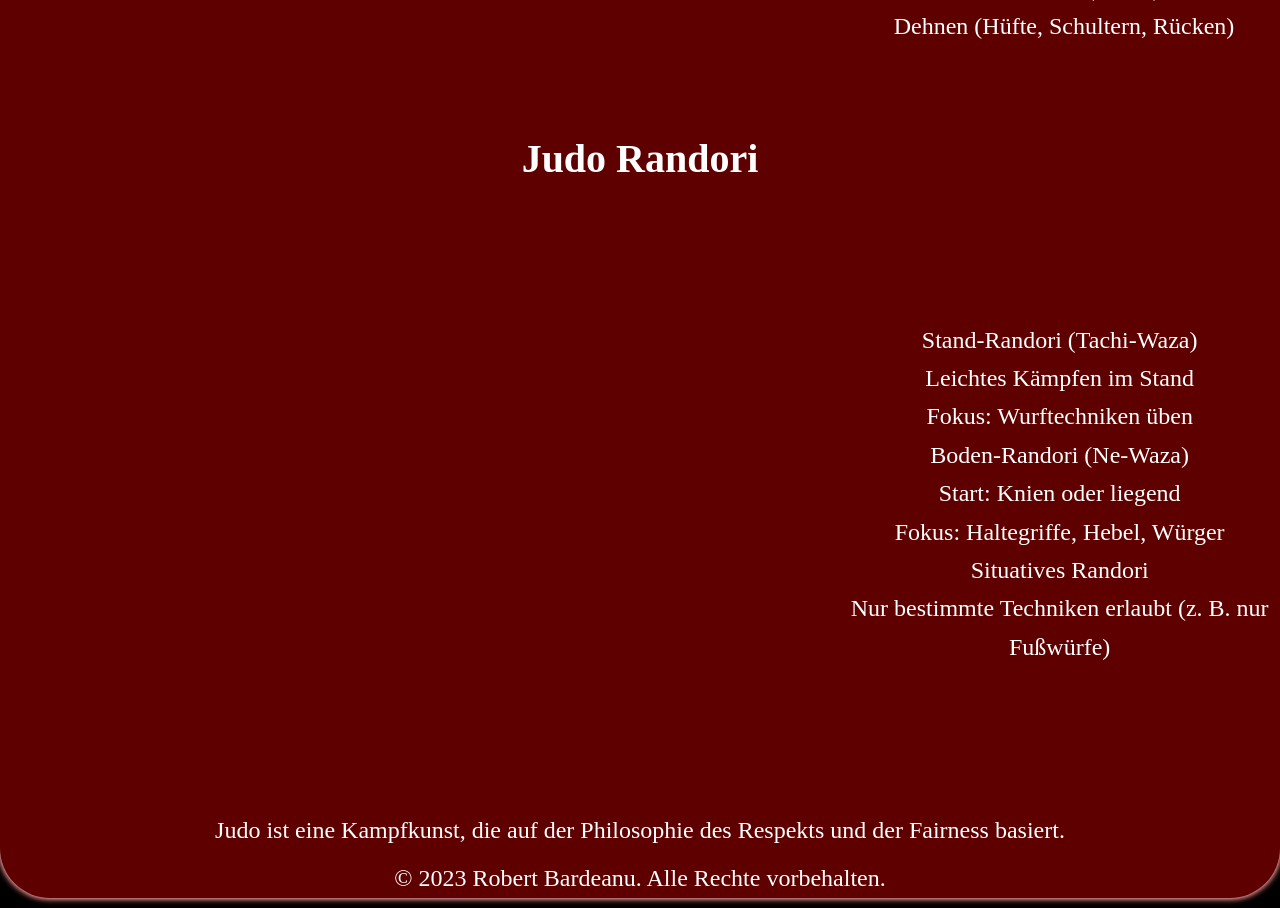
<file: Traning.html>
<!DOCTYPE html>
<html>
<head>
<meta charset="utf-8">
<meta name="author" content="Robert Bardeanu">
<title>Traning</title>
<link rel="stylesheet" type="text/css" href="stylesheets\styles.css">
<link rel="icon" href="images/judologo.jpg" type="jpg">

</head>
<body>

<nav id="buttonstraning">
<a href="Geschichte.html"><button>Geschichte</button></a>     
<a href="Regeln.html"><button>Regeln</button></a>
<a href="Gürtelfarbe.html"><button>Gürtelfarben</button></a>
<a href="JudoWürfe.html"><button>Judo Würfe</button></a>    
</nav>

<header>
    <a href="index.html"><img src="images/judologo.jpg" width="500px" alt="Judo Logo" /></a>
</a>

<h1>Judo Traning</h1>
</header>

<div id="Traning">
<br>
<h2>Judo Aufwärmübungen</h2>
<p>Auch Aufwärmübungen könnt ihr zuhause perfekt üben. Dazu folgt einfach den Übungen im Video:</p>
<div class="videoseite">
    <iframe id="content" width="1000" height="500" src="https://www.youtube.com/embed/lJ5Z7GTwByU" title="Judo Aufwärmtraining" frameborder="0" allow="accelerometer; autoplay; clipboard-write; encrypted-media; gyroscope; picture-in-picture; web-share" referrerpolicy="strict-origin-when-cross-origin" allowfullscreen></iframe>
    <p class="textseite"> Allgemein (5 Min):
        <br>
        Laufen (vorwärts/rückwärts/seitlich)
        <br>
        Mobilisation (Arm-/Hüftkreisen, Rumpfdrehen)
        <br>
        <br>
        Judo-spezifisch (10 Min):
        <br>
        Fallschule (Vorwärts-/Rückwärtsrolle, Seitfall)
        <br>
        Bewegungsformen (Gleitschritte, Uchi Komi)
        <br>
        Partnerübungen (leichter Griffkampf, Zug-/Schiebe-Übungen)
        <br>
        <br>
        Dehnen/Aktivierung (5 Min):
        <br>
        Dynamisches Dehnen (Beinschwünge, Hüftdehnung)
        <br>
        Kurze Kraftübungen (Plank, Brücke)</p>
</div>
<div>

</div>
<h2>Judo Fallschule</h2>
<div class="videoseite">
    <iframe width="1000" height="500" src="https://www.youtube.com/embed/iLrSi0bIFUc" title="Judo - Falltechnik" frameborder="0" allow="accelerometer; autoplay; clipboard-write; encrypted-media; gyroscope; picture-in-picture; web-share" referrerpolicy="strict-origin-when-cross-origin" allowfullscreen></iframe>
<p>
    <br>
    Ziel: Sicher fallen, Verletzungen vermeiden.
<br>
    Vorwärtsrolle (Mae Ukemi):
    <br>
    Diagonale Abrolllinie (Schulter → Hüfte)
    <br>
    Hand leicht aufschlagen
    <br>
    <br>
    Rückwärtsfall (Ushiro Ukemi):
    <br>
    Rundrücken, Kinn zur Brust
    <br>
    Beide Arme seitlich schlagen
    <br>
    <br>
    Seitfall (Yoko Ukemi)
    <br>
    Arm wie "Stoppschild" vor Körper
    <br>
    Seitlich mit Arm/Hüfte abfedern
    <br>
    <br>
    Pro-Tipps:
    <br>
     Immer ausatmen! ("Hooo!")
     <br>
     Kopf schützen (Kinn anziehen)
     <br>
    Täglich 5 Min üben → wird automatisch
    <br>
    Wer gut fällt, kann mutiger werfen</p>
</div>
<h2>Komplettes Training</h2>
<div class="videoseite"><iframe width="1000" height="500" src="https://www.youtube.com/embed/UK9k0u4XXOs" title="Judo für Einsteiger: So sieht Training und Kampf aus | #fitwoch | DAK-Gesundheit" frameborder="0" allow="accelerometer; autoplay; clipboard-write; encrypted-media; gyroscope; picture-in-picture; web-share" referrerpolicy="strict-origin-when-cross-origin" allowfullscreen></iframe>
<p><br>
    Aufwärmen (10 Min)
<br>
    Laufen, Fallschule, Uchi Komi
   <br> 
    Techniktraining (20 Min)
    <br>
    1–2 Standtechniken (z. B. O-Soto-Gari + Seoi-Nage)
    <br>
    1 Bodentechnik (z. B. Kesa-Gatame → Würger)
    <br>
    Randori (15 Min)
    <br>
    5 Min Stand, 5 Min Boden, 5 Min Freies Randori
    <br>
    Kraft/Kondition (10 Min)
    <br>
    Judo-spezifisch: Clinch-Übungen, Burpees, Planks
    <br>
    Cool-Down (5 Min)
    <br>
    Dehnen (Hüfte, Schultern, Rücken)</p>
</div>
<br>
<h2>Judo Randori</h2>

<div class="videoseite">
    <iframe width="1000" height="500" src="https://www.youtube.com/embed/DY3CZ-bVu9U" title="JUDO RANDORI - REAL ACTION" frameborder="0" allow="accelerometer; autoplay; clipboard-write; encrypted-media; gyroscope; picture-in-picture; web-share" referrerpolicy="strict-origin-when-cross-origin" allowfullscreen></iframe>
<p><br>
    Stand-Randori (Tachi-Waza)
<br>
    Leichtes Kämpfen im Stand
    <br>
    Fokus: Wurftechniken üben
    <br>
    Boden-Randori (Ne-Waza)
    <br>
    Start: Knien oder liegend
    <br>
    Fokus: Haltegriffe, Hebel, Würger
    <br>
    Situatives Randori
    <br>
    Nur bestimmte Techniken erlaubt (z. B. nur Fußwürfe)</p>
</div>
<br>
<br>
<footer id="guretelfooter">
    <p >Judo ist eine Kampfkunst, die auf der Philosophie des Respekts und der Fairness basiert.</p>
  
    <small> <p >© 2023 Robert Bardeanu. Alle Rechte vorbehalten.</p>
    </small> 
  </footer>
</div>

</body>
</html>
</file>
<file: stylesheets/styles.css>
body
{
    
text-align: center;
    background-color: rgb(0, 0, 0);
    font-family: Palatino, "Palatino Linotype", "Palatino LT STD", "Book Antiqua", Georgia, serif;
    color: rgb(255, 255, 255);
    font-size: 2vw; 
    margin: 0;
    padding: 0;
}

 *{
    cursor: url('https://cur.cursors-4u.net/sports/spo-7/spo712.cur'), auto !important;
  }
  
  
  
.container {
    width: 100%;
    height: 100vh; 
    display: flex;
    justify-content: center;
    align-items: center;
    text-align: center;
}


@media (min-width: 1024px) {
    body {
        font-size: 1.5vw; 
    }
    .container {
        max-width: 80%; 
    }
}

@media (max-width: 1023px) {
    body {
        font-size: 4vw; 
    }
    .container {
        padding: 20px;
    }
}


@media (max-width: 600px) {
    body {
        font-size: 5vw; 
    }
}


#Geschichte
{  
    font-family: Palatino, "Palatino Linotype", "Palatino LT STD", "Book Antiqua", Georgia, serif;
    color: rgb(255, 255, 255);
    font-size: 1.5rem;
    margin: 10px auto;
    text-align: center;
    max-width: 1500px;
    line-height: 1.6;
    background-color: rgb(94, 0, 0);
    border-radius: 50px;
    filter: 
     
      drop-shadow(0 0 3px rgb(255, 255, 255)) 
      drop-shadow(0 0 2px rgba(255, 0, 0, 0.7));

}

#Geschichte p
{
    font-family: Palatino, "Palatino Linotype", "Palatino LT STD", "Book Antiqua", Georgia, serif;
    color: rgb(255, 255, 255);
    font-size: 1.5rem;
    margin: 10px auto;
    text-align: center;
    max-width: 1000px;
    line-height: 1.6;
    background-color: rgba(94, 0, 0);
    border-radius: 10px;
}
#Geschichte h4
{
    font-family: Palatino, "Palatino Linotype", "Palatino LT STD", "Book Antiqua", Georgia, serif;
    color: rgb(255, 255, 255);
    font-size: 1.4rem;
    margin: 10px;

    text-align: center;
    opacity: 0;
    animation: fadeIn 2s forwards;
}
#Regeln
{
    font-family: Palatino, "Palatino Linotype", "Palatino LT STD", "Book Antiqua", Georgia, serif;
    color: rgb(255, 255, 255);
    font-size: 1.5rem;
    margin: 10px auto;
    text-align: center;
    max-width: 1500px;
    line-height: 1.6;
    background-color: rgb(94, 0, 0);
    border-radius: 50px;
    filter: 
      
      drop-shadow(0 0 3px rgb(255, 255, 255)) 
      drop-shadow(0 0 2px rgba(255, 0, 0, 0.7));
}

#Regeln p
{
    font-family: Palatino, "Palatino Linotype", "Palatino LT STD", "Book Antiqua", Georgia, serif;
    color: rgb(255, 255, 255);
    font-size: 1.5rem;
    margin: 10px auto;
    text-align: center;
    max-width: 1000px;
    line-height: 1.6;
    background-color: rgba(94, 0, 0);
    border-radius: 10px;
}
#Regeln ul
{
    font-family: Palatino, "Palatino Linotype", "Palatino LT STD", "Book Antiqua", Georgia, serif;
    color: rgb(255, 255, 255);
    font-size: 1.5rem;
    margin: 1px auto;
    text-align: center;
    max-width: 600px;
    line-height: 1.6;
    background-color: rgba(94, 0, 0);
    border-radius: 10px;
}
#Traning
{
    font-family: Palatino, "Palatino Linotype", "Palatino LT STD", "Book Antiqua", Georgia, serif;
    color: rgb(255, 255, 255);
    font-size: 1.5rem;
    margin: 10px auto;
    text-align: center;
    max-width: 1500px;
    line-height: 1.6;
    background-color: rgb(94, 0, 0);
    border-radius: 50px;
    filter: 
     
      drop-shadow(0 0 3px rgb(255, 255, 255)) 
      drop-shadow(0 0 2px rgba(255, 0, 0, 0.7));
}
#Traning p
{
    font-family: Palatino, "Palatino Linotype", "Palatino LT STD", "Book Antiqua", Georgia, serif;
    color: rgb(255, 255, 255);
    font-size: 1.5rem;
    margin: 10px auto;
    text-align: center;
    max-width: 1000px;
    line-height: 1.6;
    border-radius: 10px;
   
}

    
#Gurtelfarben
{
    font-family: Palatino, "Palatino Linotype", "Palatino LT STD", "Book Antiqua", Georgia, serif;
    color: rgb(255, 255, 255);
    font-size: 1.5rem;
    margin: 10px auto;
    text-align: center;
    max-width: 1500px;
    line-height: 1.6;
    background-color: rgb(94, 0, 0);
    border-radius: 50px;
   
}

#Gurtelfarben p
{
    font-family: Palatino, "Palatino Linotype", "Palatino LT STD", "Book Antiqua", Georgia, serif;
    color: rgb(255, 255, 255);
    font-size: 1.5rem;
    margin: 20px auto;
    max-width: 1000px;
    text-align: center;
    line-height: 1.6;
    background-color: rgba(94, 0, 0);
    border-radius: 10px;
    
}
#GurtelfarbenP
{
    max-width: 1000px;
}

#Gurtelfarben img
{
    border-radius: 50px;
    margin: 15px;
    text-align: center;
    max-width: 100%;
    height: auto;
}
#Wurfe
{
    font-family: Palatino, "Palatino Linotype", "Palatino LT STD", "Book Antiqua", Georgia, serif;
    color: rgb(255, 255, 255);
    font-size: 1.5rem;
    margin: 10px auto;
    text-align: center;
    max-width: 1500px;
    line-height: 1.6;
    background-color: rgb(94, 0, 0);
    border-radius: 50px;
   filter: 
      
      drop-shadow(0 0 3px rgb(255, 255, 255)) 
      drop-shadow(0 0 2px rgba(255, 0, 0, 0.7));
}

#titelw 
{
    font-family: Palatino, "Palatino Linotype", "Palatino LT STD", "Book Antiqua", Georgia, serif;
    color: rgb(255, 255, 255);
    font-size: 4rem;
    text-align: center;
    opacity: 0;
    animation: fadeIn 2s forwards;

}

#Wurfe img 
{
    display: block;
    margin: 20px auto;
    display: flex;
    flex-wrap: wrap;
    justify-content: center;
    padding: 10px;
    width: 25%;
    height: auto;
    max-width: 1000px;
    border-radius: 30px;
    padding: 25px;             
    box-shadow: 0 5px 15px rgb(99, 1, 1); 
    object-fit: cover;


    filter: 
    brightness(1.2)
      contrast(1.2)
      drop-shadow(0 0 1px rgb(141, 2, 2)) 
      drop-shadow(0 0 2px rgba(255, 255, 255, 0.7));
    
    
}
.item img
 {
    width: 100px;
    height: 100px;
    border-radius: 50%;
    margin-top: 50px;
}

.name 
{
    margin-bottom: 2px;
    color: #ffffff;
}

.occupation
 {
    font-style: italic;
    margin-top: 2px;
}

main#carousel 
{
    grid-row: 1 / 2;
    grid-column: 1 / 8;
    width: 100vw;
    height: 300px;
    display: flex;
    align-items: center;
    justify-content: center;
    overflow: hidden;
    transform-style: preserve-3d;
    perspective: 500px;
    --items: 5;
    --middle: 3;
    --position: 1;
    
}

a
{
    text-decoration: underline #5a0000;
    color: #ffffff;
    font-size: 1.5rem;
    padding: 10px 20px;
    border-radius: 5px;
}

.videoseite
 {
    display: flex;
    align-items: center; 
}
.Handtechniken 
{
    color: #5a0000; 
    border-top: 2px solid #5a0000;
    border-bottom: 2px solid  #5a0000;;
    padding-bottom: 0.5rem;
  }
  .Handtechniken p {
    color: #ffffff; 
    font-size: 1.5rem;
    width: 20%;
    margin: 0 auto;


  }
.Hüfttechniken
{
    color: #5a0000; 
    border-bottom: 2px solid #5a0000;;
    padding-bottom: 0.5rem;
  }
.Hüfttechniken p {
    color: #ffffff; 
    font-size: 1.5rem;
    width: 20%;
    margin: 0 auto;


  }
.Beintechniken
{
    color: #5a0000; 
    border-bottom: 2px solid #5a0000;
    padding-bottom: 0.5rem;
  }
  .Beintechniken p {
    color: #ffffff; 
    font-size: 1.5rem;
    width: 20%;
    margin: 0 auto;


  }

.Opfertechniken
{
    color:  #5a0000; 
    border-bottom: 2px solid #5a0000;
    padding-bottom: 0.5rem;
  }
.Opfertechniken p {
    color: #ffffff; 
    font-size: 1.5rem;
    width: 20%;
    margin: 0 auto;


  }


.inhaltverzeischnis 
{
    margin-bottom: 2rem;
    flex-wrap: wrap;
  }
  
  .inhaltverzeischnis a {
    padding: 0.5rem 0.8rem;
    font-family: "Noto Sans JP", sans-serif;
    font-size: 0.85rem;
    border-radius: 2px;
    box-shadow: 1px 1px 3px rgba(233, 230, 230, 0.1);
  }
  
  .inhaltverzeischnis a:hover {
    background: #5a0000;
  }


div.item {
    padding: 20px;
    border: 3px solid black;
    border-radius: 20px;
    background-color: #fff;

    position: absolute;
    width: 300px;
    height: 250px;
    background-color: rgb(94, 0, 0);
    --r: calc(var(--position) - var(--offset));
    --abs: max(calc(var(--r) * -1), var(--r));
    transition: all 0.25s linear;
    transform: rotateY(calc(-10deg * var(--r)))
    translateX(calc(-300px * var(--r)));
    z-index: calc((var(--position) - var(--abs)));
}

div.item:nth-of-type(1) {
    --offset: 1;
}
div.item:nth-of-type(2) {
    --offset: 2;
}
div.item:nth-of-type(3) {
    --offset: 3;
}
div.item:nth-of-type(4) {
    --offset: 4;
}
div.item:nth-of-type(5) {
    --offset: 5;
}
div.item:nth-of-type(6) {
    --offset: 6;
}
div.item:nth-of-type(7) {
    --offset: 7;
}
div.item:nth-of-type(8) {
    --offset: 8;
}
div.item:nth-of-type(9) {
    --offset: 9;
}
div.item:nth-of-type(10) {
    --offset: 10;
}
div.item:nth-of-type(11) {
    --offset: 11;
}
div.item:nth-of-type(12) {
    --offset: 12;
}

input:nth-of-type(1) {
    grid-column: 2 / 3;
    grid-row: 2 / 3;
}

input:nth-of-type(1):checked ~ main#carousel {
    --position: 1;
}

input:nth-of-type(2) {
    grid-column: 3 / 4;
    grid-row: 2 / 3;
}

input:nth-of-type(2):checked ~ main#carousel {
    --position: 2;
}

input:nth-of-type(3) {
    grid-column: 4 /5;
    grid-row: 2 / 3;
}
input:nth-of-type(3):checked ~ main#carousel {
    --position: 3;
}

input:nth-of-type(4) {
    grid-column: 5 / 6;
    grid-row: 2 / 3;
}
input:nth-of-type(4):checked ~ main#carousel {
    --position: 4;
}

input:nth-of-type(5) {
    grid-column: 6 / 7;
    grid-row: 2 / 3;
}
input:nth-of-type(5):checked ~ main#carousel {
    --position: 5;
}
input:nth-of-type(6) {
    grid-column: 7 / 8;
    grid-row: 2 / 3;
}
input:nth-of-type(6):checked ~ main#carousel {
    --position: 6;
}
input:nth-of-type(7) {
    grid-column: 8 / 9;
    grid-row: 2 / 3;
}
input:nth-of-type(7):checked ~ main#carousel {
    --position: 7;
}
input:nth-of-type(8) {
    grid-column: 9 / 10;
    grid-row: 2 / 3;
}
input:nth-of-type(8):checked ~ main#carousel {
    --position: 8;
}
input:nth-of-type(9) {
    grid-column: 10 / 11;
    grid-row: 2 / 3;
}
input:nth-of-type(9):checked ~ main#carousel {
    --position: 9;
}
input:nth-of-type(10) {
    grid-column: 11 / 12;
    grid-row: 2 / 3;
}
input:nth-of-type(10):checked ~ main#carousel {
    --position: 10;
}
input:nth-of-type(11) {
    grid-column: 12 / 13;
    grid-row: 2 / 3;
}
input:nth-of-type(11):checked ~ main#carousel {
    --position: 11;
}
input:nth-of-type(12) {
    grid-column: 13 / 14;
    grid-row: 2 / 3;
}
input:nth-of-type(12):checked ~ main#carousel {
    --position: 12;
}

#Wurfe p
{    font-family: Palatino, "Palatino Linotype", "Palatino LT STD", "Book Antiqua", Georgia, serif;
    color: rgb(255, 255, 255);
    font-size: 1.5rem;
    margin: 10px auto;
    text-align: center;
    max-width: 1000px;
    line-height: 1.6;
   
}

#index{
    font-family: Palatino, "Palatino Linotype", "Palatino LT STD", "Book Antiqua", Georgia, serif;
    color: rgb(255, 255, 255);
    font-size: 1.5rem;
    margin: 10px auto;
    text-align: center;
    max-width: 1500px;
    line-height: 1.6;
    border-radius: 50px;
    filter: 
      
      drop-shadow(0 0 3px rgb(0, 0, 0)) 
      drop-shadow(0 0 2px rgba(255, 0, 0, 0.7));
}
#welcome{
    font-family: Palatino, "Palatino Linotype", "Palatino LT STD", "Book Antiqua", Georgia, serif;
    color: rgba(255, 255, 255, 0.904);
    font-size: 3.5rem;
    text-align: center;
    opacity: 0;
    animation: fadeIn 2s forwards;
}

h1 { 
    font-family: Palatino, "Palatino Linotype", "Palatino LT STD", "Book Antiqua", Georgia, serif;
    color: rgb(255, 255, 255);
    font-size: 3rem;
    text-align: center;
    opacity: 0;
    animation: fadeIn 2s forwards;
        filter: 
    
        drop-shadow(0 0 3px rgb(0, 0, 0)) 
        drop-shadow(0 0 2px rgba(255, 0, 0, 0.7));

}
h2 {
    font-family: Palatino, "Palatino Linotype", "Palatino LT STD", "Book Antiqua", Georgia, serif;
    color: rgb(255, 255, 255);
    font-size: 2.5rem;
    text-align: center;
    opacity: 0;
    animation: fadeIn 2s forwards;
    border-radius: 50px;

   
}
h3 {
    font-family: Palatino, "Palatino Linotype", "Palatino LT STD", "Book Antiqua", Georgia, serif;
    color: rgb(255, 255, 255);
    font-size: 2rem;
    text-align: center;
    opacity: 0;
    animation: fadeIn 2s forwards;
}



button {
    font-family: 'Noto Sans JP', 'Meiryo', sans-serif;
    font-weight: 700;
    letter-spacing: 1px;
        color: rgb(255, 255, 255);

    background-color: rgba(0, 0, 0, 0.904);
    border: 2.5px solid rgb(128, 4, 4, 0.904);
    border-radius: 20px;
    font-size: 1.6rem;
    padding: 40px;
    margin: 15px;
    margin-left: center;
    cursor: pointer;
    transition: background-color 0.2s, color 0.2s;
    
        
}
button:hover {
    background-color: rgb(128, 4, 4, 0.904);
    color: rgb(255, 0, 0);
}
button:active {
    background-color: rgb(255, 0, 0);
    color: rgb(255, 255, 255);
}
button:focus {
    outline: none;
    box-shadow: 0 0 5px rgb(255, 0, 0), 0 0 10px rgb(255, 0, 0), 0 0 15px rgb(255, 0, 0);
}

ul {
    font-family: Palatino, "Palatino Linotype", "Palatino LT STD", "Book Antiqua", Georgia, serif;
    color: rgb(255, 255, 255);
    font-size: 1.3rem;
    margin: 25px auto;
    max-width: 1000px;
    line-height: 1.5;
    background-color: rgba(0, 0, 0, 0.904);
    border-radius: 20px;
}
#olympic-rings {
    filter: 
    brightness(1.2)
      contrast(1.2)
      
      drop-shadow(0 0 1px white) 
      drop-shadow(0 0 2px rgba(255, 255, 255, 0.7));
      
  }
  #buttons{
    color: rgb(255, 255, 255);
    font-size: 1.5rem;
    margin: 50px auto;
    max-width: 1500px;
    background-color: rgb(94, 0, 0);
    border-radius: 10px;
    filter: 
      drop-shadow(0 0 3px rgb(255, 255, 255)) 
      drop-shadow(0 0 2px rgba(255, 0, 0, 0.7));
  }
  #buttonsindex{
    color: rgb(255, 255, 255);
    font-size: 1.5rem;
    margin: 50px auto;
    max-width: 1500px;
    background-color: rgb(94, 0, 0);
    border-radius: 10px;
    filter: 
      drop-shadow(0 0 3px rgb(255, 255, 255)) 
      drop-shadow(0 0 2px rgba(255, 0, 0, 0.7));
  }
  #buttonsgurtel{
    color: rgb(255, 255, 255);
    font-size: 1.5rem;
    margin: 50px auto;
    max-width: 1500px;
    background-color: rgb(94, 0, 0);
    border-radius: 10px;
    filter: 
      drop-shadow(0 0 3px rgb(255, 255, 255)) 
      drop-shadow(0 0 2px rgba(255, 0, 0, 0.7));
  }
  #buttonsregel{
    color: rgb(255, 255, 255);
    font-size: 1.5rem;
    margin: 50px auto;
    max-width: 1500px;
    background-color: rgb(94, 0, 0);
    border-radius: 10px;
    filter: 
      drop-shadow(0 0 3px rgb(255, 255, 255)) 
      drop-shadow(0 0 2px rgba(255, 0, 0, 0.7));
  }
  #buttonstraning{
    color: rgb(255, 255, 255);
    font-size: 1.5rem;
    margin: 50px auto;
    max-width: 1500px;
    background-color: rgb(94, 0, 0);
    border-radius: 10px;
    filter: 
      drop-shadow(0 0 3px rgb(255, 255, 255))
      drop-shadow(0 0 2px rgba(255, 0, 0, 0.7));
  }
  #buttonsgeschichte{
    color: rgb(255, 255, 255);
    font-size: 1.5rem;
    margin: 50px auto;
    max-width: 1500px;
    background-color: rgb(94, 0, 0);
    border-radius: 10px;
    filter: 
      drop-shadow(0 0 3px rgb(255, 255, 255)) 
      drop-shadow(0 0 2px rgba(255, 0, 0, 0.7));
  }
  
 
footer{
    font-family: Palatino, "Palatino Linotype", "Palatino LT STD", "Book Antiqua", Georgia, serif;
    font-size: 1.5rem;
}

@keyframes fadeIn {
    0% {
        opacity: 0;
    }
    100% {
        opacity: 1;
    }
    
 
    
}
</file>
